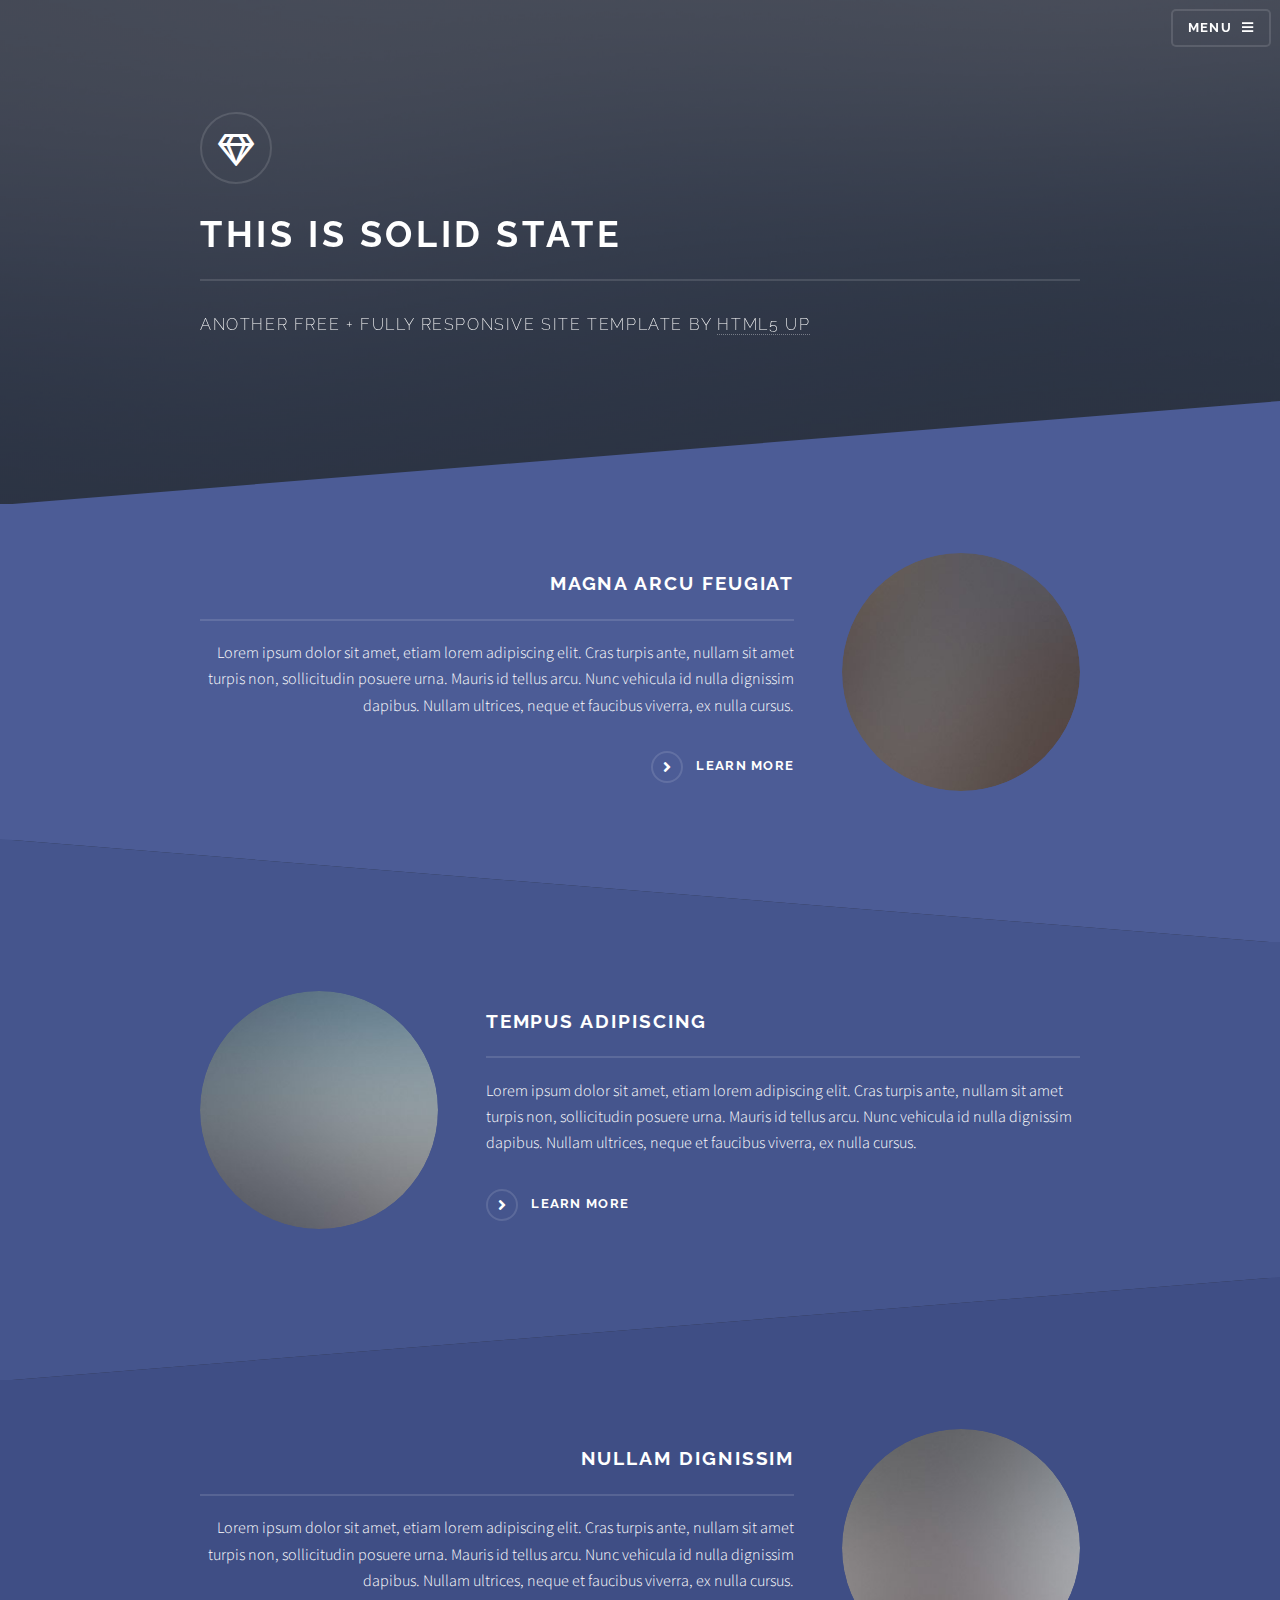
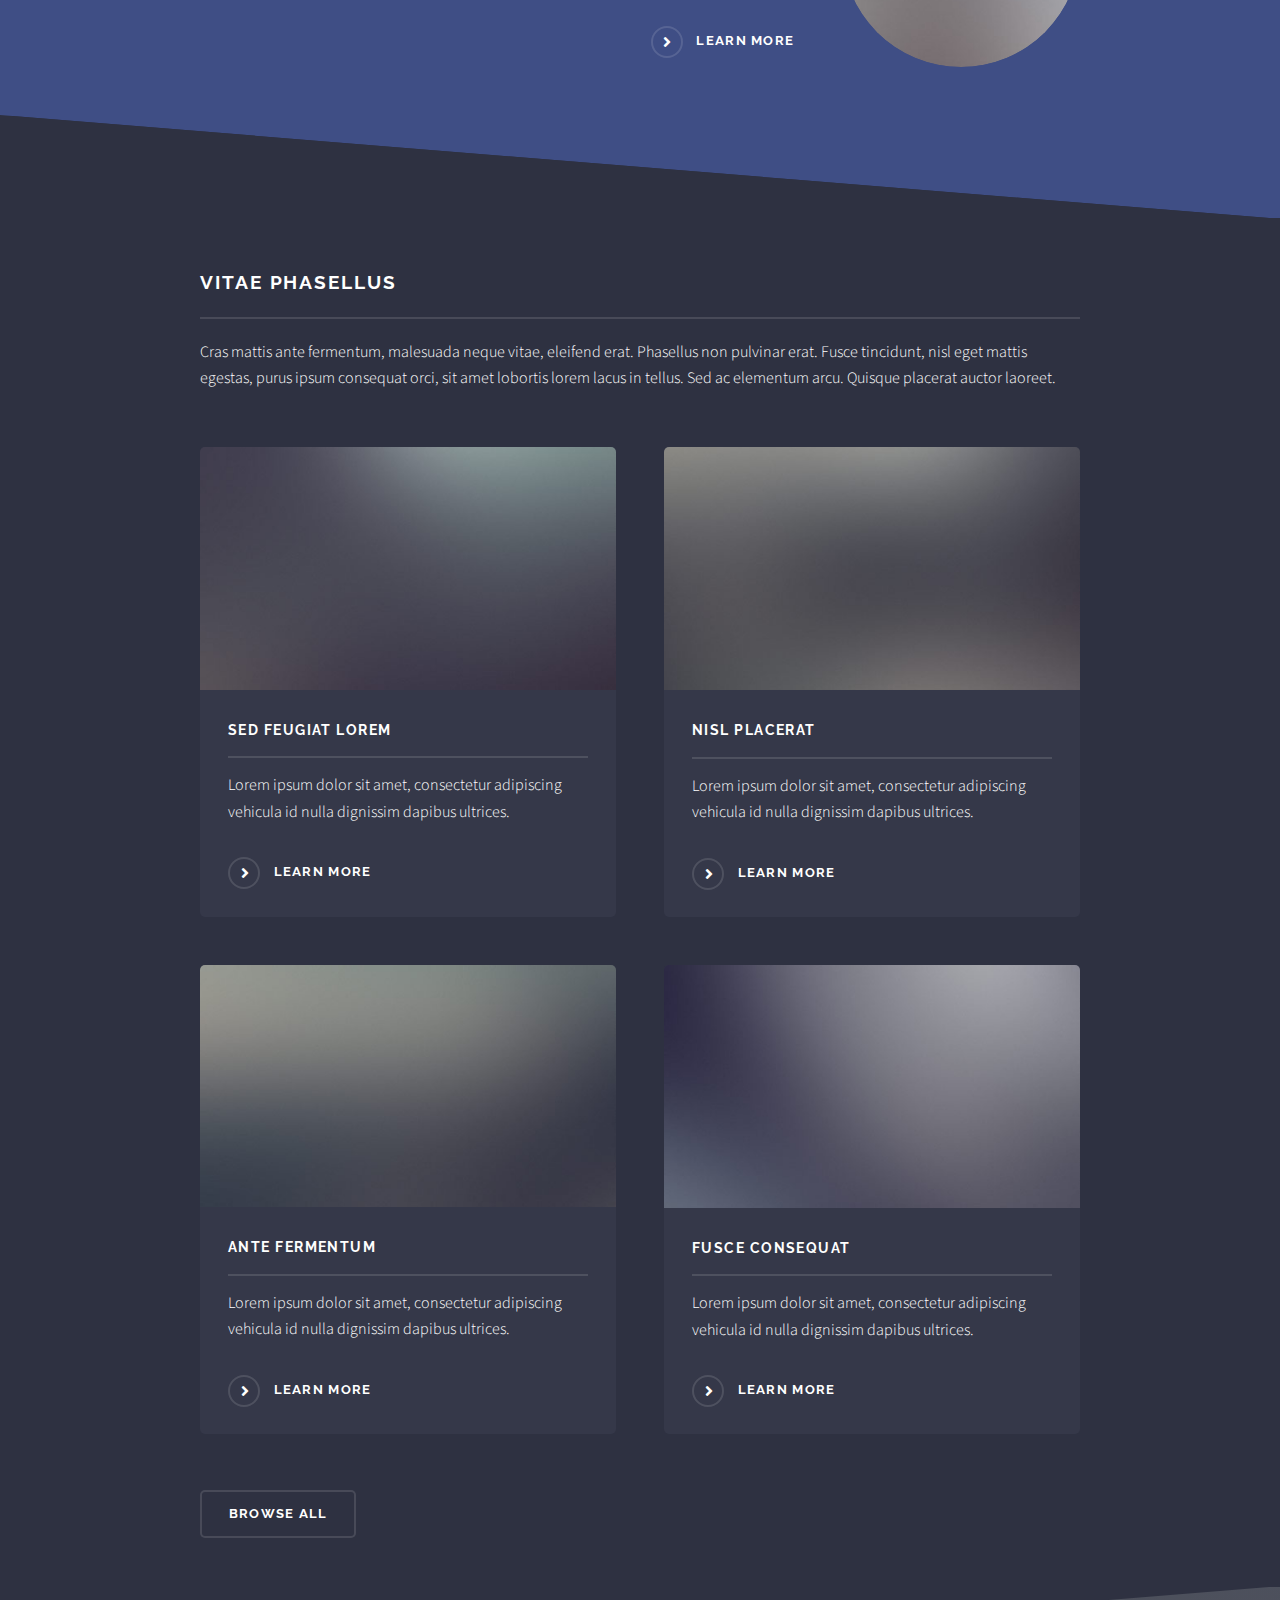
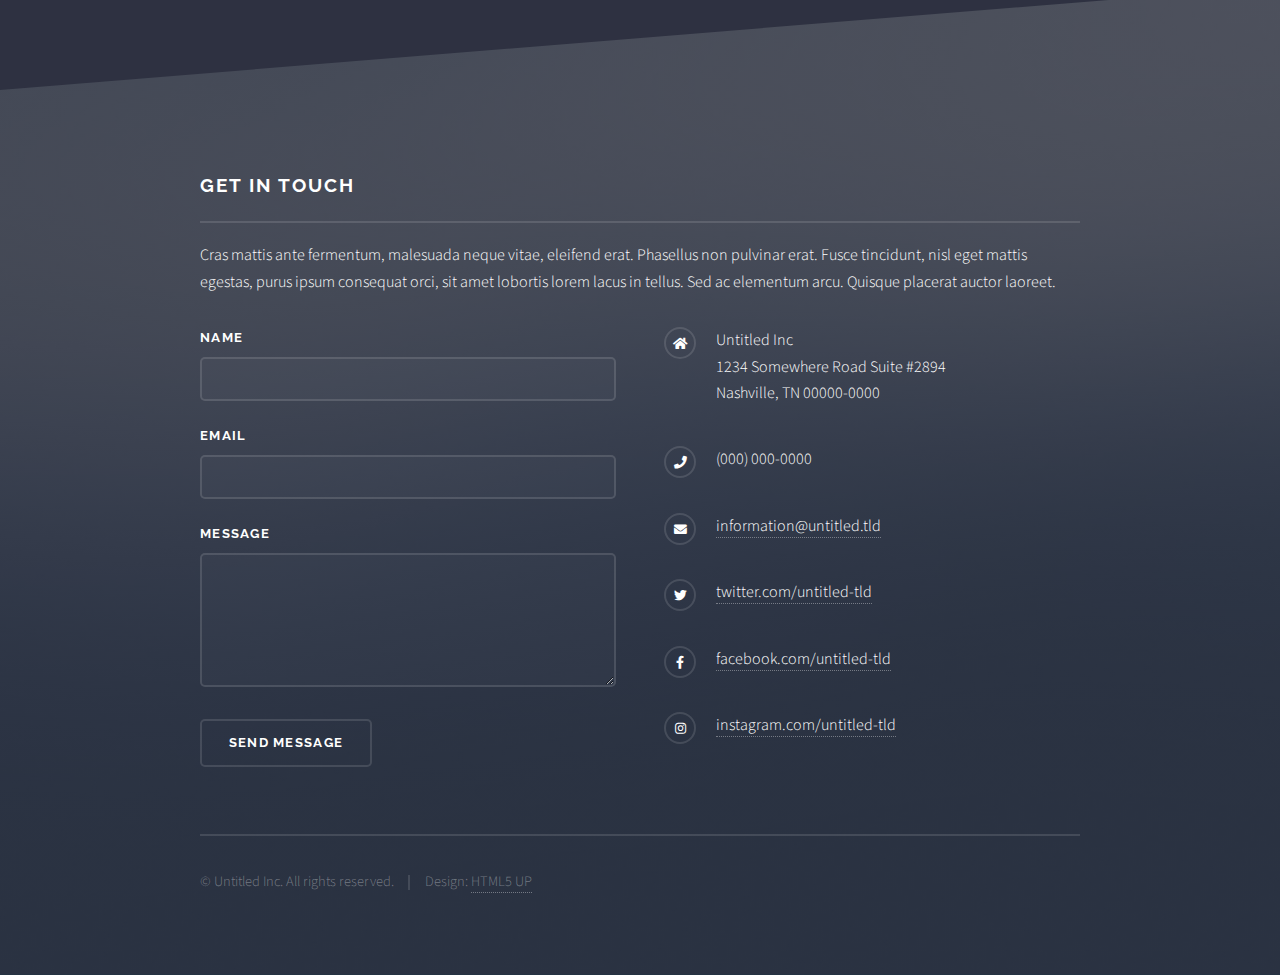
<file: index.html>
<!DOCTYPE HTML>
<!--
	Solid State by HTML5 UP
	html5up.net | @ajlkn
	Free for personal and commercial use under the CCA 3.0 license (html5up.net/license)
-->
<html>
	<head>
		<title>Solid State by HTML5 UP</title>
		<meta charset="utf-8" />
		<meta name="viewport" content="width=device-width, initial-scale=1, user-scalable=no" />
		<link rel="stylesheet" href="assets/css/main.css" />
		<noscript><link rel="stylesheet" href="assets/css/noscript.css" /></noscript>
	</head>
	<body class="is-preload">

		<!-- Page Wrapper -->
			<div id="page-wrapper">

				<!-- Header -->
					<header id="header" class="alt">
						<h1><a href="index.html">Solid State</a></h1>
						<nav>
							<a href="#menu">Menu</a>
						</nav>
					</header>

				<!-- Menu -->
					<nav id="menu">
						<div class="inner">
							<h2>Menu</h2>
							<ul class="links">
								<li><a href="index.html">Home</a></li>
								<li><a href="generic.html">Generic</a></li>
								<li><a href="elements.html">Elements</a></li>
								<li><a href="#">Log In</a></li>
								<li><a href="#">Sign Up</a></li>
							</ul>
							<a href="#" class="close">Close</a>
						</div>
					</nav>

				<!-- Banner -->
					<section id="banner">
						<div class="inner">
							<div class="logo"><span class="icon fa-gem"></span></div>
							<h2>This is Solid State</h2>
							<p>Another free + fully responsive site template by <a href="http://html5up.net">HTML5 UP</a></p>
						</div>
					</section>

				<!-- Wrapper -->
					<section id="wrapper">

						<!-- One -->
							<section id="one" class="wrapper spotlight style1">
								<div class="inner">
									<a href="#" class="image"><img src="images/pic01.jpg" alt="" /></a>
									<div class="content">
										<h2 class="major">Magna arcu feugiat</h2>
										<p>Lorem ipsum dolor sit amet, etiam lorem adipiscing elit. Cras turpis ante, nullam sit amet turpis non, sollicitudin posuere urna. Mauris id tellus arcu. Nunc vehicula id nulla dignissim dapibus. Nullam ultrices, neque et faucibus viverra, ex nulla cursus.</p>
										<a href="#" class="special">Learn more</a>
									</div>
								</div>
							</section>

						<!-- Two -->
							<section id="two" class="wrapper alt spotlight style2">
								<div class="inner">
									<a href="#" class="image"><img src="images/pic02.jpg" alt="" /></a>
									<div class="content">
										<h2 class="major">Tempus adipiscing</h2>
										<p>Lorem ipsum dolor sit amet, etiam lorem adipiscing elit. Cras turpis ante, nullam sit amet turpis non, sollicitudin posuere urna. Mauris id tellus arcu. Nunc vehicula id nulla dignissim dapibus. Nullam ultrices, neque et faucibus viverra, ex nulla cursus.</p>
										<a href="#" class="special">Learn more</a>
									</div>
								</div>
							</section>

						<!-- Three -->
							<section id="three" class="wrapper spotlight style3">
								<div class="inner">
									<a href="#" class="image"><img src="images/pic03.jpg" alt="" /></a>
									<div class="content">
										<h2 class="major">Nullam dignissim</h2>
										<p>Lorem ipsum dolor sit amet, etiam lorem adipiscing elit. Cras turpis ante, nullam sit amet turpis non, sollicitudin posuere urna. Mauris id tellus arcu. Nunc vehicula id nulla dignissim dapibus. Nullam ultrices, neque et faucibus viverra, ex nulla cursus.</p>
										<a href="#" class="special">Learn more</a>
									</div>
								</div>
							</section>

						<!-- Four -->
							<section id="four" class="wrapper alt style1">
								<div class="inner">
									<h2 class="major">Vitae phasellus</h2>
									<p>Cras mattis ante fermentum, malesuada neque vitae, eleifend erat. Phasellus non pulvinar erat. Fusce tincidunt, nisl eget mattis egestas, purus ipsum consequat orci, sit amet lobortis lorem lacus in tellus. Sed ac elementum arcu. Quisque placerat auctor laoreet.</p>
									<section class="features">
										<article>
											<a href="#" class="image"><img src="images/pic04.jpg" alt="" /></a>
											<h3 class="major">Sed feugiat lorem</h3>
											<p>Lorem ipsum dolor sit amet, consectetur adipiscing vehicula id nulla dignissim dapibus ultrices.</p>
											<a href="#" class="special">Learn more</a>
										</article>
										<article>
											<a href="#" class="image"><img src="images/pic05.jpg" alt="" /></a>
											<h3 class="major">Nisl placerat</h3>
											<p>Lorem ipsum dolor sit amet, consectetur adipiscing vehicula id nulla dignissim dapibus ultrices.</p>
											<a href="#" class="special">Learn more</a>
										</article>
										<article>
											<a href="#" class="image"><img src="images/pic06.jpg" alt="" /></a>
											<h3 class="major">Ante fermentum</h3>
											<p>Lorem ipsum dolor sit amet, consectetur adipiscing vehicula id nulla dignissim dapibus ultrices.</p>
											<a href="#" class="special">Learn more</a>
										</article>
										<article>
											<a href="#" class="image"><img src="images/pic07.jpg" alt="" /></a>
											<h3 class="major">Fusce consequat</h3>
											<p>Lorem ipsum dolor sit amet, consectetur adipiscing vehicula id nulla dignissim dapibus ultrices.</p>
											<a href="#" class="special">Learn more</a>
										</article>
									</section>
									<ul class="actions">
										<li><a href="#" class="button">Browse All</a></li>
									</ul>
								</div>
							</section>

					</section>

				<!-- Footer -->
					<section id="footer">
						<div class="inner">
							<h2 class="major">Get in touch</h2>
							<p>Cras mattis ante fermentum, malesuada neque vitae, eleifend erat. Phasellus non pulvinar erat. Fusce tincidunt, nisl eget mattis egestas, purus ipsum consequat orci, sit amet lobortis lorem lacus in tellus. Sed ac elementum arcu. Quisque placerat auctor laoreet.</p>
							<form method="post" action="#">
								<div class="fields">
									<div class="field">
										<label for="name">Name</label>
										<input type="text" name="name" id="name" />
									</div>
									<div class="field">
										<label for="email">Email</label>
										<input type="email" name="email" id="email" />
									</div>
									<div class="field">
										<label for="message">Message</label>
										<textarea name="message" id="message" rows="4"></textarea>
									</div>
								</div>
								<ul class="actions">
									<li><input type="submit" value="Send Message" /></li>
								</ul>
							</form>
							<ul class="contact">
								<li class="icon solid fa-home">
									Untitled Inc<br />
									1234 Somewhere Road Suite #2894<br />
									Nashville, TN 00000-0000
								</li>
								<li class="icon solid fa-phone">(000) 000-0000</li>
								<li class="icon solid fa-envelope"><a href="#">information@untitled.tld</a></li>
								<li class="icon brands fa-twitter"><a href="#">twitter.com/untitled-tld</a></li>
								<li class="icon brands fa-facebook-f"><a href="#">facebook.com/untitled-tld</a></li>
								<li class="icon brands fa-instagram"><a href="#">instagram.com/untitled-tld</a></li>
							</ul>
							<ul class="copyright">
								<li>&copy; Untitled Inc. All rights reserved.</li><li>Design: <a href="http://html5up.net">HTML5 UP</a></li>
							</ul>
						</div>
					</section>

			</div>

		<!-- Scripts -->
			<script src="assets/js/jquery.min.js"></script>
			<script src="assets/js/jquery.scrollex.min.js"></script>
			<script src="assets/js/browser.min.js"></script>
			<script src="assets/js/breakpoints.min.js"></script>
			<script src="assets/js/util.js"></script>
			<script src="assets/js/main.js"></script>

	</body>
</html>
</file>
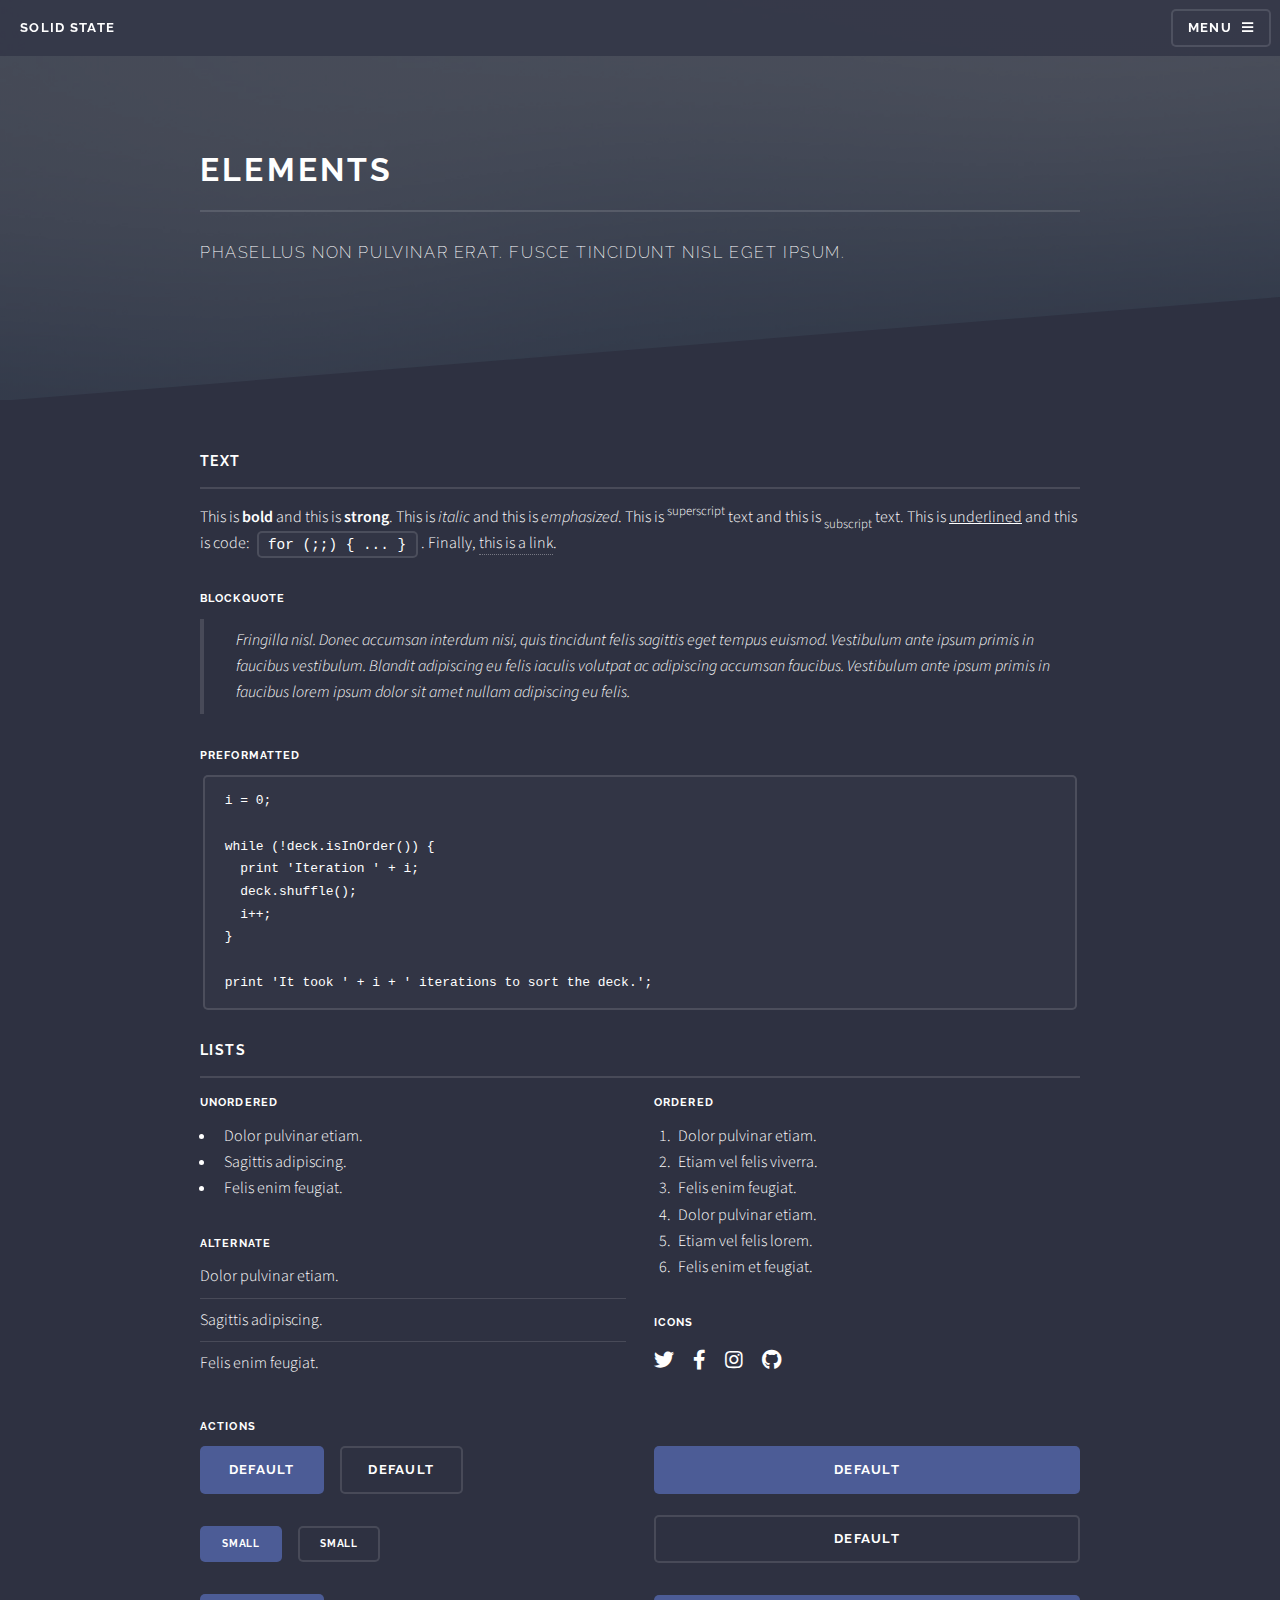
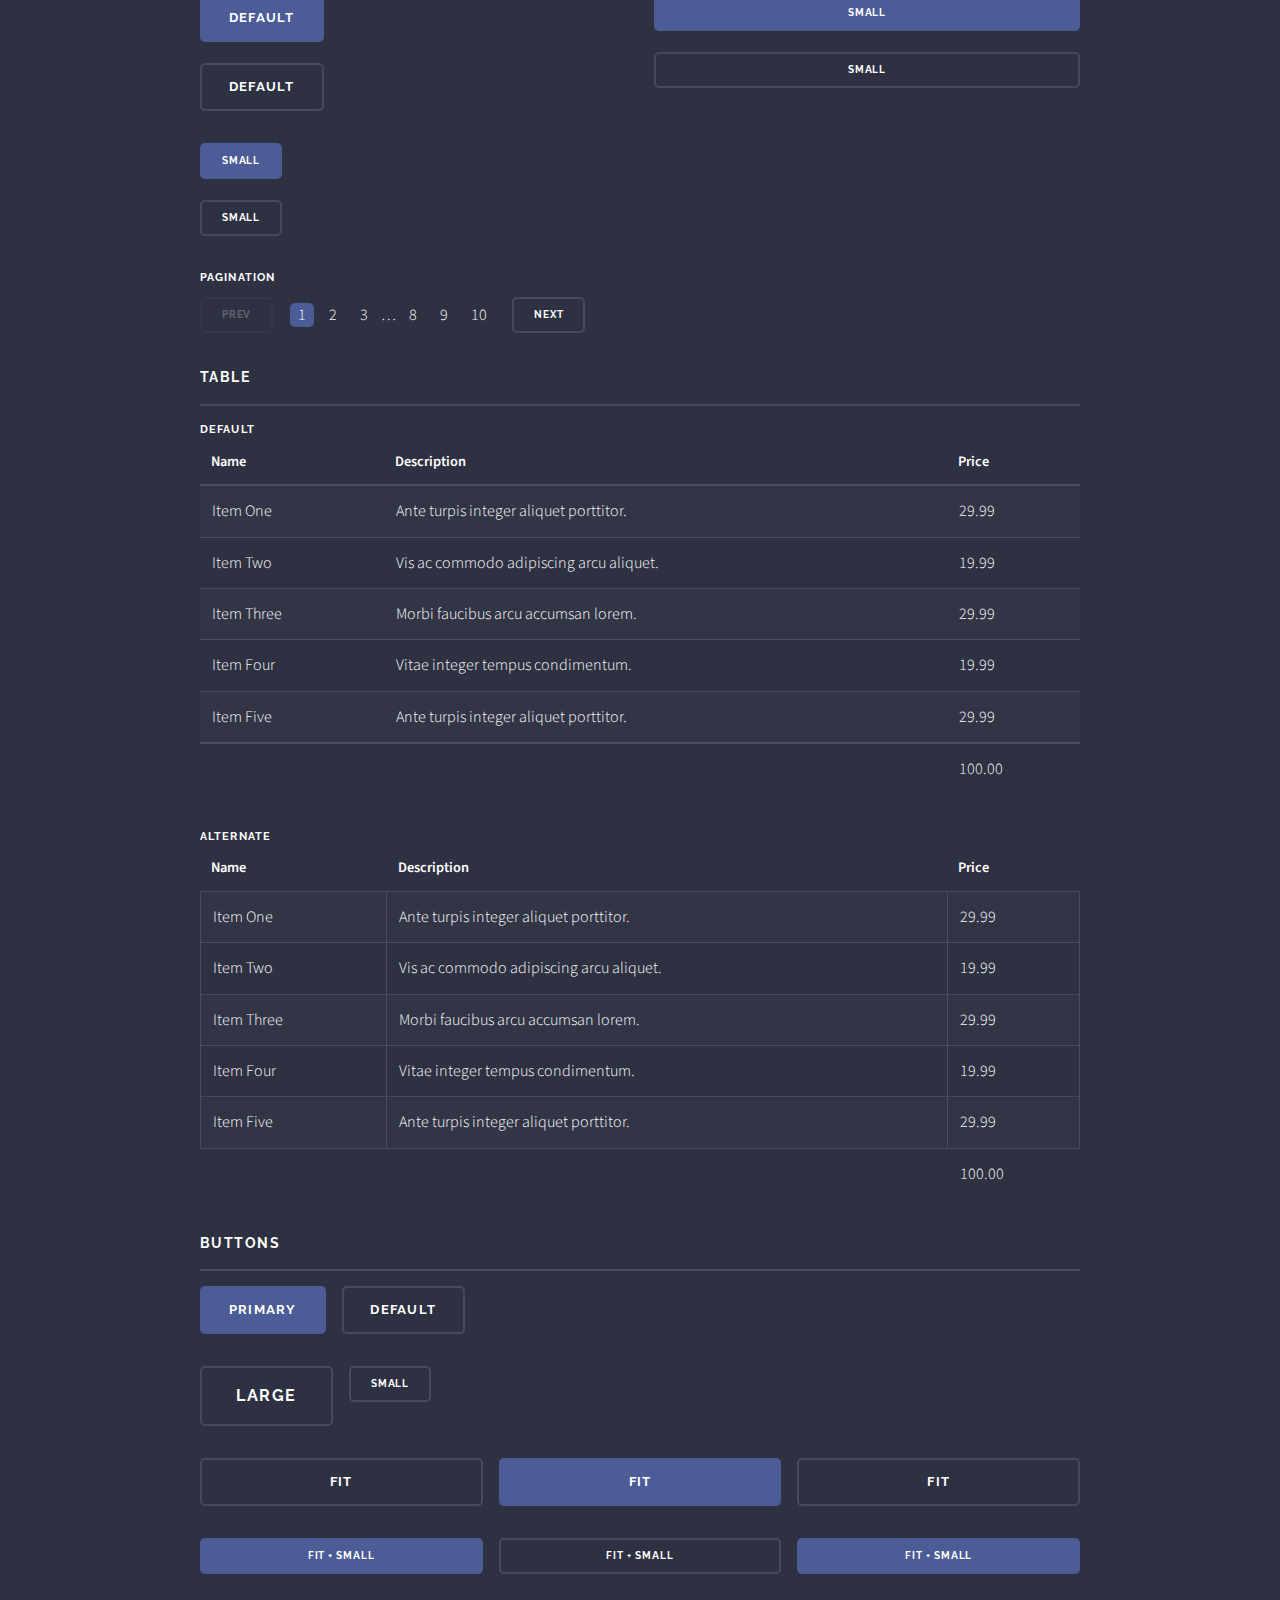
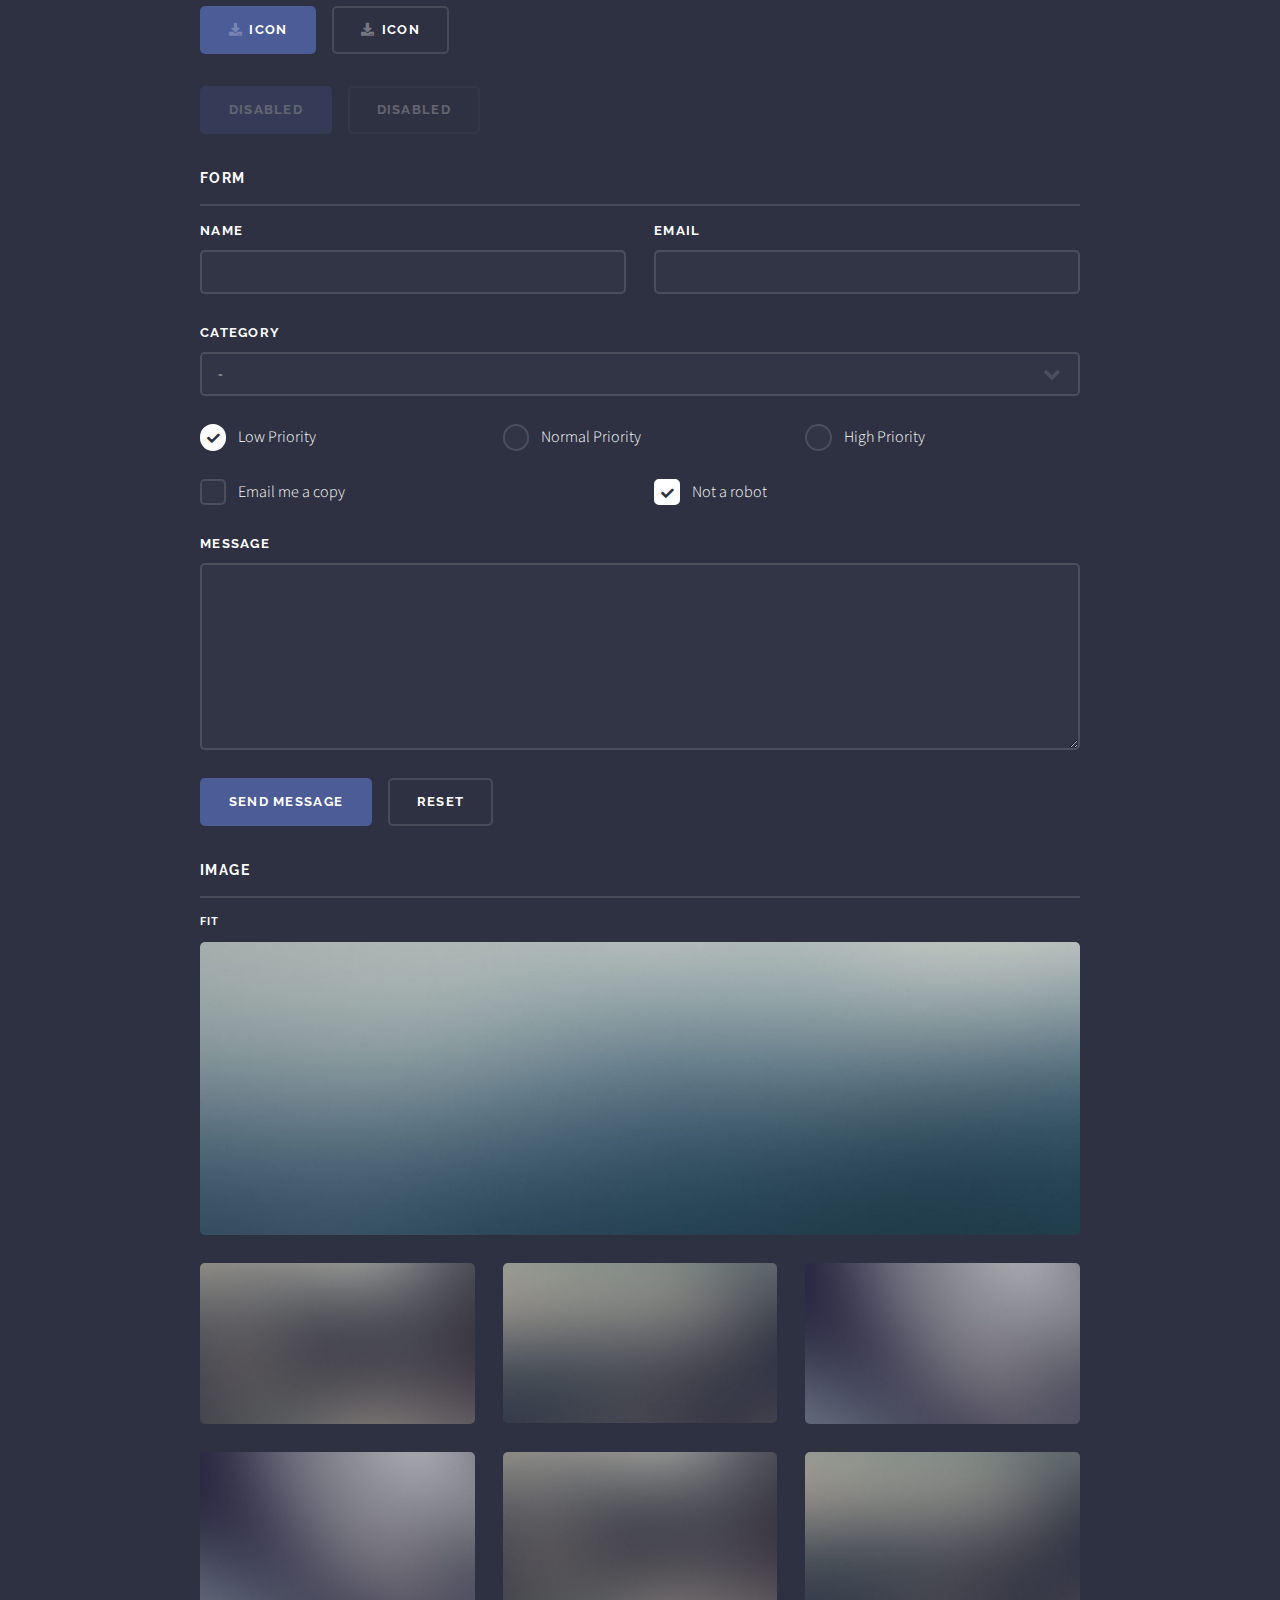
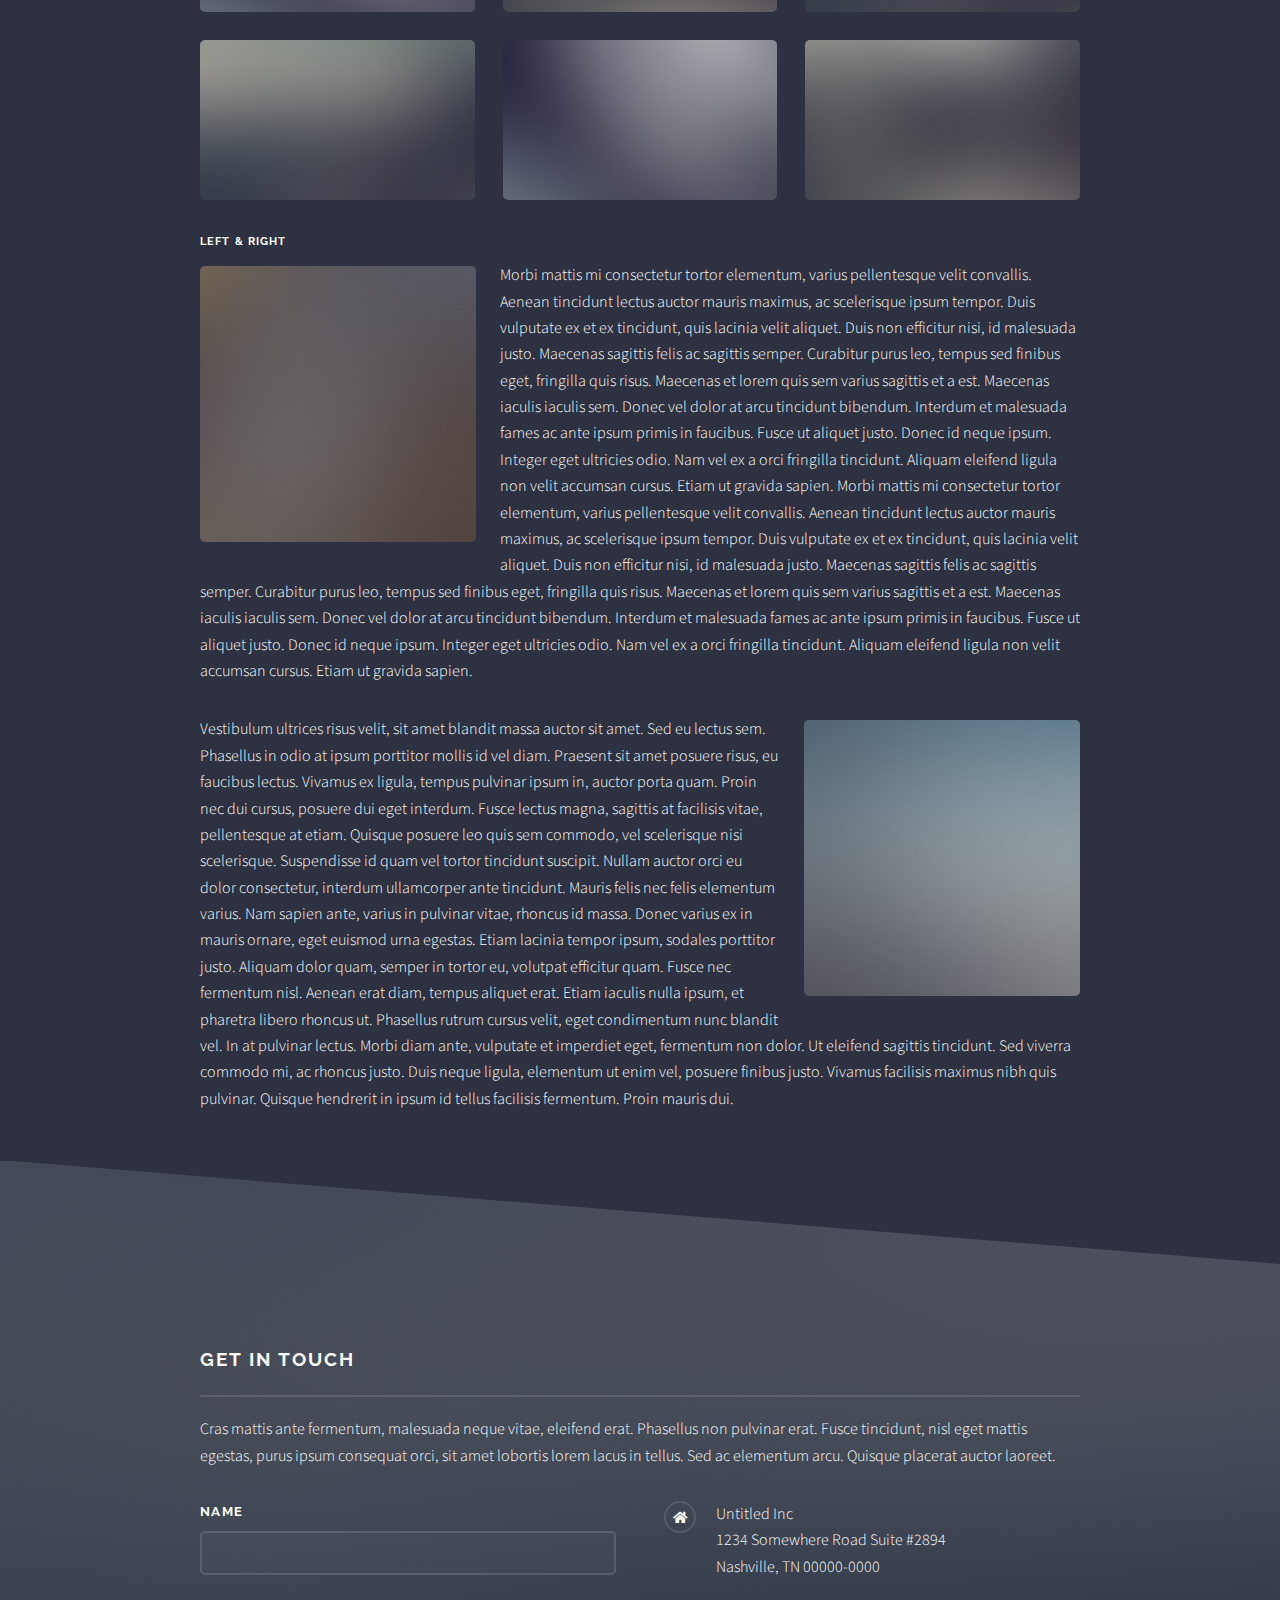
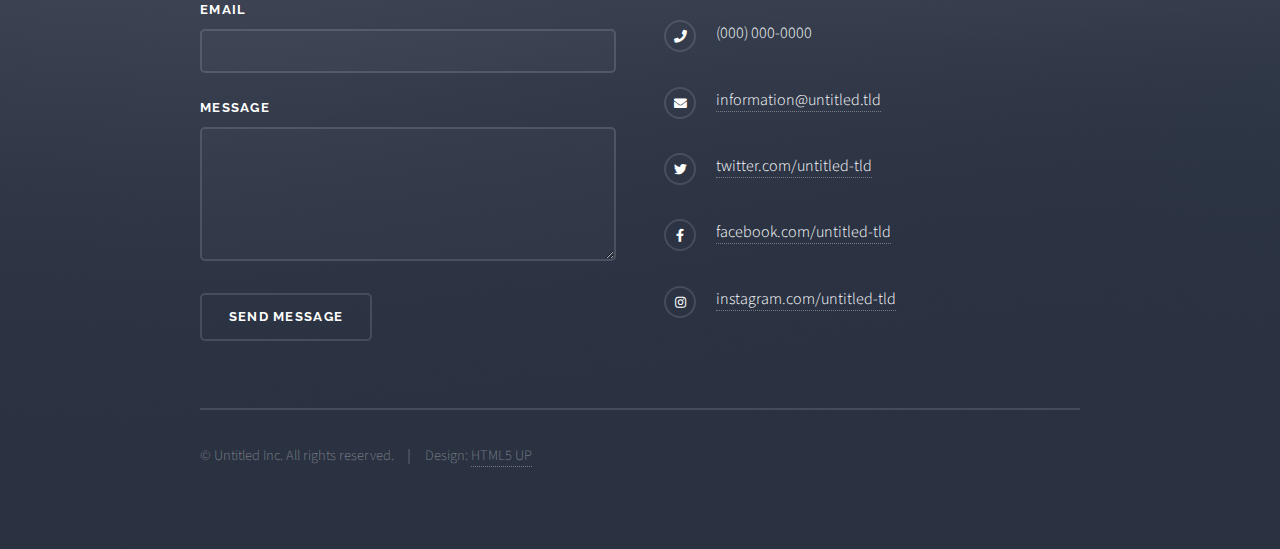
<file: elements.html>
<!DOCTYPE HTML>
<!--
	Solid State by HTML5 UP
	html5up.net | @ajlkn
	Free for personal and commercial use under the CCA 3.0 license (html5up.net/license)
-->
<html>
	<head>
		<title>Elements - Solid State by HTML5 UP</title>
		<meta charset="utf-8" />
		<meta name="viewport" content="width=device-width, initial-scale=1, user-scalable=no" />
		<link rel="stylesheet" href="assets/css/main.css" />
		<noscript><link rel="stylesheet" href="assets/css/noscript.css" /></noscript>
	</head>
	<body class="is-preload">

		<!-- Page Wrapper -->
			<div id="page-wrapper">

				<!-- Header -->
					<header id="header">
						<h1><a href="index.html">Solid State</a></h1>
						<nav>
							<a href="#menu">Menu</a>
						</nav>
					</header>

				<!-- Menu -->
					<nav id="menu">
						<div class="inner">
							<h2>Menu</h2>
							<ul class="links">
								<li><a href="index.html">Home</a></li>
								<li><a href="generic.html">Generic</a></li>
								<li><a href="elements.html">Elements</a></li>
								<li><a href="#">Log In</a></li>
								<li><a href="#">Sign Up</a></li>
							</ul>
							<a href="#" class="close">Close</a>
						</div>
					</nav>

				<!-- Wrapper -->
					<section id="wrapper">
						<header>
							<div class="inner">
								<h2>Elements</h2>
								<p>Phasellus non pulvinar erat. Fusce tincidunt nisl eget ipsum.</p>
							</div>
						</header>

						<!-- Content -->
							<div class="wrapper">
								<div class="inner">

									<section>
										<h3 class="major">Text</h3>
										<p>This is <b>bold</b> and this is <strong>strong</strong>. This is <i>italic</i> and this is <em>emphasized</em>.
										This is <sup>superscript</sup> text and this is <sub>subscript</sub> text.
										This is <u>underlined</u> and this is code: <code>for (;;) { ... }</code>. Finally, <a href="#">this is a link</a>.</p>
										<h4>Blockquote</h4>
										<blockquote>Fringilla nisl. Donec accumsan interdum nisi, quis tincidunt felis sagittis eget tempus euismod. Vestibulum ante ipsum primis in faucibus vestibulum. Blandit adipiscing eu felis iaculis volutpat ac adipiscing accumsan faucibus. Vestibulum ante ipsum primis in faucibus lorem ipsum dolor sit amet nullam adipiscing eu felis.</blockquote>
										<h4>Preformatted</h4>
										<pre><code>i = 0;

while (!deck.isInOrder()) {
  print 'Iteration ' + i;
  deck.shuffle();
  i++;
}

print 'It took ' + i + ' iterations to sort the deck.';</code></pre>
									</section>

									<section>
										<h3 class="major">Lists</h3>
										<div class="row">
											<div class="col-6 col-12-medium">
												<h4>Unordered</h4>
												<ul>
													<li>Dolor pulvinar etiam.</li>
													<li>Sagittis adipiscing.</li>
													<li>Felis enim feugiat.</li>
												</ul>
												<h4>Alternate</h4>
												<ul class="alt">
													<li>Dolor pulvinar etiam.</li>
													<li>Sagittis adipiscing.</li>
													<li>Felis enim feugiat.</li>
												</ul>
											</div>
											<div class="col-6 col-12-medium">
												<h4>Ordered</h4>
												<ol>
													<li>Dolor pulvinar etiam.</li>
													<li>Etiam vel felis viverra.</li>
													<li>Felis enim feugiat.</li>
													<li>Dolor pulvinar etiam.</li>
													<li>Etiam vel felis lorem.</li>
													<li>Felis enim et feugiat.</li>
												</ol>
												<h4>Icons</h4>
												<ul class="icons">
													<li><a href="#" class="icon brands fa-twitter"><span class="label">Twitter</span></a></li>
													<li><a href="#" class="icon brands fa-facebook-f"><span class="label">Facebook</span></a></li>
													<li><a href="#" class="icon brands fa-instagram"><span class="label">Instagram</span></a></li>
													<li><a href="#" class="icon brands fa-github"><span class="label">Github</span></a></li>
												</ul>
											</div>
										</div>
										<h4>Actions</h4>
										<div class="row">
											<div class="col-6 col-12-medium">
												<ul class="actions">
													<li><a href="#" class="button primary">Default</a></li>
													<li><a href="#" class="button">Default</a></li>
												</ul>
												<ul class="actions small">
													<li><a href="#" class="button primary small">Small</a></li>
													<li><a href="#" class="button small">Small</a></li>
												</ul>
												<ul class="actions stacked">
													<li><a href="#" class="button primary">Default</a></li>
													<li><a href="#" class="button">Default</a></li>
												</ul>
												<ul class="actions stacked small">
													<li><a href="#" class="button primary small">Small</a></li>
													<li><a href="#" class="button small">Small</a></li>
												</ul>
											</div>
											<div class="col-6 col-12-medium">
												<ul class="actions stacked">
													<li><a href="#" class="button primary fit">Default</a></li>
													<li><a href="#" class="button fit">Default</a></li>
												</ul>
												<ul class="actions stacked small">
													<li><a href="#" class="button primary small fit">Small</a></li>
													<li><a href="#" class="button small fit">Small</a></li>
												</ul>
											</div>
										</div>
										<h4>Pagination</h4>
										<ul class="pagination">
											<li><span class="button small disabled">Prev</span></li>
											<li><a href="#" class="page active">1</a></li>
											<li><a href="#" class="page">2</a></li>
											<li><a href="#" class="page">3</a></li>
											<li><span>&hellip;</span></li>
											<li><a href="#" class="page">8</a></li>
											<li><a href="#" class="page">9</a></li>
											<li><a href="#" class="page">10</a></li>
											<li><a href="#" class="button small">Next</a></li>
										</ul>
									</section>

									<section>
										<h3 class="major">Table</h3>
										<h4>Default</h4>
										<div class="table-wrapper">
											<table>
												<thead>
													<tr>
														<th>Name</th>
														<th>Description</th>
														<th>Price</th>
													</tr>
												</thead>
												<tbody>
													<tr>
														<td>Item One</td>
														<td>Ante turpis integer aliquet porttitor.</td>
														<td>29.99</td>
													</tr>
													<tr>
														<td>Item Two</td>
														<td>Vis ac commodo adipiscing arcu aliquet.</td>
														<td>19.99</td>
													</tr>
													<tr>
														<td>Item Three</td>
														<td> Morbi faucibus arcu accumsan lorem.</td>
														<td>29.99</td>
													</tr>
													<tr>
														<td>Item Four</td>
														<td>Vitae integer tempus condimentum.</td>
														<td>19.99</td>
													</tr>
													<tr>
														<td>Item Five</td>
														<td>Ante turpis integer aliquet porttitor.</td>
														<td>29.99</td>
													</tr>
												</tbody>
												<tfoot>
													<tr>
														<td colspan="2"></td>
														<td>100.00</td>
													</tr>
												</tfoot>
											</table>
										</div>

										<h4>Alternate</h4>
										<div class="table-wrapper">
											<table class="alt">
												<thead>
													<tr>
														<th>Name</th>
														<th>Description</th>
														<th>Price</th>
													</tr>
												</thead>
												<tbody>
													<tr>
														<td>Item One</td>
														<td>Ante turpis integer aliquet porttitor.</td>
														<td>29.99</td>
													</tr>
													<tr>
														<td>Item Two</td>
														<td>Vis ac commodo adipiscing arcu aliquet.</td>
														<td>19.99</td>
													</tr>
													<tr>
														<td>Item Three</td>
														<td> Morbi faucibus arcu accumsan lorem.</td>
														<td>29.99</td>
													</tr>
													<tr>
														<td>Item Four</td>
														<td>Vitae integer tempus condimentum.</td>
														<td>19.99</td>
													</tr>
													<tr>
														<td>Item Five</td>
														<td>Ante turpis integer aliquet porttitor.</td>
														<td>29.99</td>
													</tr>
												</tbody>
												<tfoot>
													<tr>
														<td colspan="2"></td>
														<td>100.00</td>
													</tr>
												</tfoot>
											</table>
										</div>
									</section>

									<section>
										<h3 class="major">Buttons</h3>
										<ul class="actions">
											<li><a href="#" class="button primary">Primary</a></li>
											<li><a href="#" class="button">Default</a></li>
										</ul>
										<ul class="actions">
											<li><a href="#" class="button large">Large</a></li>
											<li><a href="#" class="button small">Small</a></li>
										</ul>
										<ul class="actions fit">
											<li><a href="#" class="button fit">Fit</a></li>
											<li><a href="#" class="button primary fit">Fit</a></li>
											<li><a href="#" class="button fit">Fit</a></li>
										</ul>
										<ul class="actions fit small">
											<li><a href="#" class="button primary fit small">Fit + Small</a></li>
											<li><a href="#" class="button fit small">Fit + Small</a></li>
											<li><a href="#" class="button primary fit small">Fit + Small</a></li>
										</ul>
										<ul class="actions">
											<li><a href="#" class="button primary icon solid fa-download">Icon</a></li>
											<li><a href="#" class="button icon solid fa-download">Icon</a></li>
										</ul>
										<ul class="actions">
											<li><span class="button primary disabled">Disabled</span></li>
											<li><span class="button disabled">Disabled</span></li>
										</ul>
									</section>

									<section>
										<h3 class="major">Form</h3>
										<form method="post" action="#">
											<div class="row gtr-uniform">
												<div class="col-6 col-12-xsmall">
													<label for="demo-name">Name</label>
													<input type="text" name="demo-name" id="demo-name" value="" />
												</div>
												<div class="col-6 col-12-xsmall">
													<label for="demo-email">Email</label>
													<input type="email" name="demo-email" id="demo-email" value="" />
												</div>
												<div class="col-12">
													<label for="demo-category">Category</label>
													<select name="demo-category" id="demo-category">
														<option value="">-</option>
														<option value="1">Manufacturing</option>
														<option value="1">Shipping</option>
														<option value="1">Administration</option>
														<option value="1">Human Resources</option>
													</select>
												</div>
												<div class="col-4 col-12-small">
													<input type="radio" id="demo-priority-low" name="demo-priority" checked>
													<label for="demo-priority-low">Low Priority</label>
												</div>
												<div class="col-4 col-12-small">
													<input type="radio" id="demo-priority-normal" name="demo-priority">
													<label for="demo-priority-normal">Normal Priority</label>
												</div>
												<div class="col-4 col-12-small">
													<input type="radio" id="demo-priority-high" name="demo-priority">
													<label for="demo-priority-high">High Priority</label>
												</div>
												<div class="col-6 col-12-small">
													<input type="checkbox" id="demo-copy" name="demo-copy">
													<label for="demo-copy">Email me a copy</label>
												</div>
												<div class="col-6 col-12-small">
													<input type="checkbox" id="demo-human" name="demo-human" checked>
													<label for="demo-human">Not a robot</label>
												</div>
												<div class="col-12">
													<label for="demo-message">Message</label>
													<textarea name="demo-message" id="demo-message" rows="6"></textarea>
												</div>
												<div class="col-12">
													<ul class="actions">
														<li><input type="submit" value="Send Message" class="primary" /></li>
														<li><input type="reset" value="Reset" /></li>
													</ul>
												</div>
											</div>
										</form>
									</section>

									<section>
										<h3 class="major">Image</h3>
										<h4>Fit</h4>
										<div class="box alt">
											<div class="row gtr-uniform">
												<div class="col-12"><span class="image fit"><img src="images/pic08.jpg" alt="" /></span></div>
												<div class="col-4"><span class="image fit"><img src="images/pic05.jpg" alt="" /></span></div>
												<div class="col-4"><span class="image fit"><img src="images/pic06.jpg" alt="" /></span></div>
												<div class="col-4"><span class="image fit"><img src="images/pic07.jpg" alt="" /></span></div>
												<div class="col-4"><span class="image fit"><img src="images/pic07.jpg" alt="" /></span></div>
												<div class="col-4"><span class="image fit"><img src="images/pic05.jpg" alt="" /></span></div>
												<div class="col-4"><span class="image fit"><img src="images/pic06.jpg" alt="" /></span></div>
												<div class="col-4"><span class="image fit"><img src="images/pic06.jpg" alt="" /></span></div>
												<div class="col-4"><span class="image fit"><img src="images/pic07.jpg" alt="" /></span></div>
												<div class="col-4"><span class="image fit"><img src="images/pic05.jpg" alt="" /></span></div>
											</div>
										</div>
										<h4>Left &amp; Right</h4>
										<p><span class="image left"><img src="images/pic01.jpg" alt="" /></span>Morbi mattis mi consectetur tortor elementum, varius pellentesque velit convallis. Aenean tincidunt lectus auctor mauris maximus, ac scelerisque ipsum tempor. Duis vulputate ex et ex tincidunt, quis lacinia velit aliquet. Duis non efficitur nisi, id malesuada justo. Maecenas sagittis felis ac sagittis semper. Curabitur purus leo, tempus sed finibus eget, fringilla quis risus. Maecenas et lorem quis sem varius sagittis et a est. Maecenas iaculis iaculis sem. Donec vel dolor at arcu tincidunt bibendum. Interdum et malesuada fames ac ante ipsum primis in faucibus. Fusce ut aliquet justo. Donec id neque ipsum. Integer eget ultricies odio. Nam vel ex a orci fringilla tincidunt. Aliquam eleifend ligula non velit accumsan cursus. Etiam ut gravida sapien. Morbi mattis mi consectetur tortor elementum, varius pellentesque velit convallis. Aenean tincidunt lectus auctor mauris maximus, ac scelerisque ipsum tempor. Duis vulputate ex et ex tincidunt, quis lacinia velit aliquet. Duis non efficitur nisi, id malesuada justo. Maecenas sagittis felis ac sagittis semper. Curabitur purus leo, tempus sed finibus eget, fringilla quis risus. Maecenas et lorem quis sem varius sagittis et a est. Maecenas iaculis iaculis sem. Donec vel dolor at arcu tincidunt bibendum. Interdum et malesuada fames ac ante ipsum primis in faucibus. Fusce ut aliquet justo. Donec id neque ipsum. Integer eget ultricies odio. Nam vel ex a orci fringilla tincidunt. Aliquam eleifend ligula non velit accumsan cursus. Etiam ut gravida sapien.</p>
										<p><span class="image right"><img src="images/pic02.jpg" alt="" /></span>Vestibulum ultrices risus velit, sit amet blandit massa auctor sit amet. Sed eu lectus sem. Phasellus in odio at ipsum porttitor mollis id vel diam. Praesent sit amet posuere risus, eu faucibus lectus. Vivamus ex ligula, tempus pulvinar ipsum in, auctor porta quam. Proin nec dui cursus, posuere dui eget interdum. Fusce lectus magna, sagittis at facilisis vitae, pellentesque at etiam. Quisque posuere leo quis sem commodo, vel scelerisque nisi scelerisque. Suspendisse id quam vel tortor tincidunt suscipit. Nullam auctor orci eu dolor consectetur, interdum ullamcorper ante tincidunt. Mauris felis nec felis elementum varius. Nam sapien ante, varius in pulvinar vitae, rhoncus id massa. Donec varius ex in mauris ornare, eget euismod urna egestas. Etiam lacinia tempor ipsum, sodales porttitor justo. Aliquam dolor quam, semper in tortor eu, volutpat efficitur quam. Fusce nec fermentum nisl. Aenean erat diam, tempus aliquet erat. Etiam iaculis nulla ipsum, et pharetra libero rhoncus ut. Phasellus rutrum cursus velit, eget condimentum nunc blandit vel. In at pulvinar lectus. Morbi diam ante, vulputate et imperdiet eget, fermentum non dolor. Ut eleifend sagittis tincidunt. Sed viverra commodo mi, ac rhoncus justo. Duis neque ligula, elementum ut enim vel, posuere finibus justo. Vivamus facilisis maximus nibh quis pulvinar. Quisque hendrerit in ipsum id tellus facilisis fermentum. Proin mauris dui.</p>
									</section>

								</div>
							</div>

					</section>

				<!-- Footer -->
					<section id="footer">
						<div class="inner">
							<h2 class="major">Get in touch</h2>
							<p>Cras mattis ante fermentum, malesuada neque vitae, eleifend erat. Phasellus non pulvinar erat. Fusce tincidunt, nisl eget mattis egestas, purus ipsum consequat orci, sit amet lobortis lorem lacus in tellus. Sed ac elementum arcu. Quisque placerat auctor laoreet.</p>
							<form method="post" action="#">
								<div class="fields">
									<div class="field">
										<label for="name">Name</label>
										<input type="text" name="name" id="name" />
									</div>
									<div class="field">
										<label for="email">Email</label>
										<input type="email" name="email" id="email" />
									</div>
									<div class="field">
										<label for="message">Message</label>
										<textarea name="message" id="message" rows="4"></textarea>
									</div>
								</div>
								<ul class="actions">
									<li><input type="submit" value="Send Message" /></li>
								</ul>
							</form>
							<ul class="contact">
								<li class="icon solid fa-home">
									Untitled Inc<br />
									1234 Somewhere Road Suite #2894<br />
									Nashville, TN 00000-0000
								</li>
								<li class="icon solid fa-phone">(000) 000-0000</li>
								<li class="icon solid fa-envelope"><a href="#">information@untitled.tld</a></li>
								<li class="icon brands fa-twitter"><a href="#">twitter.com/untitled-tld</a></li>
								<li class="icon brands fa-facebook-f"><a href="#">facebook.com/untitled-tld</a></li>
								<li class="icon brands fa-instagram"><a href="#">instagram.com/untitled-tld</a></li>
							</ul>
							<ul class="copyright">
								<li>&copy; Untitled Inc. All rights reserved.</li><li>Design: <a href="http://html5up.net">HTML5 UP</a></li>
							</ul>
						</div>
					</section>

			</div>

		<!-- Scripts -->
			<script src="assets/js/jquery.min.js"></script>
			<script src="assets/js/jquery.scrollex.min.js"></script>
			<script src="assets/js/browser.min.js"></script>
			<script src="assets/js/breakpoints.min.js"></script>
			<script src="assets/js/util.js"></script>
			<script src="assets/js/main.js"></script>

	</body>
</html>
</file>
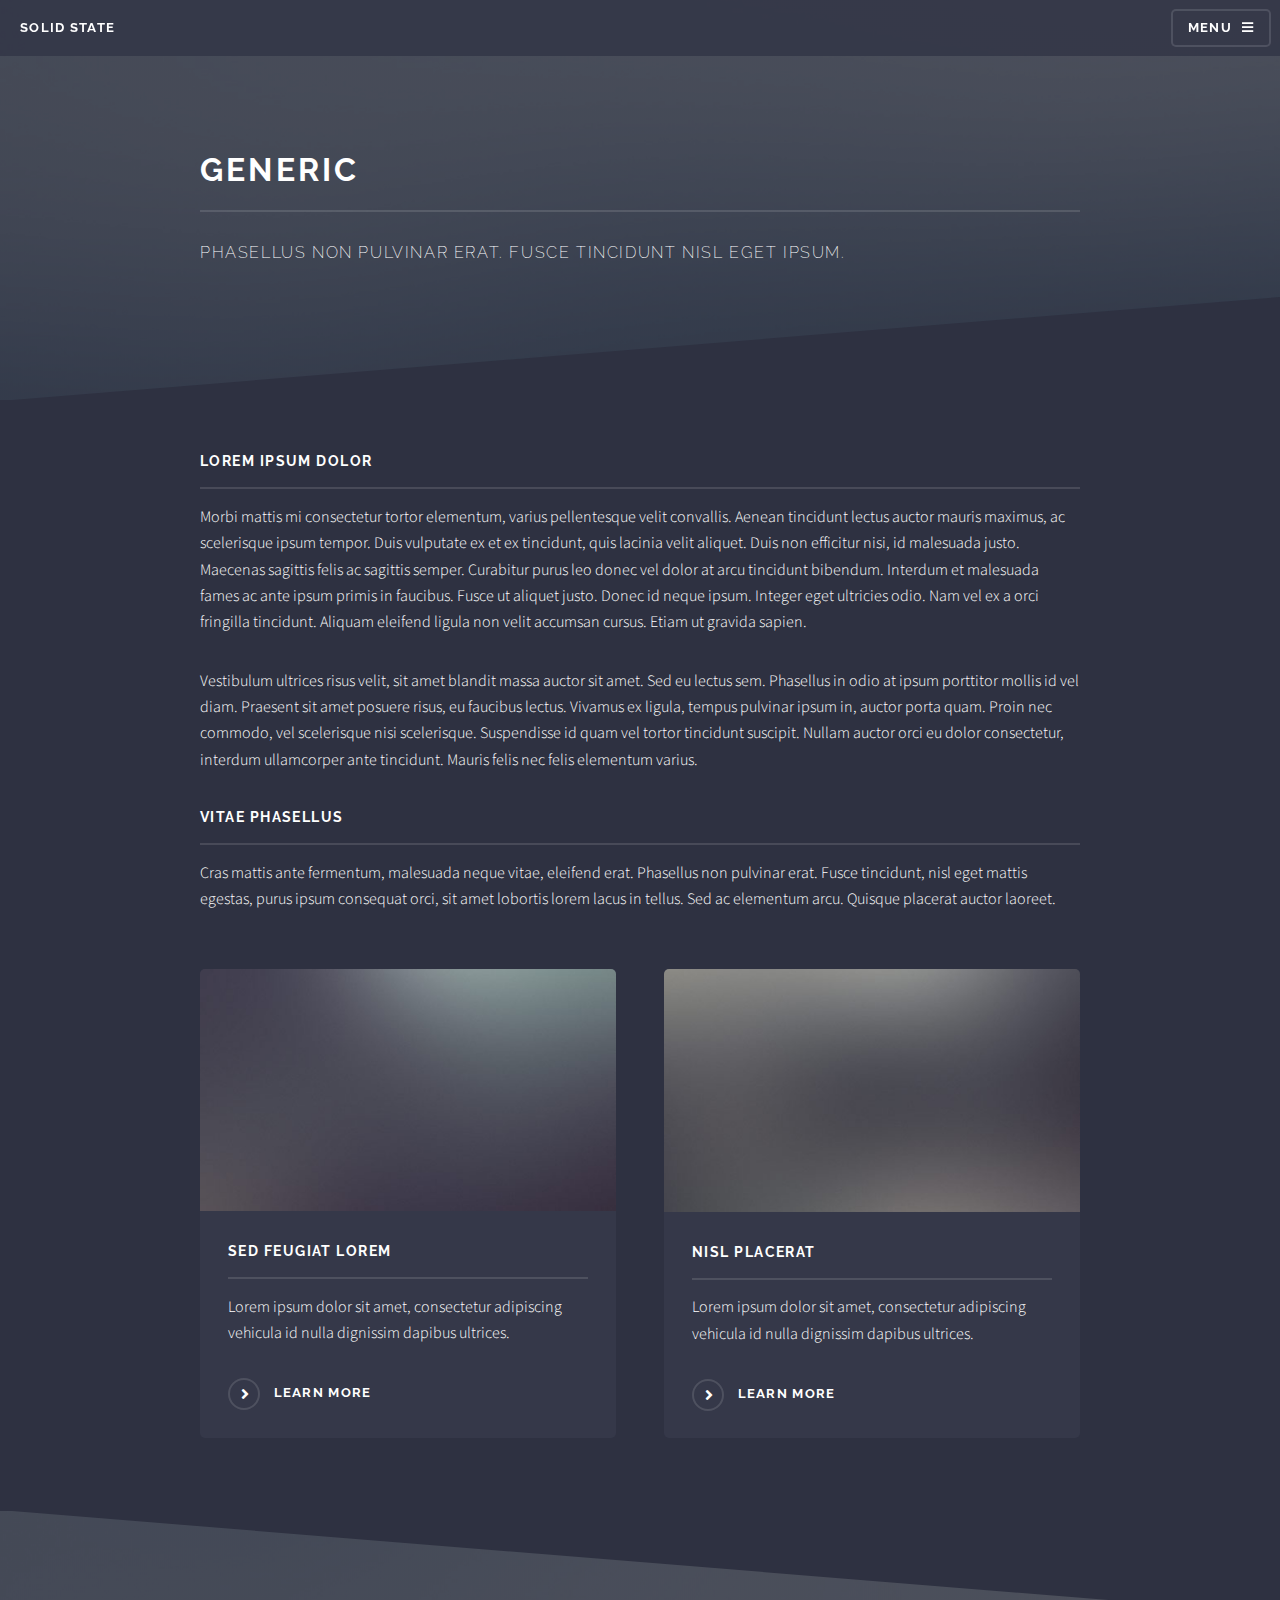
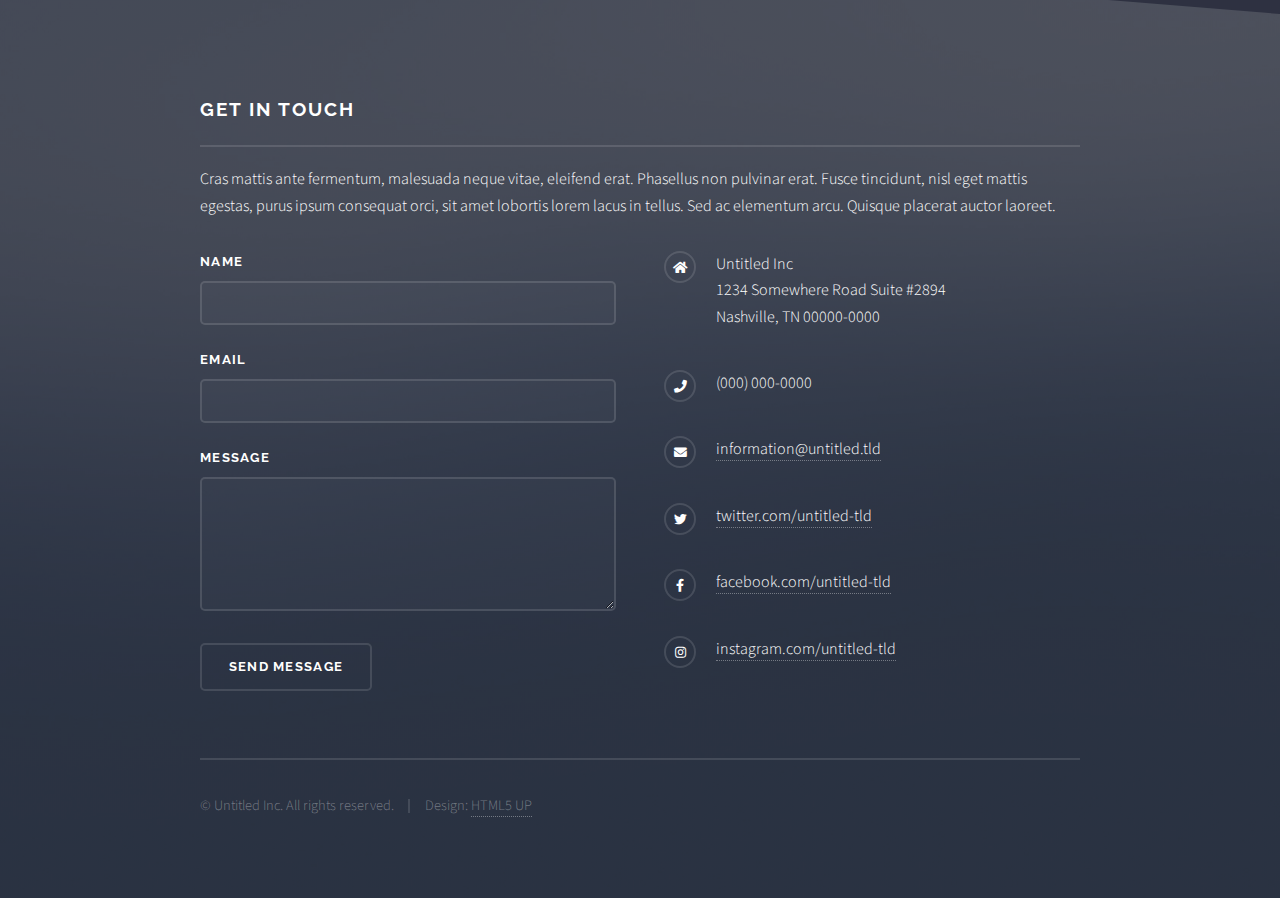
<file: generic.html>
<!DOCTYPE HTML>
<!--
	Solid State by HTML5 UP
	html5up.net | @ajlkn
	Free for personal and commercial use under the CCA 3.0 license (html5up.net/license)
-->
<html>
	<head>
		<title>Generic - Solid State by HTML5 UP</title>
		<meta charset="utf-8" />
		<meta name="viewport" content="width=device-width, initial-scale=1, user-scalable=no" />
		<link rel="stylesheet" href="assets/css/main.css" />
		<noscript><link rel="stylesheet" href="assets/css/noscript.css" /></noscript>
	</head>
	<body class="is-preload">

		<!-- Page Wrapper -->
			<div id="page-wrapper">

				<!-- Header -->
					<header id="header">
						<h1><a href="index.html">Solid State</a></h1>
						<nav>
							<a href="#menu">Menu</a>
						</nav>
					</header>

				<!-- Menu -->
					<nav id="menu">
						<div class="inner">
							<h2>Menu</h2>
							<ul class="links">
								<li><a href="index.html">Home</a></li>
								<li><a href="generic.html">Generic</a></li>
								<li><a href="elements.html">Elements</a></li>
								<li><a href="#">Log In</a></li>
								<li><a href="#">Sign Up</a></li>
							</ul>
							<a href="#" class="close">Close</a>
						</div>
					</nav>

				<!-- Wrapper -->
					<section id="wrapper">
						<header>
							<div class="inner">
								<h2>Generic</h2>
								<p>Phasellus non pulvinar erat. Fusce tincidunt nisl eget ipsum.</p>
							</div>
						</header>

						<!-- Content -->
							<div class="wrapper">
								<div class="inner">

									<h3 class="major">Lorem ipsum dolor</h3>
									<p>Morbi mattis mi consectetur tortor elementum, varius pellentesque velit convallis. Aenean tincidunt lectus auctor mauris maximus, ac scelerisque ipsum tempor. Duis vulputate ex et ex tincidunt, quis lacinia velit aliquet. Duis non efficitur nisi, id malesuada justo. Maecenas sagittis felis ac sagittis semper. Curabitur purus leo donec vel dolor at arcu tincidunt bibendum. Interdum et malesuada fames ac ante ipsum primis in faucibus. Fusce ut aliquet justo. Donec id neque ipsum. Integer eget ultricies odio. Nam vel ex a orci fringilla tincidunt. Aliquam eleifend ligula non velit accumsan cursus. Etiam ut gravida sapien.</p>

									<p>Vestibulum ultrices risus velit, sit amet blandit massa auctor sit amet. Sed eu lectus sem. Phasellus in odio at ipsum porttitor mollis id vel diam. Praesent sit amet posuere risus, eu faucibus lectus. Vivamus ex ligula, tempus pulvinar ipsum in, auctor porta quam. Proin nec commodo, vel scelerisque nisi scelerisque. Suspendisse id quam vel tortor tincidunt suscipit. Nullam auctor orci eu dolor consectetur, interdum ullamcorper ante tincidunt. Mauris felis nec felis elementum varius.</p>

									<h3 class="major">Vitae phasellus</h3>
									<p>Cras mattis ante fermentum, malesuada neque vitae, eleifend erat. Phasellus non pulvinar erat. Fusce tincidunt, nisl eget mattis egestas, purus ipsum consequat orci, sit amet lobortis lorem lacus in tellus. Sed ac elementum arcu. Quisque placerat auctor laoreet.</p>

									<section class="features">
										<article>
											<a href="#" class="image"><img src="images/pic04.jpg" alt="" /></a>
											<h3 class="major">Sed feugiat lorem</h3>
											<p>Lorem ipsum dolor sit amet, consectetur adipiscing vehicula id nulla dignissim dapibus ultrices.</p>
											<a href="#" class="special">Learn more</a>
										</article>
										<article>
											<a href="#" class="image"><img src="images/pic05.jpg" alt="" /></a>
											<h3 class="major">Nisl placerat</h3>
											<p>Lorem ipsum dolor sit amet, consectetur adipiscing vehicula id nulla dignissim dapibus ultrices.</p>
											<a href="#" class="special">Learn more</a>
										</article>
									</section>

								</div>
							</div>

					</section>

				<!-- Footer -->
					<section id="footer">
						<div class="inner">
							<h2 class="major">Get in touch</h2>
							<p>Cras mattis ante fermentum, malesuada neque vitae, eleifend erat. Phasellus non pulvinar erat. Fusce tincidunt, nisl eget mattis egestas, purus ipsum consequat orci, sit amet lobortis lorem lacus in tellus. Sed ac elementum arcu. Quisque placerat auctor laoreet.</p>
							<form method="post" action="#">
								<div class="fields">
									<div class="field">
										<label for="name">Name</label>
										<input type="text" name="name" id="name" />
									</div>
									<div class="field">
										<label for="email">Email</label>
										<input type="email" name="email" id="email" />
									</div>
									<div class="field">
										<label for="message">Message</label>
										<textarea name="message" id="message" rows="4"></textarea>
									</div>
								</div>
								<ul class="actions">
									<li><input type="submit" value="Send Message" /></li>
								</ul>
							</form>
							<ul class="contact">
								<li class="icon solid fa-home">
									Untitled Inc<br />
									1234 Somewhere Road Suite #2894<br />
									Nashville, TN 00000-0000
								</li>
								<li class="icon solid fa-phone">(000) 000-0000</li>
								<li class="icon solid fa-envelope"><a href="#">information@untitled.tld</a></li>
								<li class="icon brands fa-twitter"><a href="#">twitter.com/untitled-tld</a></li>
								<li class="icon brands fa-facebook-f"><a href="#">facebook.com/untitled-tld</a></li>
								<li class="icon brands fa-instagram"><a href="#">instagram.com/untitled-tld</a></li>
							</ul>
							<ul class="copyright">
								<li>&copy; Untitled Inc. All rights reserved.</li><li>Design: <a href="http://html5up.net">HTML5 UP</a></li>
							</ul>
						</div>
					</section>

			</div>

		<!-- Scripts -->
			<script src="assets/js/jquery.min.js"></script>
			<script src="assets/js/jquery.scrollex.min.js"></script>
			<script src="assets/js/browser.min.js"></script>
			<script src="assets/js/breakpoints.min.js"></script>
			<script src="assets/js/util.js"></script>
			<script src="assets/js/main.js"></script>

	</body>
</html>
</file>
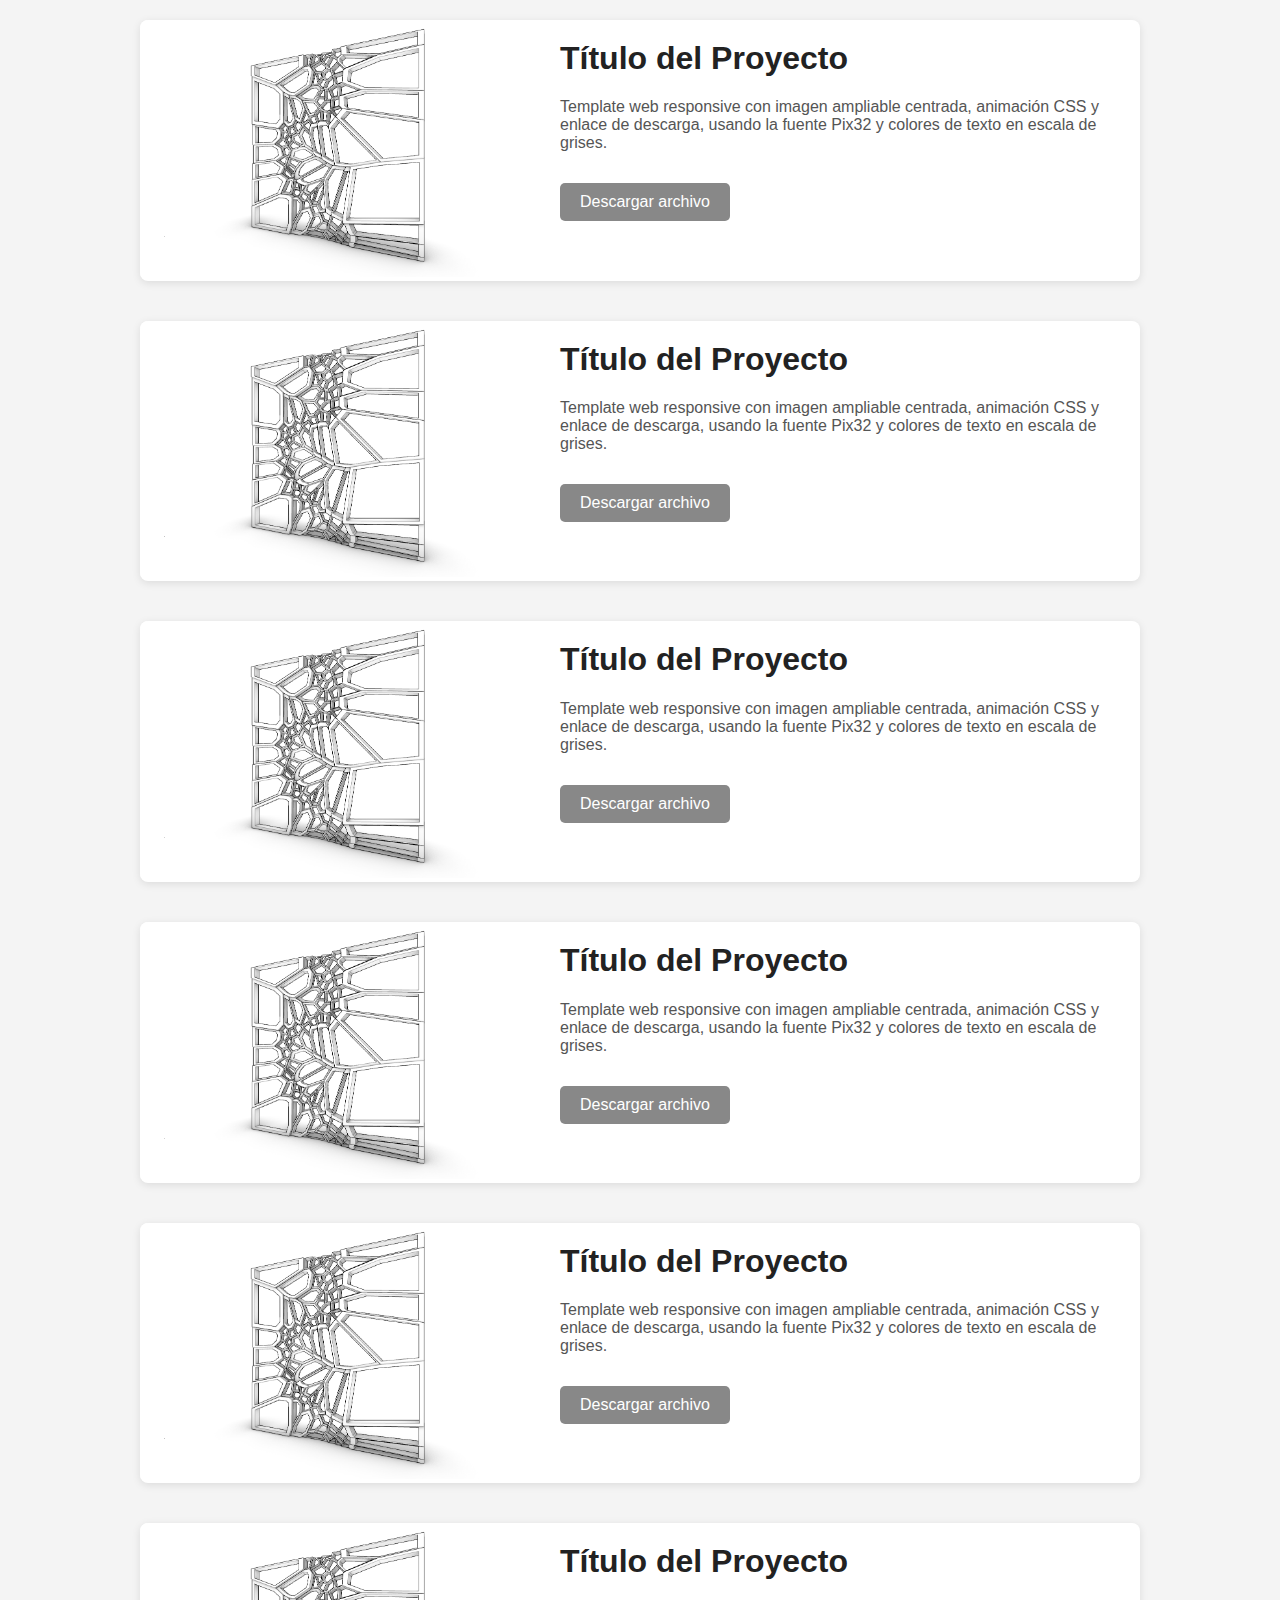
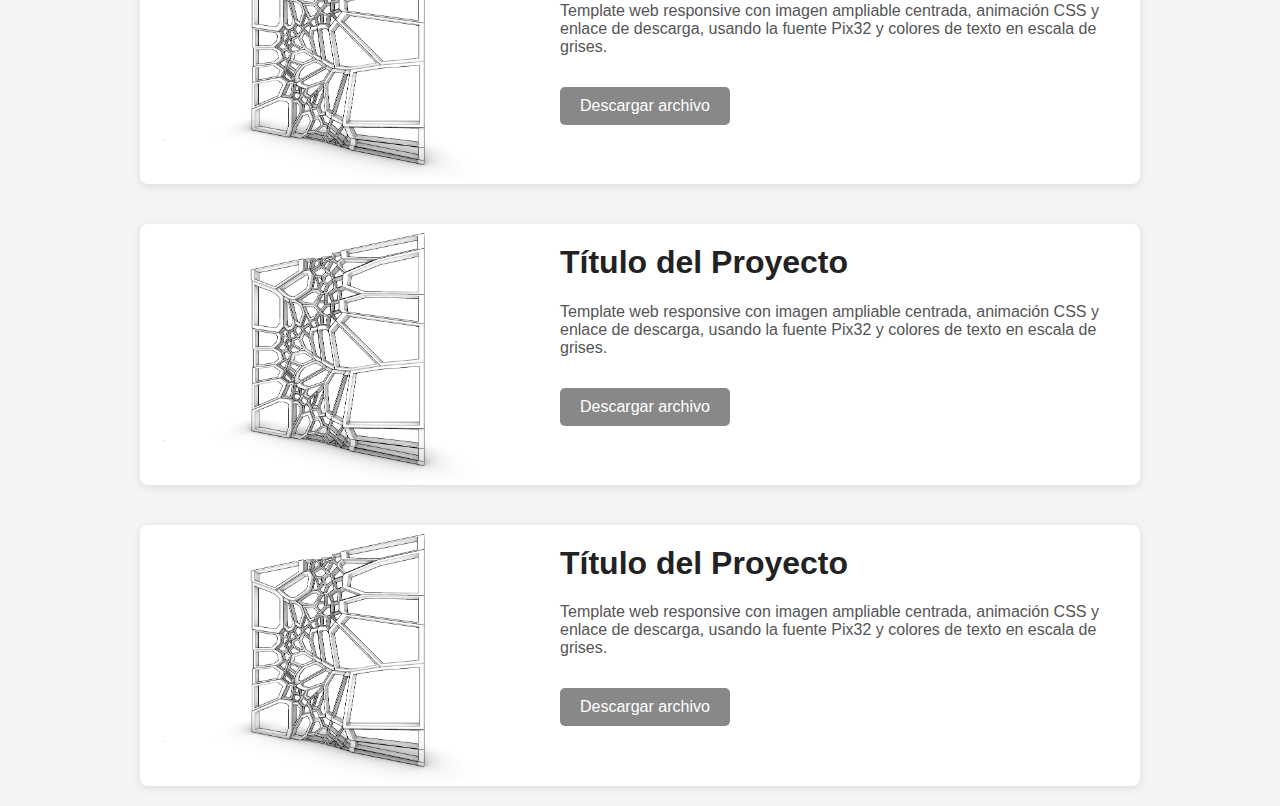
<file: index ANT.html>
<!DOCTYPE html>
<html lang="es">
<head>
<meta charset="UTF-8">
<meta name="viewport" content="width=device-width, initial-scale=1.0">
<title>Web Básica Responsive</title>

<style>
/* ======================
   FUENTE PERSONALIZADA
====================== */
@font-face {
    font-family: 'Pix32';
    src: url('fonts/Pix32.woff2') format('woff2');
    font-weight: normal;
    font-style: normal;
    font-display: swap;
}

body {
    margin: 0;
    font-family: 'Pix32', sans-serif;
    background: #f4f4f4;
    color: #333; /* texto principal en gris oscuro */
}

/* ======================
   CONTENEDOR
====================== */
.container {
    max-width: 1000px;
    margin: auto;
    padding: 20px;
}

/* ======================
   CARD
====================== */
.card {
    background: #fff;
    border-radius: 8px;
    overflow: hidden;
    display: flex;
    flex-wrap: wrap;
    box-shadow: 0 2px 8px rgba(0,0,0,0.1);
}

.card img {
    width: 100%;
    max-width: 400px;
    cursor: pointer;
    transition: transform 0.3s;
}

.card img:hover {
    transform: scale(1.05);
}

.content {
    padding: 20px;
    flex: 1;
}

.content h1 {
    margin-top: 0;
    color: #222; /* gris más oscuro para títulos */
}

.content p {
    color: #555; /* gris medio para párrafos */
}

.download {
    display: inline-block;
    margin-top: 15px;
    padding: 10px 20px;
    background: #888; /* gris para botón */
    color: #fff;
    text-decoration: none;
    border-radius: 5px;
    transition: background 0.3s;
}

.download:hover {
    background: #555; /* gris más oscuro al hover */
}

/* ======================
   LIGHTBOX CENTRADO CON ANIMACIÓN
====================== */
.lightbox {
    position: fixed;
    inset: 0;
    background: rgba(0,0,0,0.8);
    display: none;
    justify-content: center;
    align-items: center;
    animation: fadeIn 0.3s ease-in-out;
}

.lightbox:target {
    display: flex;
}

.lightbox a {
    position: relative;
    display: flex;
    justify-content: center;
    align-items: center;
}

.lightbox img {
    max-width: 90%;
    max-height: 90%;
    box-shadow: 0 0 20px rgba(0,0,0,0.5);
    border-radius: 8px;
    animation: zoomIn 0.3s ease-in-out;
}

/* Botón de cerrar */
.lightbox a::after {
    content: "✕";
    position: absolute;
    top: -30px;
    right: 0;
    font-size: 30px;
    color: #fff;
    text-decoration: none;
}

/* ======================
   ANIMACIONES
====================== */
@keyframes fadeIn {
    from {opacity: 0;}
    to {opacity: 1;}
}

@keyframes zoomIn {
    from {transform: scale(0.7);}
    to {transform: scale(1);}
}

/* ======================
   RESPONSIVE
====================== */
@media (max-width: 768px) {
    .card {
        flex-direction: column;
    }

    .card img {
        max-width: 100%;
    }
}
</style>
</head>

<body>

<div class="container">
    <div class="card">

        <!-- Imagen pequeña -->
        <a href="#img1">
            <img src="attractor-voronoi.png" alt="Imagen ejemplo">
        </a>

        <div class="content">
            <h1>Título del Proyecto</h1>
            <p>
                Template web responsive con imagen ampliable centrada,
                animación CSS y enlace de descarga, usando la fuente Pix32
                y colores de texto en escala de grises.
            </p>

            <!-- Link de descarga -->
            <a class="download" href="archivo.pdf" download>
                Descargar archivo
            </a>
        </div>
    </div>
</div>

<div class="container">
    <div class="card">

        <!-- Imagen pequeña -->
        <a href="#img1">
            <img src="attractor-voronoi.png" alt="Imagen ejemplo">
        </a>

        <div class="content">
            <h1>Título del Proyecto</h1>
            <p>
                Template web responsive con imagen ampliable centrada,
                animación CSS y enlace de descarga, usando la fuente Pix32
                y colores de texto en escala de grises.
            </p>

            <!-- Link de descarga -->
            <a class="download" href="archivo.pdf" download>
                Descargar archivo
            </a>
        </div>
    </div>
</div>

<div class="container">
    <div class="card">

        <!-- Imagen pequeña -->
        <a href="#img1">
            <img src="attractor-voronoi.png" alt="Imagen ejemplo">
        </a>

        <div class="content">
            <h1>Título del Proyecto</h1>
            <p>
                Template web responsive con imagen ampliable centrada,
                animación CSS y enlace de descarga, usando la fuente Pix32
                y colores de texto en escala de grises.
            </p>

            <!-- Link de descarga -->
            <a class="download" href="archivo.pdf" download>
                Descargar archivo
            </a>
        </div>
    </div>
</div>

<div class="container">
    <div class="card">

        <!-- Imagen pequeña -->
        <a href="#img1">
            <img src="attractor-voronoi.png" alt="Imagen ejemplo">
        </a>

        <div class="content">
            <h1>Título del Proyecto</h1>
            <p>
                Template web responsive con imagen ampliable centrada,
                animación CSS y enlace de descarga, usando la fuente Pix32
                y colores de texto en escala de grises.
            </p>

            <!-- Link de descarga -->
            <a class="download" href="archivo.pdf" download>
                Descargar archivo
            </a>
        </div>
    </div>
</div>

<div class="container">
    <div class="card">

        <!-- Imagen pequeña -->
        <a href="#img1">
            <img src="attractor-voronoi.png" alt="Imagen ejemplo">
        </a>

        <div class="content">
            <h1>Título del Proyecto</h1>
            <p>
                Template web responsive con imagen ampliable centrada,
                animación CSS y enlace de descarga, usando la fuente Pix32
                y colores de texto en escala de grises.
            </p>

            <!-- Link de descarga -->
            <a class="download" href="archivo.pdf" download>
                Descargar archivo
            </a>
        </div>
    </div>
</div>

<div class="container">
    <div class="card">

        <!-- Imagen pequeña -->
        <a href="#img1">
            <img src="attractor-voronoi.png" alt="Imagen ejemplo">
        </a>

        <div class="content">
            <h1>Título del Proyecto</h1>
            <p>
                Template web responsive con imagen ampliable centrada,
                animación CSS y enlace de descarga, usando la fuente Pix32
                y colores de texto en escala de grises.
            </p>

            <!-- Link de descarga -->
            <a class="download" href="archivo.pdf" download>
                Descargar archivo
            </a>
        </div>
    </div>
</div>

<div class="container">
    <div class="card">

        <!-- Imagen pequeña -->
        <a href="#img1">
            <img src="attractor-voronoi.png" alt="Imagen ejemplo">
        </a>

        <div class="content">
            <h1>Título del Proyecto</h1>
            <p>
                Template web responsive con imagen ampliable centrada,
                animación CSS y enlace de descarga, usando la fuente Pix32
                y colores de texto en escala de grises.
            </p>

            <!-- Link de descarga -->
            <a class="download" href="archivo.pdf" download>
                Descargar archivo
            </a>
        </div>
    </div>
</div>

<div class="container">
    <div class="card">

        <!-- Imagen pequeña -->
        <a href="#img1">
            <img src="attractor-voronoi.png" alt="Imagen ejemplo">
        </a>

        <div class="content">
            <h1>Título del Proyecto</h1>
            <p>
                Template web responsive con imagen ampliable centrada,
                animación CSS y enlace de descarga, usando la fuente Pix32
                y colores de texto en escala de grises.
            </p>

            <!-- Link de descarga -->
            <a class="download" href="archivo.pdf" download>
                Descargar archivo
            </a>
        </div>
    </div>
</div>

<!-- Imagen ampliada -->
<div id="img1" class="lightbox">
    <a href="#">
        <img src="attractor-voronoi.png" alt="Imagen ampliada">
    </a>
</div>

</body>
</html>
</file>
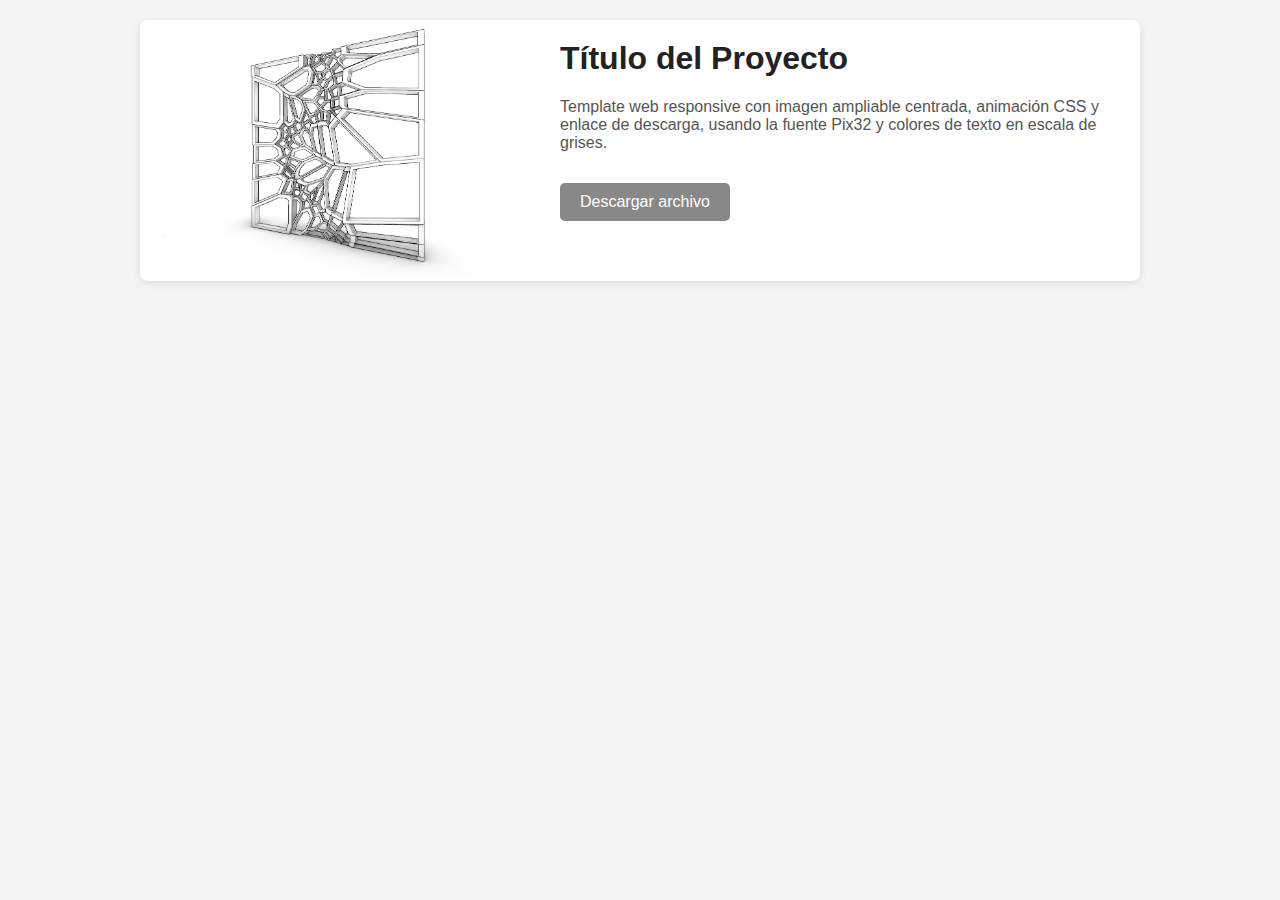
<file: index copy.html>
<!DOCTYPE html>
<html lang="es">
<head>
<meta charset="UTF-8">
<meta name="viewport" content="width=device-width, initial-scale=1.0">
<title>Web Básica Responsive</title>

<style>
/* ======================
   FUENTE PERSONALIZADA
====================== */
@font-face {
    font-family: 'Pix32';
    src: url('fonts/Pix32.woff2') format('woff2');
    font-weight: normal;
    font-style: normal;
    font-display: swap;
}

body {
    margin: 0;
    font-family: 'Pix32', sans-serif;
    background: #f4f4f4;
    color: #333; /* texto principal en gris oscuro */
}

/* ======================
   CONTENEDOR
====================== */
.container {
    max-width: 1000px;
    margin: auto;
    padding: 20px;
}

/* ======================
   CARD
====================== */
.card {
    background: #fff;
    border-radius: 8px;
    overflow: hidden;
    display: flex;
    flex-wrap: wrap;
    box-shadow: 0 2px 8px rgba(0,0,0,0.1);
}

.card img {
    width: 100%;
    max-width: 400px;
    cursor: pointer;
    transition: transform 0.3s;
}

.card img:hover {
    transform: scale(1.05);
}

.content {
    padding: 20px;
    flex: 1;
}

.content h1 {
    margin-top: 0;
    color: #222; /* gris más oscuro para títulos */
}

.content p {
    color: #555; /* gris medio para párrafos */
}

.download {
    display: inline-block;
    margin-top: 15px;
    padding: 10px 20px;
    background: #888; /* gris para botón */
    color: #fff;
    text-decoration: none;
    border-radius: 5px;
    transition: background 0.3s;
}

.download:hover {
    background: #555; /* gris más oscuro al hover */
}

/* ======================
   LIGHTBOX CENTRADO CON ANIMACIÓN
====================== */
.lightbox {
    position: fixed;
    inset: 0;
    background: rgba(0,0,0,0.8);
    display: none;
    justify-content: center;
    align-items: center;
    animation: fadeIn 0.3s ease-in-out;
}

.lightbox:target {
    display: flex;
}

.lightbox a {
    position: relative;
    display: flex;
    justify-content: center;
    align-items: center;
}

.lightbox img {
    max-width: 90%;
    max-height: 90%;
    box-shadow: 0 0 20px rgba(0,0,0,0.5);
    border-radius: 8px;
    animation: zoomIn 0.3s ease-in-out;
}

/* Botón de cerrar */
.lightbox a::after {
    content: "✕";
    position: absolute;
    top: -30px;
    right: 0;
    font-size: 30px;
    color: #fff;
    text-decoration: none;
}

/* ======================
   ANIMACIONES
====================== */
@keyframes fadeIn {
    from {opacity: 0;}
    to {opacity: 1;}
}

@keyframes zoomIn {
    from {transform: scale(0.7);}
    to {transform: scale(1);}
}

/* ======================
   RESPONSIVE
====================== */
@media (max-width: 768px) {
    .card {
        flex-direction: column;
    }

    .card img {
        max-width: 100%;
    }
}
</style>
</head>

<body>

<div class="container">
    <div class="card">

        <!-- Imagen pequeña -->
        <a href="#img1">
            <img src="attractor-voronoi.png" alt="Imagen ejemplo">
        </a>

        <div class="content">
            <h1>Título del Proyecto</h1>
            <p>
                Template web responsive con imagen ampliable centrada,
                animación CSS y enlace de descarga, usando la fuente Pix32
                y colores de texto en escala de grises.
            </p>

            <!-- Link de descarga -->
            <a class="download" href="archivo.pdf" download>
                Descargar archivo
            </a>
        </div>
    </div>
</div>

<!-- Imagen ampliada -->
<div id="img1" class="lightbox">
    <a href="#">
        <img src="attractor-voronoi.png" alt="Imagen ampliada">
    </a>
</div>

</body>
</html>
</file>
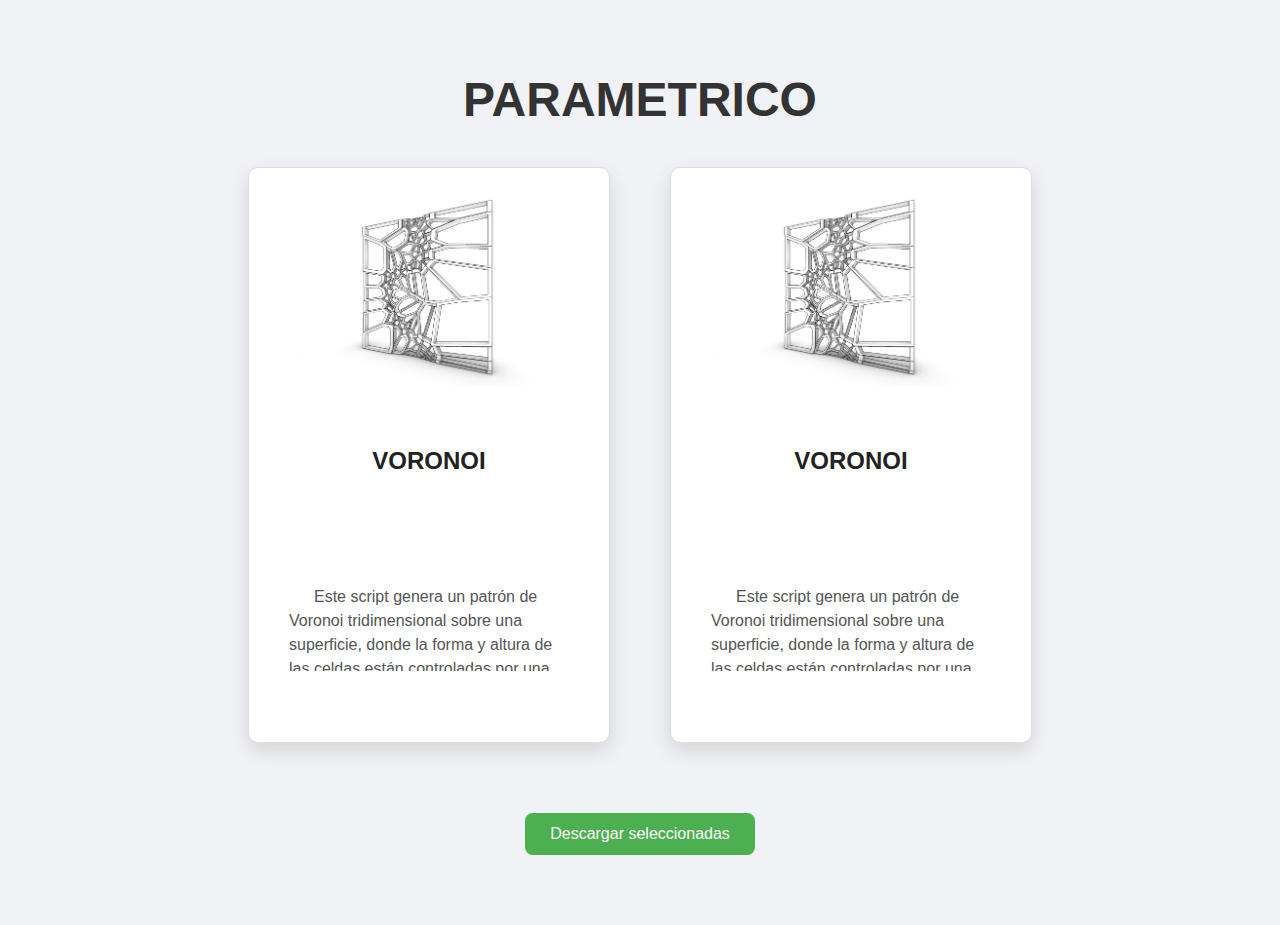
<file: index KK.html>
<!DOCTYPE html>
<html lang="es">
<head>
  <meta charset="UTF-8">
  <title>PARAMETRICO</title>
  <link rel="stylesheet" href="styles.css">
  <style>
    body {
      font-family: Arial, sans-serif;
      padding: 20px;
    }

    h1 {
      text-align: center;
      margin-bottom: 40px;
    }

    .articles {
      display: flex;
      flex-wrap: wrap;
      gap: 20px;
      justify-content: center;
    }

    figure {
      width: 300px;
      border: 1px solid #ddd;
      border-radius: 10px;
      overflow: hidden;
      cursor: pointer;
      transition: transform 0.2s, box-shadow 0.2s;
      position: relative;
    }

    figure.selected {
      border: 3px solid #4CAF50;
      box-shadow: 0 0 10px rgba(0, 128, 0, 0.5);
    }

    figure img {
      width: 100%;
      display: block;
    }

    figcaption {
      padding: 10px;
    }

    .name {
      font-weight: bold;
      display: block;
      margin-bottom: 10px;
    }

    .description {
      font-size: 14px;
      max-height: 150px;
      overflow-y: auto;
    }

    .download-selected {
      display: block;
      margin: 30px auto;
      padding: 12px 25px;
      background-color: #4CAF50;
      color: white;
      border: none;
      border-radius: 8px;
      cursor: pointer;
      font-size: 16px;
    }
  </style>
</head>
<body>

  <h1>PARAMETRICO</h1>

  <div class="articles">
    <!-- Artículo 1 -->
    <figure data-file="ATTRACTOR VORONOI.rar">
      <img src="attractor-voronoi.png" alt="VORONOI">
      <figcaption>
        <span class="name">VORONOI</span>
        <div class="description">
          <p>Este script genera un patrón de Voronoi tridimensional sobre una superficie, donde la forma y altura de las celdas están controladas por una curva de atracción. Aquí está el proceso paso a paso:</p>
          <ul>
            <li><strong>Generación de Puntos:</strong> Se crean 100 puntos aleatorios sobre una superficie de entrada.</li>
            <li><strong>Lógica del Atractor:</strong> Los puntos se mueven según la distancia a la curva de atracción.</li>
            <li><strong>Creación de Voronoi:</strong> Se genera un diagrama de Voronoi con los puntos movidos.</li>
            <li><strong>Creación de Marcos:</strong> Cada celda se escala hacia su centro, creando un efecto de marco.</li>
            <li><strong>Extrusión:</strong> Los marcos se extruyen según la distancia a la curva.</li>
          </ul>
        </div>
      </figcaption>
    </figure>

    <!-- Artículo 2 -->
    <figure data-file="ATTRACTOR VORONOI.rar">
      <img src="attractor-voronoi.png" alt="VORONOI">
      <figcaption>
        <span class="name">VORONOI</span>
        <div class="description">
          <p>Este script genera un patrón de Voronoi tridimensional sobre una superficie, donde la forma y altura de las celdas están controladas por una curva de atracción. Aquí está el proceso paso a paso:</p>
          <ul>
            <li><strong>Generación de Puntos:</strong> Se crean 100 puntos aleatorios sobre una superficie de entrada.</li>
            <li><strong>Lógica del Atractor:</strong> Los puntos se mueven según la distancia a la curva de atracción.</li>
            <li><strong>Creación de Voronoi:</strong> Se genera un diagrama de Voronoi con los puntos movidos.</li>
            <li><strong>Creación de Marcos:</strong> Cada celda se escala hacia su centro, creando un efecto de marco.</li>
            <li><strong>Extrusión:</strong> Los marcos se extruyen según la distancia a la curva.</li>
          </ul>
        </div>
      </figcaption>
    </figure>
  </div>

  <button class="download-selected">Descargar seleccionadas</button>

  <script>
    const figures = document.querySelectorAll('figure');
    const downloadBtn = document.querySelector('.download-selected');

    // Seleccionar/Deseleccionar figura al hacer clic
    figures.forEach(figure => {
      figure.addEventListener('click', () => {
        figure.classList.toggle('selected');
      });
    });

    // Descargar archivos de figuras seleccionadas
    downloadBtn.addEventListener('click', () => {
      figures.forEach(figure => {
        if (figure.classList.contains('selected')) {
          const file = figure.dataset.file;
          const a = document.createElement('a');
          a.href = file;
          a.download = file;
          a.click();
        }
      });
    });
  </script>

</body>
</html>
</file>
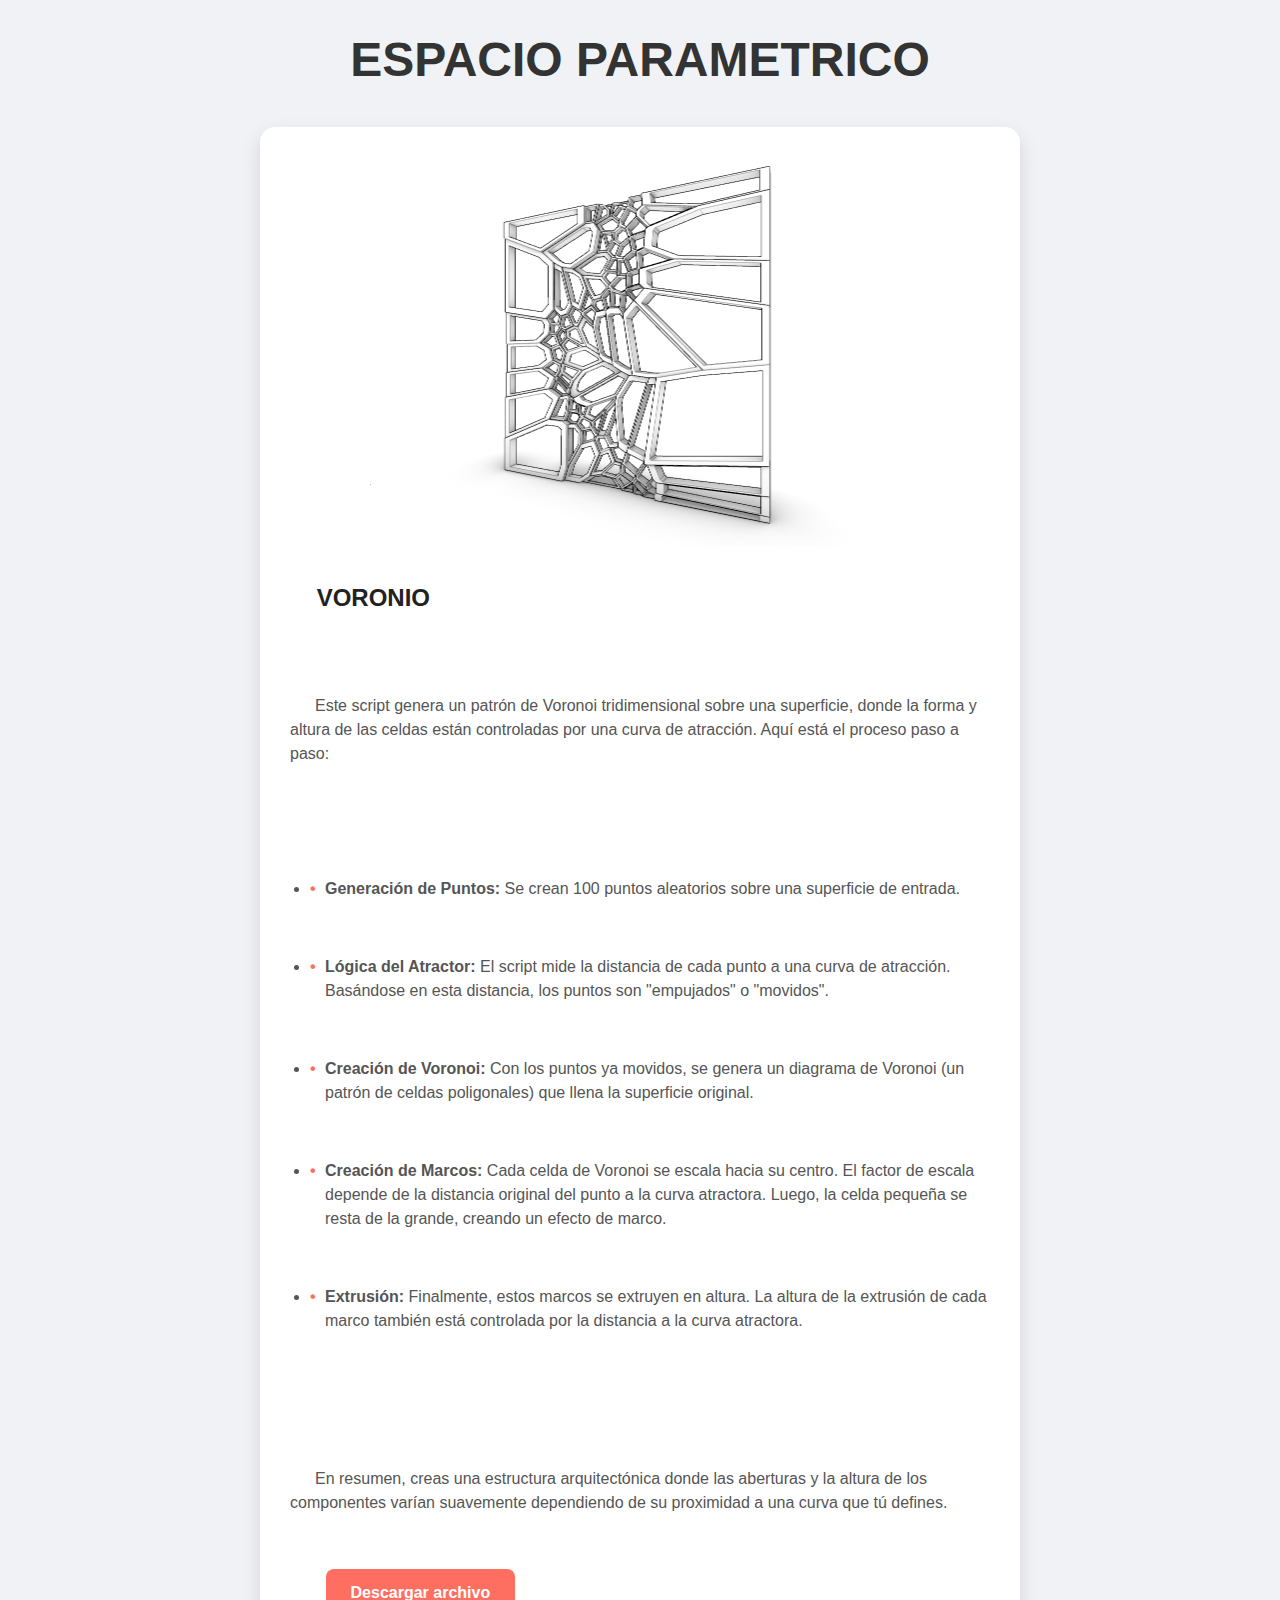
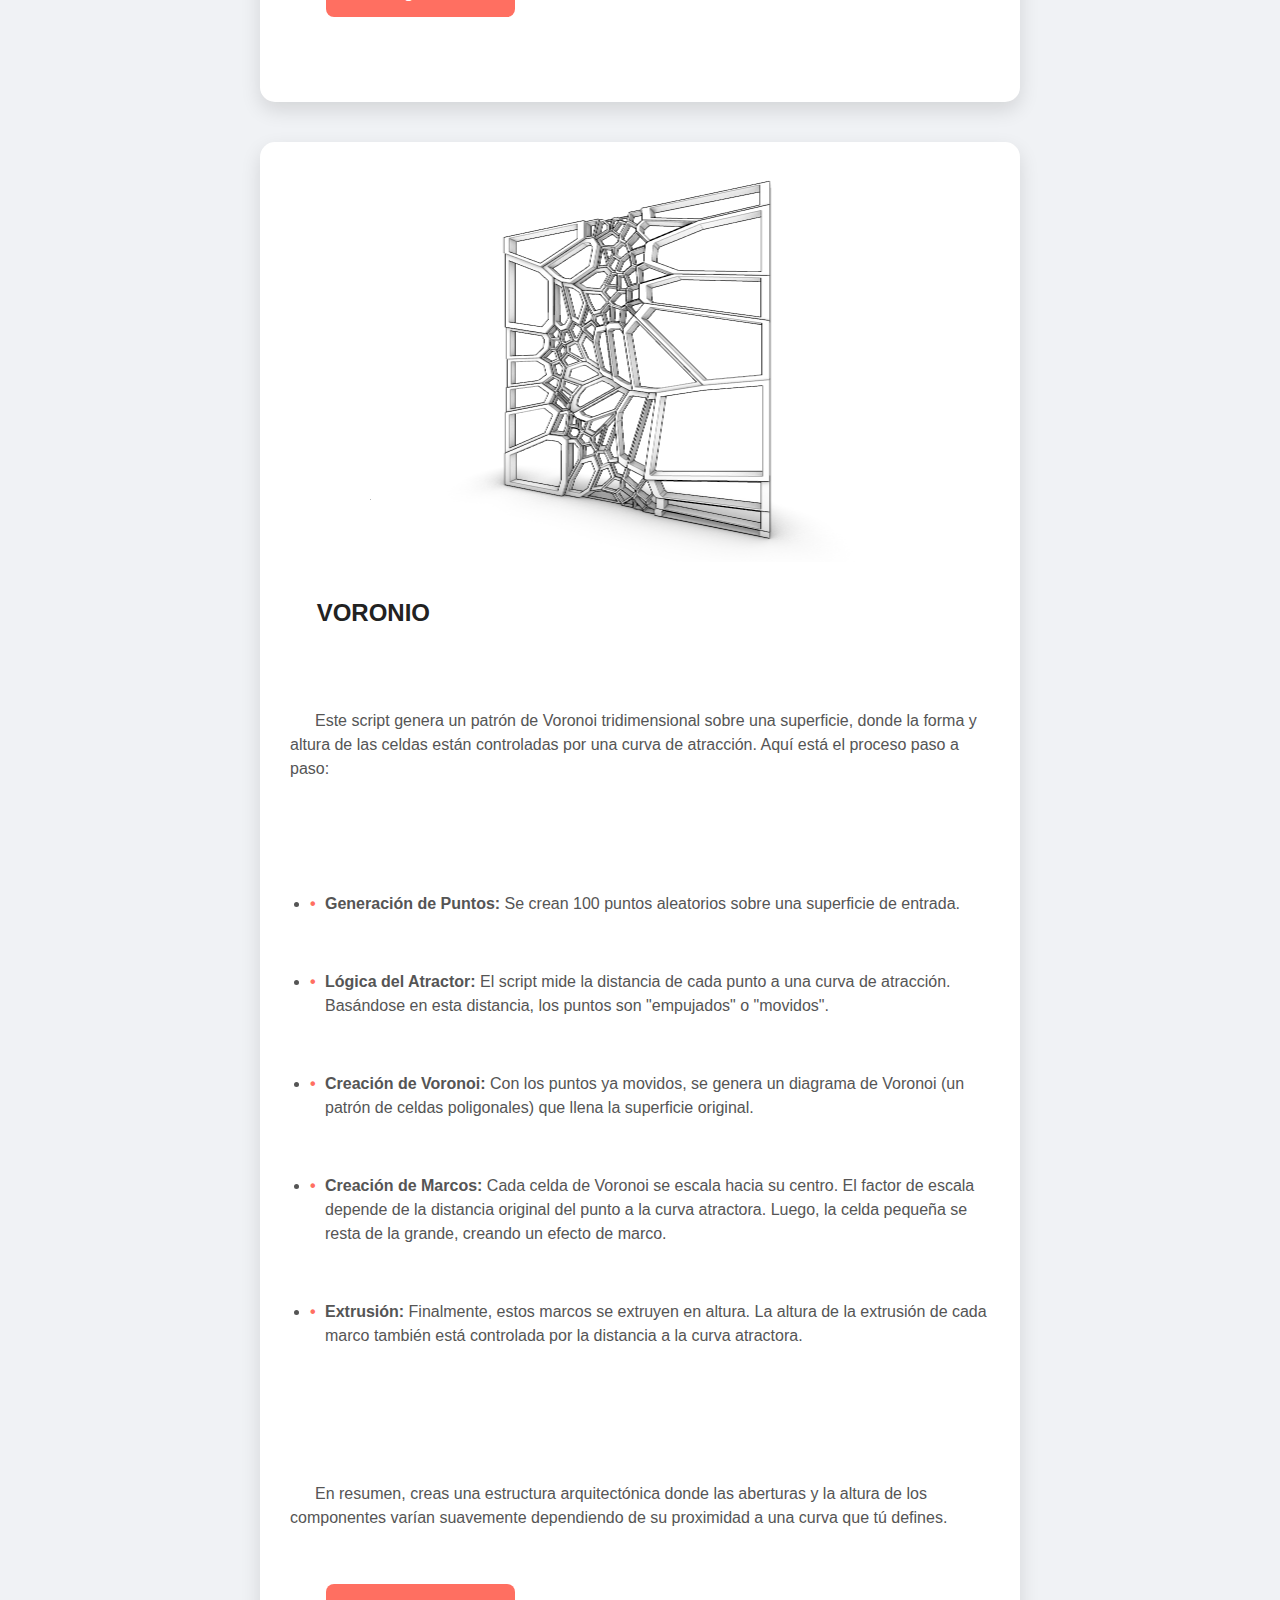
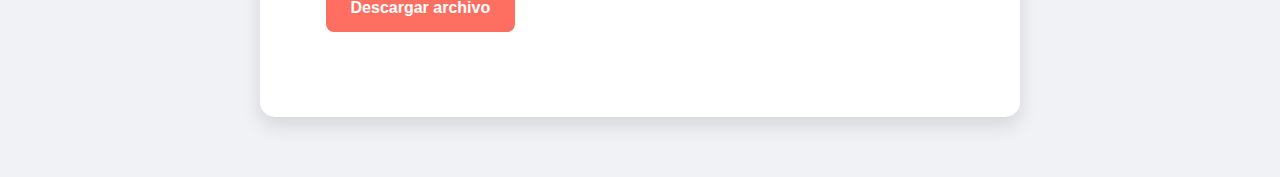
<file: indexCOPY.html>
<!DOCTYPE html>
<html lang="es">
<head>
  <meta charset="UTF-8">
  <title>ESPACIO PARAMETRICO</title>
  <!-- Enlazamos el CSS externo -->
  <link rel="stylesheet" href="styles.css">
</head>
<body>

  <h1>ESPACIO PARAMETRICO</h1>

  <figure>
    <img src="attractor-voronoi.png" alt="VORONIO" width="615" height="395">
    <figcaption>
      <span class="name">VORONIO</span>
      <div class="description">
        <p>Este script genera un patrón de Voronoi tridimensional sobre una superficie, donde la forma y altura de las celdas están controladas por una curva de atracción. Aquí está el proceso paso a paso:</p>
        <ul>
          <li><strong>Generación de Puntos:</strong> Se crean 100 puntos aleatorios sobre una superficie de entrada.</li>
          <li><strong>Lógica del Atractor:</strong> El script mide la distancia de cada punto a una curva de atracción. Basándose en esta distancia, los puntos son "empujados" o "movidos".</li>
          <li><strong>Creación de Voronoi:</strong> Con los puntos ya movidos, se genera un diagrama de Voronoi (un patrón de celdas poligonales) que llena la superficie original.</li>
          <li><strong>Creación de Marcos:</strong> Cada celda de Voronoi se escala hacia su centro. El factor de escala depende de la distancia original del punto a la curva atractora. Luego, la celda pequeña se resta de la grande, creando un efecto de marco.</li>
          <li><strong>Extrusión:</strong> Finalmente, estos marcos se extruyen en altura. La altura de la extrusión de cada marco también está controlada por la distancia a la curva atractora.</li>
        </ul>
        <p>En resumen, creas una estructura arquitectónica donde las aberturas y la altura de los componentes varían suavemente dependiendo de su proximidad a una curva que tú defines.</p>
        <a href="ATTRACTOR VORONOI.rar" download class="download-button">Descargar archivo</a>
      </div>
    </figcaption>
  </figure>

    <figure>
    <img src="attractor-voronoi.png" alt="VORONIO" width="615" height="395">
    <figcaption>
      <span class="name">VORONIO</span>
      <div class="description">
        <p>Este script genera un patrón de Voronoi tridimensional sobre una superficie, donde la forma y altura de las celdas están controladas por una curva de atracción. Aquí está el proceso paso a paso:</p>
        <ul>
          <li><strong>Generación de Puntos:</strong> Se crean 100 puntos aleatorios sobre una superficie de entrada.</li>
          <li><strong>Lógica del Atractor:</strong> El script mide la distancia de cada punto a una curva de atracción. Basándose en esta distancia, los puntos son "empujados" o "movidos".</li>
          <li><strong>Creación de Voronoi:</strong> Con los puntos ya movidos, se genera un diagrama de Voronoi (un patrón de celdas poligonales) que llena la superficie original.</li>
          <li><strong>Creación de Marcos:</strong> Cada celda de Voronoi se escala hacia su centro. El factor de escala depende de la distancia original del punto a la curva atractora. Luego, la celda pequeña se resta de la grande, creando un efecto de marco.</li>
          <li><strong>Extrusión:</strong> Finalmente, estos marcos se extruyen en altura. La altura de la extrusión de cada marco también está controlada por la distancia a la curva atractora.</li>
        </ul>
        <p>En resumen, creas una estructura arquitectónica donde las aberturas y la altura de los componentes varían suavemente dependiendo de su proximidad a una curva que tú defines.</p>
        <a href="ATTRACTOR VORONOI.rar" download class="download-button">Descargar archivo</a>
      </div>
    </figcaption>
  </figure>

</body>
</html>
</file>
<file: assets/css/noscript.css>
/*
	Solid State by HTML5 UP
	html5up.net | @ajlkn
	Free for personal and commercial use under the CCA 3.0 license (html5up.net/license)
*/

/* Banner */

	body.is-preload #banner .logo {
		-moz-transform: none;
		-webkit-transform: none;
		-ms-transform: none;
		transform: none;
		opacity: 1;
	}

	body.is-preload #banner h2 {
		opacity: 1;
		-moz-transform: none;
		-webkit-transform: none;
		-ms-transform: none;
		transform: none;
		-moz-filter: none;
		-webkit-filter: none;
		-ms-filter: none;
		filter: none;
	}

	body.is-preload #banner p {
		opacity: 01;
		-moz-transform: none;
		-webkit-transform: none;
		-ms-transform: none;
		transform: none;
		-moz-filter: none;
		-webkit-filter: none;
		-ms-filter: none;
		filter: none;
	}
</file>
<file: styles.css>
/* Estilos generales */
body {
  text-align: center;
  font-family: 'Segoe UI', Tahoma, Geneva, Verdana, sans-serif;
  margin: 20px;
  background-color: #f0f2f5;
  color: #333;
}

h1 {
  font-size: 48px;
  margin-bottom: 40px;
}

/* Tarjetas de artículos */
figure {
  display: inline-block;
  margin: 0 20px 40px 20px; /* margen entre tarjetas */
  text-align: center;
  background-color: #fff;
  padding: 25px 30px;
  border-radius: 15px;
  box-shadow: 0 8px 20px rgba(0,0,0,0.12);
  max-width: 700px;
}

img {
  border-radius: 10px;
  max-width: 100%;
  height: auto;
  margin-bottom: 15px;
}

figcaption {
  text-align: left;
  white-space: pre-wrap;
}

figcaption .name {
  font-size: 24px;
  font-weight: bold;
  text-align: center;
  margin-bottom: 10px;
  color: #222;
}

figcaption .description {
  font-size: 16px;
  color: #555;
  line-height: 1.5;
}

figcaption .description p {
  margin-bottom: 10px;
  text-indent: 25px;
}

figcaption .description ul {
  padding-left: 20px;
  margin-top: 5px;
}

figcaption .description ul li {
  margin-bottom: 6px;
  position: relative;
  padding-left: 15px;
}

figcaption .description ul li::before {
  content: "•";
  position: absolute;
  left: 0;
  color: #ff6f61;
  font-weight: bold;
}

/* Botón de descarga */
.download-button {
  display: inline-block;
  margin-top: 20px;
  padding: 12px 25px;
  background-color: #ff6f61;
  color: #fff;
  font-weight: bold;
  font-size: 16px;
  text-decoration: none;
  border-radius: 8px;
  transition: background-color 0.3s, transform 0.2s;
}

.download-button:hover {
  background-color: #e65b50;
  transform: translateY(-2px);
}
</file>
<file: assets/css/main.css>
@import url(fontawesome-all.min.css);
@import url("https://fonts.googleapis.com/css?family=Raleway:200,700|Source+Sans+Pro:300,600,300italic,600italic");

/*
	Solid State by HTML5 UP
	html5up.net | @ajlkn
	Free for personal and commercial use under the CCA 3.0 license (html5up.net/license)
*/

html, body, div, span, applet, object,
iframe, h1, h2, h3, h4, h5, h6, p, blockquote,
pre, a, abbr, acronym, address, big, cite,
code, del, dfn, em, img, ins, kbd, q, s, samp,
small, strike, strong, sub, sup, tt, var, b,
u, i, center, dl, dt, dd, ol, ul, li, fieldset,
form, label, legend, table, caption, tbody,
tfoot, thead, tr, th, td, article, aside,
canvas, details, embed, figure, figcaption,
footer, header, hgroup, menu, nav, output, ruby,
section, summary, time, mark, audio, video {
	margin: 0;
	padding: 0;
	border: 0;
	font-size: 100%;
	font: inherit;
	vertical-align: baseline;}

article, aside, details, figcaption, figure,
footer, header, hgroup, menu, nav, section {
	display: block;}

body {
	line-height: 1;
}

ol, ul {
	list-style: none;
}

blockquote, q {
	quotes: none;
}

	blockquote:before, blockquote:after, q:before, q:after {
		content: '';
		content: none;
	}

table {
	border-collapse: collapse;
	border-spacing: 0;
}

body {
	-webkit-text-size-adjust: none;
}

mark {
	background-color: transparent;
	color: inherit;
}

input::-moz-focus-inner {
	border: 0;
	padding: 0;
}

input, select, textarea {
	-moz-appearance: none;
	-webkit-appearance: none;
	-ms-appearance: none;
	appearance: none;
}

/* Basic */

	@-ms-viewport {
		width: device-width;
	}

	body {
		-ms-overflow-style: scrollbar;
	}

	@media screen and (max-width: 480px) {

		html, body {
			min-width: 320px;
		}

	}

	html {
		box-sizing: border-box;
	}

	*, *:before, *:after {
		box-sizing: inherit;
	}

	body {
		background-color: #2e3141;
		background-image: linear-gradient(to top, rgba(46, 49, 65, 0.8), rgba(46, 49, 65, 0.8)), url("../../images/bg.jpg");
		background-size: auto, cover;
		background-attachment: fixed, fixed;
		background-position: center, center;
	}

		body.is-preload *, body.is-preload *:before, body.is-preload *:after {
			-moz-animation: none !important;
			-webkit-animation: none !important;
			-ms-animation: none !important;
			animation: none !important;
			-moz-transition: none !important;
			-webkit-transition: none !important;
			-ms-transition: none !important;
			transition: none !important;
		}

/* Type */

	body, input, select, textarea {
		color: #ffffff;
		font-family: "Source Sans Pro", Helvetica, sans-serif;
		font-size: 16.5pt;
		font-weight: 300;
		line-height: 1.65;
	}

		@media screen and (max-width: 1680px) {

			body, input, select, textarea {
				font-size: 13pt;
			}

		}

		@media screen and (max-width: 1280px) {

			body, input, select, textarea {
				font-size: 12pt;
			}

		}

		@media screen and (max-width: 980px) {

			body, input, select, textarea {
				font-size: 12pt;
			}

		}

		@media screen and (max-width: 736px) {

			body, input, select, textarea {
				font-size: 12pt;
			}

		}

		@media screen and (max-width: 480px) {

			body, input, select, textarea {
				font-size: 12pt;
			}

		}

	a {
		-moz-transition: color 0.2s ease-in-out, border-bottom-color 0.2s ease-in-out;
		-webkit-transition: color 0.2s ease-in-out, border-bottom-color 0.2s ease-in-out;
		-ms-transition: color 0.2s ease-in-out, border-bottom-color 0.2s ease-in-out;
		transition: color 0.2s ease-in-out, border-bottom-color 0.2s ease-in-out;
		border-bottom: dotted 1px rgba(255, 255, 255, 0.35);
		color: #ffffff;
		text-decoration: none;
	}

		a:hover {
			border-bottom-color: transparent;
			color: #ffffff !important;
		}

		a.special:not(.button) {
			text-decoration: none;
			border-bottom: 0;
			display: block;
			font-family: Raleway, Helvetica, sans-serif;
			font-size: 0.8em;
			font-weight: 700;
			letter-spacing: 0.1em;
			margin: 0 0 2em 0;
			text-transform: uppercase;
		}

			a.special:not(.button):before {
				-moz-osx-font-smoothing: grayscale;
				-webkit-font-smoothing: antialiased;
				display: inline-block;
				font-style: normal;
				font-variant: normal;
				text-rendering: auto;
				line-height: 1;
				text-transform: none !important;
				font-family: 'Font Awesome 5 Free';
				font-weight: 900;
			}

			a.special:not(.button):before {
				-moz-transition: background-color 0.2s ease-in-out;
				-webkit-transition: background-color 0.2s ease-in-out;
				-ms-transition: background-color 0.2s ease-in-out;
				transition: background-color 0.2s ease-in-out;
				border-radius: 100%;
				border: solid 2px rgba(255, 255, 255, 0.125);
				content: '\f105';
				display: inline-block;
				font-size: 1.25em;
				height: 2em;
				line-height: 1.75em;
				margin-right: 0.85em;
				text-align: center;
				text-indent: 0.15em;
				vertical-align: middle;
				width: 2em;
			}

			a.special:not(.button):hover:before {
				background-color: rgba(255, 255, 255, 0.025);
			}

			a.special:not(.button):active:before {
				background-color: rgba(255, 255, 255, 0.075);
			}

	strong, b {
		color: #ffffff;
		font-weight: 600;
	}

	em, i {
		font-style: italic;
	}

	p {
		margin: 0 0 2em 0;
	}

	h1, h2, h3, h4, h5, h6 {
		color: #ffffff;
		font-family: Raleway, Helvetica, sans-serif;
		font-weight: 700;
		letter-spacing: 0.1em;
		margin: 0 0 1em 0;
		text-transform: uppercase;
	}

		h1 a, h2 a, h3 a, h4 a, h5 a, h6 a {
			color: inherit;
			text-decoration: none;
			border-bottom: 0;
		}

		h1 span, h2 span, h3 span, h4 span, h5 span, h6 span {
			font-weight: 200;
		}

		h1.major, h2.major, h3.major, h4.major, h5.major, h6.major {
			padding-bottom: 1em;
			border-bottom: solid 2px rgba(255, 255, 255, 0.125);
		}

	h2 {
		font-size: 1.2em;
	}

	h3 {
		font-size: 0.9em;
	}

	h4 {
		font-size: 0.7em;
	}

	h5 {
		font-size: 0.7em;
	}

	h6 {
		font-size: 0.7em;
	}

	@media screen and (max-width: 736px) {

		h2 {
			font-size: 1em;
		}

		h3 {
			font-size: 0.8em;
		}

	}

	sub {
		font-size: 0.8em;
		position: relative;
		top: 0.5em;
	}

	sup {
		font-size: 0.8em;
		position: relative;
		top: -0.5em;
	}

	blockquote {
		border-left: solid 4px rgba(255, 255, 255, 0.125);
		font-style: italic;
		margin: 0 0 2em 0;
		padding: 0.5em 0 0.5em 2em;
	}

	code {
		background: rgba(255, 255, 255, 0.025);
		border-radius: 5px;
		border: solid 2px rgba(255, 255, 255, 0.125);
		font-family: "Courier New", monospace;
		font-size: 0.9em;
		margin: 0 0.25em;
		padding: 0.25em 0.65em;
	}

	pre {
		-webkit-overflow-scrolling: touch;
		font-family: "Courier New", monospace;
		font-size: 0.9em;
		margin: 0 0 2em 0;
	}

		pre code {
			display: block;
			line-height: 1.75em;
			padding: 1em 1.5em;
			overflow-x: auto;
		}

	hr {
		border: 0;
		border-bottom: solid 2px rgba(255, 255, 255, 0.125);
		margin: 2.5em 0;
	}

		hr.major {
			margin: 4em 0;
		}

	.align-left {
		text-align: left;
	}

	.align-center {
		text-align: center;
	}

	.align-right {
		text-align: right;
	}

/* Row */

	.row {
		display: flex;
		flex-wrap: wrap;
		box-sizing: border-box;
		align-items: stretch;
	}

		.row > * {
			box-sizing: border-box;
		}

		.row.gtr-uniform > * > :last-child {
			margin-bottom: 0;
		}

		.row.aln-left {
			justify-content: flex-start;
		}

		.row.aln-center {
			justify-content: center;
		}

		.row.aln-right {
			justify-content: flex-end;
		}

		.row.aln-top {
			align-items: flex-start;
		}

		.row.aln-middle {
			align-items: center;
		}

		.row.aln-bottom {
			align-items: flex-end;
		}

		.row > .imp {
			order: -1;
		}

		.row > .col-1 {
			width: 8.33333%;
		}

		.row > .off-1 {
			margin-left: 8.33333%;
		}

		.row > .col-2 {
			width: 16.66667%;
		}

		.row > .off-2 {
			margin-left: 16.66667%;
		}

		.row > .col-3 {
			width: 25%;
		}

		.row > .off-3 {
			margin-left: 25%;
		}

		.row > .col-4 {
			width: 33.33333%;
		}

		.row > .off-4 {
			margin-left: 33.33333%;
		}

		.row > .col-5 {
			width: 41.66667%;
		}

		.row > .off-5 {
			margin-left: 41.66667%;
		}

		.row > .col-6 {
			width: 50%;
		}

		.row > .off-6 {
			margin-left: 50%;
		}

		.row > .col-7 {
			width: 58.33333%;
		}

		.row > .off-7 {
			margin-left: 58.33333%;
		}

		.row > .col-8 {
			width: 66.66667%;
		}

		.row > .off-8 {
			margin-left: 66.66667%;
		}

		.row > .col-9 {
			width: 75%;
		}

		.row > .off-9 {
			margin-left: 75%;
		}

		.row > .col-10 {
			width: 83.33333%;
		}

		.row > .off-10 {
			margin-left: 83.33333%;
		}

		.row > .col-11 {
			width: 91.66667%;
		}

		.row > .off-11 {
			margin-left: 91.66667%;
		}

		.row > .col-12 {
			width: 100%;
		}

		.row > .off-12 {
			margin-left: 100%;
		}

		.row.gtr-0 {
			margin-top: 0;
			margin-left: 0em;
		}

			.row.gtr-0 > * {
				padding: 0 0 0 0em;
			}

			.row.gtr-0.gtr-uniform {
				margin-top: 0em;
			}

				.row.gtr-0.gtr-uniform > * {
					padding-top: 0em;
				}

		.row.gtr-25 {
			margin-top: 0;
			margin-left: -0.4375em;
		}

			.row.gtr-25 > * {
				padding: 0 0 0 0.4375em;
			}

			.row.gtr-25.gtr-uniform {
				margin-top: -0.4375em;
			}

				.row.gtr-25.gtr-uniform > * {
					padding-top: 0.4375em;
				}

		.row.gtr-50 {
			margin-top: 0;
			margin-left: -0.875em;
		}

			.row.gtr-50 > * {
				padding: 0 0 0 0.875em;
			}

			.row.gtr-50.gtr-uniform {
				margin-top: -0.875em;
			}

				.row.gtr-50.gtr-uniform > * {
					padding-top: 0.875em;
				}

		.row {
			margin-top: 0;
			margin-left: -1.75em;
		}

			.row > * {
				padding: 0 0 0 1.75em;
			}

			.row.gtr-uniform {
				margin-top: -1.75em;
			}

				.row.gtr-uniform > * {
					padding-top: 1.75em;
				}

		.row.gtr-150 {
			margin-top: 0;
			margin-left: -2.625em;
		}

			.row.gtr-150 > * {
				padding: 0 0 0 2.625em;
			}

			.row.gtr-150.gtr-uniform {
				margin-top: -2.625em;
			}

				.row.gtr-150.gtr-uniform > * {
					padding-top: 2.625em;
				}

		.row.gtr-200 {
			margin-top: 0;
			margin-left: -3.5em;
		}

			.row.gtr-200 > * {
				padding: 0 0 0 3.5em;
			}

			.row.gtr-200.gtr-uniform {
				margin-top: -3.5em;
			}

				.row.gtr-200.gtr-uniform > * {
					padding-top: 3.5em;
				}

		@media screen and (max-width: 1680px) {

			.row {
				display: flex;
				flex-wrap: wrap;
				box-sizing: border-box;
				align-items: stretch;
			}

				.row > * {
					box-sizing: border-box;
				}

				.row.gtr-uniform > * > :last-child {
					margin-bottom: 0;
				}

				.row.aln-left {
					justify-content: flex-start;
				}

				.row.aln-center {
					justify-content: center;
				}

				.row.aln-right {
					justify-content: flex-end;
				}

				.row.aln-top {
					align-items: flex-start;
				}

				.row.aln-middle {
					align-items: center;
				}

				.row.aln-bottom {
					align-items: flex-end;
				}

				.row > .imp-xlarge {
					order: -1;
				}

				.row > .col-1-xlarge {
					width: 8.33333%;
				}

				.row > .off-1-xlarge {
					margin-left: 8.33333%;
				}

				.row > .col-2-xlarge {
					width: 16.66667%;
				}

				.row > .off-2-xlarge {
					margin-left: 16.66667%;
				}

				.row > .col-3-xlarge {
					width: 25%;
				}

				.row > .off-3-xlarge {
					margin-left: 25%;
				}

				.row > .col-4-xlarge {
					width: 33.33333%;
				}

				.row > .off-4-xlarge {
					margin-left: 33.33333%;
				}

				.row > .col-5-xlarge {
					width: 41.66667%;
				}

				.row > .off-5-xlarge {
					margin-left: 41.66667%;
				}

				.row > .col-6-xlarge {
					width: 50%;
				}

				.row > .off-6-xlarge {
					margin-left: 50%;
				}

				.row > .col-7-xlarge {
					width: 58.33333%;
				}

				.row > .off-7-xlarge {
					margin-left: 58.33333%;
				}

				.row > .col-8-xlarge {
					width: 66.66667%;
				}

				.row > .off-8-xlarge {
					margin-left: 66.66667%;
				}

				.row > .col-9-xlarge {
					width: 75%;
				}

				.row > .off-9-xlarge {
					margin-left: 75%;
				}

				.row > .col-10-xlarge {
					width: 83.33333%;
				}

				.row > .off-10-xlarge {
					margin-left: 83.33333%;
				}

				.row > .col-11-xlarge {
					width: 91.66667%;
				}

				.row > .off-11-xlarge {
					margin-left: 91.66667%;
				}

				.row > .col-12-xlarge {
					width: 100%;
				}

				.row > .off-12-xlarge {
					margin-left: 100%;
				}

				.row.gtr-0 {
					margin-top: 0;
					margin-left: 0em;
				}

					.row.gtr-0 > * {
						padding: 0 0 0 0em;
					}

					.row.gtr-0.gtr-uniform {
						margin-top: 0em;
					}

						.row.gtr-0.gtr-uniform > * {
							padding-top: 0em;
						}

				.row.gtr-25 {
					margin-top: 0;
					margin-left: -0.4375em;
				}

					.row.gtr-25 > * {
						padding: 0 0 0 0.4375em;
					}

					.row.gtr-25.gtr-uniform {
						margin-top: -0.4375em;
					}

						.row.gtr-25.gtr-uniform > * {
							padding-top: 0.4375em;
						}

				.row.gtr-50 {
					margin-top: 0;
					margin-left: -0.875em;
				}

					.row.gtr-50 > * {
						padding: 0 0 0 0.875em;
					}

					.row.gtr-50.gtr-uniform {
						margin-top: -0.875em;
					}

						.row.gtr-50.gtr-uniform > * {
							padding-top: 0.875em;
						}

				.row {
					margin-top: 0;
					margin-left: -1.75em;
				}

					.row > * {
						padding: 0 0 0 1.75em;
					}

					.row.gtr-uniform {
						margin-top: -1.75em;
					}

						.row.gtr-uniform > * {
							padding-top: 1.75em;
						}

				.row.gtr-150 {
					margin-top: 0;
					margin-left: -2.625em;
				}

					.row.gtr-150 > * {
						padding: 0 0 0 2.625em;
					}

					.row.gtr-150.gtr-uniform {
						margin-top: -2.625em;
					}

						.row.gtr-150.gtr-uniform > * {
							padding-top: 2.625em;
						}

				.row.gtr-200 {
					margin-top: 0;
					margin-left: -3.5em;
				}

					.row.gtr-200 > * {
						padding: 0 0 0 3.5em;
					}

					.row.gtr-200.gtr-uniform {
						margin-top: -3.5em;
					}

						.row.gtr-200.gtr-uniform > * {
							padding-top: 3.5em;
						}

		}

		@media screen and (max-width: 1280px) {

			.row {
				display: flex;
				flex-wrap: wrap;
				box-sizing: border-box;
				align-items: stretch;
			}

				.row > * {
					box-sizing: border-box;
				}

				.row.gtr-uniform > * > :last-child {
					margin-bottom: 0;
				}

				.row.aln-left {
					justify-content: flex-start;
				}

				.row.aln-center {
					justify-content: center;
				}

				.row.aln-right {
					justify-content: flex-end;
				}

				.row.aln-top {
					align-items: flex-start;
				}

				.row.aln-middle {
					align-items: center;
				}

				.row.aln-bottom {
					align-items: flex-end;
				}

				.row > .imp-large {
					order: -1;
				}

				.row > .col-1-large {
					width: 8.33333%;
				}

				.row > .off-1-large {
					margin-left: 8.33333%;
				}

				.row > .col-2-large {
					width: 16.66667%;
				}

				.row > .off-2-large {
					margin-left: 16.66667%;
				}

				.row > .col-3-large {
					width: 25%;
				}

				.row > .off-3-large {
					margin-left: 25%;
				}

				.row > .col-4-large {
					width: 33.33333%;
				}

				.row > .off-4-large {
					margin-left: 33.33333%;
				}

				.row > .col-5-large {
					width: 41.66667%;
				}

				.row > .off-5-large {
					margin-left: 41.66667%;
				}

				.row > .col-6-large {
					width: 50%;
				}

				.row > .off-6-large {
					margin-left: 50%;
				}

				.row > .col-7-large {
					width: 58.33333%;
				}

				.row > .off-7-large {
					margin-left: 58.33333%;
				}

				.row > .col-8-large {
					width: 66.66667%;
				}

				.row > .off-8-large {
					margin-left: 66.66667%;
				}

				.row > .col-9-large {
					width: 75%;
				}

				.row > .off-9-large {
					margin-left: 75%;
				}

				.row > .col-10-large {
					width: 83.33333%;
				}

				.row > .off-10-large {
					margin-left: 83.33333%;
				}

				.row > .col-11-large {
					width: 91.66667%;
				}

				.row > .off-11-large {
					margin-left: 91.66667%;
				}

				.row > .col-12-large {
					width: 100%;
				}

				.row > .off-12-large {
					margin-left: 100%;
				}

				.row.gtr-0 {
					margin-top: 0;
					margin-left: 0em;
				}

					.row.gtr-0 > * {
						padding: 0 0 0 0em;
					}

					.row.gtr-0.gtr-uniform {
						margin-top: 0em;
					}

						.row.gtr-0.gtr-uniform > * {
							padding-top: 0em;
						}

				.row.gtr-25 {
					margin-top: 0;
					margin-left: -0.4375em;
				}

					.row.gtr-25 > * {
						padding: 0 0 0 0.4375em;
					}

					.row.gtr-25.gtr-uniform {
						margin-top: -0.4375em;
					}

						.row.gtr-25.gtr-uniform > * {
							padding-top: 0.4375em;
						}

				.row.gtr-50 {
					margin-top: 0;
					margin-left: -0.875em;
				}

					.row.gtr-50 > * {
						padding: 0 0 0 0.875em;
					}

					.row.gtr-50.gtr-uniform {
						margin-top: -0.875em;
					}

						.row.gtr-50.gtr-uniform > * {
							padding-top: 0.875em;
						}

				.row {
					margin-top: 0;
					margin-left: -1.75em;
				}

					.row > * {
						padding: 0 0 0 1.75em;
					}

					.row.gtr-uniform {
						margin-top: -1.75em;
					}

						.row.gtr-uniform > * {
							padding-top: 1.75em;
						}

				.row.gtr-150 {
					margin-top: 0;
					margin-left: -2.625em;
				}

					.row.gtr-150 > * {
						padding: 0 0 0 2.625em;
					}

					.row.gtr-150.gtr-uniform {
						margin-top: -2.625em;
					}

						.row.gtr-150.gtr-uniform > * {
							padding-top: 2.625em;
						}

				.row.gtr-200 {
					margin-top: 0;
					margin-left: -3.5em;
				}

					.row.gtr-200 > * {
						padding: 0 0 0 3.5em;
					}

					.row.gtr-200.gtr-uniform {
						margin-top: -3.5em;
					}

						.row.gtr-200.gtr-uniform > * {
							padding-top: 3.5em;
						}

		}

		@media screen and (max-width: 980px) {

			.row {
				display: flex;
				flex-wrap: wrap;
				box-sizing: border-box;
				align-items: stretch;
			}

				.row > * {
					box-sizing: border-box;
				}

				.row.gtr-uniform > * > :last-child {
					margin-bottom: 0;
				}

				.row.aln-left {
					justify-content: flex-start;
				}

				.row.aln-center {
					justify-content: center;
				}

				.row.aln-right {
					justify-content: flex-end;
				}

				.row.aln-top {
					align-items: flex-start;
				}

				.row.aln-middle {
					align-items: center;
				}

				.row.aln-bottom {
					align-items: flex-end;
				}

				.row > .imp-medium {
					order: -1;
				}

				.row > .col-1-medium {
					width: 8.33333%;
				}

				.row > .off-1-medium {
					margin-left: 8.33333%;
				}

				.row > .col-2-medium {
					width: 16.66667%;
				}

				.row > .off-2-medium {
					margin-left: 16.66667%;
				}

				.row > .col-3-medium {
					width: 25%;
				}

				.row > .off-3-medium {
					margin-left: 25%;
				}

				.row > .col-4-medium {
					width: 33.33333%;
				}

				.row > .off-4-medium {
					margin-left: 33.33333%;
				}

				.row > .col-5-medium {
					width: 41.66667%;
				}

				.row > .off-5-medium {
					margin-left: 41.66667%;
				}

				.row > .col-6-medium {
					width: 50%;
				}

				.row > .off-6-medium {
					margin-left: 50%;
				}

				.row > .col-7-medium {
					width: 58.33333%;
				}

				.row > .off-7-medium {
					margin-left: 58.33333%;
				}

				.row > .col-8-medium {
					width: 66.66667%;
				}

				.row > .off-8-medium {
					margin-left: 66.66667%;
				}

				.row > .col-9-medium {
					width: 75%;
				}

				.row > .off-9-medium {
					margin-left: 75%;
				}

				.row > .col-10-medium {
					width: 83.33333%;
				}

				.row > .off-10-medium {
					margin-left: 83.33333%;
				}

				.row > .col-11-medium {
					width: 91.66667%;
				}

				.row > .off-11-medium {
					margin-left: 91.66667%;
				}

				.row > .col-12-medium {
					width: 100%;
				}

				.row > .off-12-medium {
					margin-left: 100%;
				}

				.row.gtr-0 {
					margin-top: 0;
					margin-left: 0em;
				}

					.row.gtr-0 > * {
						padding: 0 0 0 0em;
					}

					.row.gtr-0.gtr-uniform {
						margin-top: 0em;
					}

						.row.gtr-0.gtr-uniform > * {
							padding-top: 0em;
						}

				.row.gtr-25 {
					margin-top: 0;
					margin-left: -0.4375em;
				}

					.row.gtr-25 > * {
						padding: 0 0 0 0.4375em;
					}

					.row.gtr-25.gtr-uniform {
						margin-top: -0.4375em;
					}

						.row.gtr-25.gtr-uniform > * {
							padding-top: 0.4375em;
						}

				.row.gtr-50 {
					margin-top: 0;
					margin-left: -0.875em;
				}

					.row.gtr-50 > * {
						padding: 0 0 0 0.875em;
					}

					.row.gtr-50.gtr-uniform {
						margin-top: -0.875em;
					}

						.row.gtr-50.gtr-uniform > * {
							padding-top: 0.875em;
						}

				.row {
					margin-top: 0;
					margin-left: -1.75em;
				}

					.row > * {
						padding: 0 0 0 1.75em;
					}

					.row.gtr-uniform {
						margin-top: -1.75em;
					}

						.row.gtr-uniform > * {
							padding-top: 1.75em;
						}

				.row.gtr-150 {
					margin-top: 0;
					margin-left: -2.625em;
				}

					.row.gtr-150 > * {
						padding: 0 0 0 2.625em;
					}

					.row.gtr-150.gtr-uniform {
						margin-top: -2.625em;
					}

						.row.gtr-150.gtr-uniform > * {
							padding-top: 2.625em;
						}

				.row.gtr-200 {
					margin-top: 0;
					margin-left: -3.5em;
				}

					.row.gtr-200 > * {
						padding: 0 0 0 3.5em;
					}

					.row.gtr-200.gtr-uniform {
						margin-top: -3.5em;
					}

						.row.gtr-200.gtr-uniform > * {
							padding-top: 3.5em;
						}

		}

		@media screen and (max-width: 736px) {

			.row {
				display: flex;
				flex-wrap: wrap;
				box-sizing: border-box;
				align-items: stretch;
			}

				.row > * {
					box-sizing: border-box;
				}

				.row.gtr-uniform > * > :last-child {
					margin-bottom: 0;
				}

				.row.aln-left {
					justify-content: flex-start;
				}

				.row.aln-center {
					justify-content: center;
				}

				.row.aln-right {
					justify-content: flex-end;
				}

				.row.aln-top {
					align-items: flex-start;
				}

				.row.aln-middle {
					align-items: center;
				}

				.row.aln-bottom {
					align-items: flex-end;
				}

				.row > .imp-small {
					order: -1;
				}

				.row > .col-1-small {
					width: 8.33333%;
				}

				.row > .off-1-small {
					margin-left: 8.33333%;
				}

				.row > .col-2-small {
					width: 16.66667%;
				}

				.row > .off-2-small {
					margin-left: 16.66667%;
				}

				.row > .col-3-small {
					width: 25%;
				}

				.row > .off-3-small {
					margin-left: 25%;
				}

				.row > .col-4-small {
					width: 33.33333%;
				}

				.row > .off-4-small {
					margin-left: 33.33333%;
				}

				.row > .col-5-small {
					width: 41.66667%;
				}

				.row > .off-5-small {
					margin-left: 41.66667%;
				}

				.row > .col-6-small {
					width: 50%;
				}

				.row > .off-6-small {
					margin-left: 50%;
				}

				.row > .col-7-small {
					width: 58.33333%;
				}

				.row > .off-7-small {
					margin-left: 58.33333%;
				}

				.row > .col-8-small {
					width: 66.66667%;
				}

				.row > .off-8-small {
					margin-left: 66.66667%;
				}

				.row > .col-9-small {
					width: 75%;
				}

				.row > .off-9-small {
					margin-left: 75%;
				}

				.row > .col-10-small {
					width: 83.33333%;
				}

				.row > .off-10-small {
					margin-left: 83.33333%;
				}

				.row > .col-11-small {
					width: 91.66667%;
				}

				.row > .off-11-small {
					margin-left: 91.66667%;
				}

				.row > .col-12-small {
					width: 100%;
				}

				.row > .off-12-small {
					margin-left: 100%;
				}

				.row.gtr-0 {
					margin-top: 0;
					margin-left: 0em;
				}

					.row.gtr-0 > * {
						padding: 0 0 0 0em;
					}

					.row.gtr-0.gtr-uniform {
						margin-top: 0em;
					}

						.row.gtr-0.gtr-uniform > * {
							padding-top: 0em;
						}

				.row.gtr-25 {
					margin-top: 0;
					margin-left: -0.3125em;
				}

					.row.gtr-25 > * {
						padding: 0 0 0 0.3125em;
					}

					.row.gtr-25.gtr-uniform {
						margin-top: -0.3125em;
					}

						.row.gtr-25.gtr-uniform > * {
							padding-top: 0.3125em;
						}

				.row.gtr-50 {
					margin-top: 0;
					margin-left: -0.625em;
				}

					.row.gtr-50 > * {
						padding: 0 0 0 0.625em;
					}

					.row.gtr-50.gtr-uniform {
						margin-top: -0.625em;
					}

						.row.gtr-50.gtr-uniform > * {
							padding-top: 0.625em;
						}

				.row {
					margin-top: 0;
					margin-left: -1.25em;
				}

					.row > * {
						padding: 0 0 0 1.25em;
					}

					.row.gtr-uniform {
						margin-top: -1.25em;
					}

						.row.gtr-uniform > * {
							padding-top: 1.25em;
						}

				.row.gtr-150 {
					margin-top: 0;
					margin-left: -1.875em;
				}

					.row.gtr-150 > * {
						padding: 0 0 0 1.875em;
					}

					.row.gtr-150.gtr-uniform {
						margin-top: -1.875em;
					}

						.row.gtr-150.gtr-uniform > * {
							padding-top: 1.875em;
						}

				.row.gtr-200 {
					margin-top: 0;
					margin-left: -2.5em;
				}

					.row.gtr-200 > * {
						padding: 0 0 0 2.5em;
					}

					.row.gtr-200.gtr-uniform {
						margin-top: -2.5em;
					}

						.row.gtr-200.gtr-uniform > * {
							padding-top: 2.5em;
						}

		}

		@media screen and (max-width: 480px) {

			.row {
				display: flex;
				flex-wrap: wrap;
				box-sizing: border-box;
				align-items: stretch;
			}

				.row > * {
					box-sizing: border-box;
				}

				.row.gtr-uniform > * > :last-child {
					margin-bottom: 0;
				}

				.row.aln-left {
					justify-content: flex-start;
				}

				.row.aln-center {
					justify-content: center;
				}

				.row.aln-right {
					justify-content: flex-end;
				}

				.row.aln-top {
					align-items: flex-start;
				}

				.row.aln-middle {
					align-items: center;
				}

				.row.aln-bottom {
					align-items: flex-end;
				}

				.row > .imp-xsmall {
					order: -1;
				}

				.row > .col-1-xsmall {
					width: 8.33333%;
				}

				.row > .off-1-xsmall {
					margin-left: 8.33333%;
				}

				.row > .col-2-xsmall {
					width: 16.66667%;
				}

				.row > .off-2-xsmall {
					margin-left: 16.66667%;
				}

				.row > .col-3-xsmall {
					width: 25%;
				}

				.row > .off-3-xsmall {
					margin-left: 25%;
				}

				.row > .col-4-xsmall {
					width: 33.33333%;
				}

				.row > .off-4-xsmall {
					margin-left: 33.33333%;
				}

				.row > .col-5-xsmall {
					width: 41.66667%;
				}

				.row > .off-5-xsmall {
					margin-left: 41.66667%;
				}

				.row > .col-6-xsmall {
					width: 50%;
				}

				.row > .off-6-xsmall {
					margin-left: 50%;
				}

				.row > .col-7-xsmall {
					width: 58.33333%;
				}

				.row > .off-7-xsmall {
					margin-left: 58.33333%;
				}

				.row > .col-8-xsmall {
					width: 66.66667%;
				}

				.row > .off-8-xsmall {
					margin-left: 66.66667%;
				}

				.row > .col-9-xsmall {
					width: 75%;
				}

				.row > .off-9-xsmall {
					margin-left: 75%;
				}

				.row > .col-10-xsmall {
					width: 83.33333%;
				}

				.row > .off-10-xsmall {
					margin-left: 83.33333%;
				}

				.row > .col-11-xsmall {
					width: 91.66667%;
				}

				.row > .off-11-xsmall {
					margin-left: 91.66667%;
				}

				.row > .col-12-xsmall {
					width: 100%;
				}

				.row > .off-12-xsmall {
					margin-left: 100%;
				}

				.row.gtr-0 {
					margin-top: 0;
					margin-left: 0em;
				}

					.row.gtr-0 > * {
						padding: 0 0 0 0em;
					}

					.row.gtr-0.gtr-uniform {
						margin-top: 0em;
					}

						.row.gtr-0.gtr-uniform > * {
							padding-top: 0em;
						}

				.row.gtr-25 {
					margin-top: 0;
					margin-left: -0.3125em;
				}

					.row.gtr-25 > * {
						padding: 0 0 0 0.3125em;
					}

					.row.gtr-25.gtr-uniform {
						margin-top: -0.3125em;
					}

						.row.gtr-25.gtr-uniform > * {
							padding-top: 0.3125em;
						}

				.row.gtr-50 {
					margin-top: 0;
					margin-left: -0.625em;
				}

					.row.gtr-50 > * {
						padding: 0 0 0 0.625em;
					}

					.row.gtr-50.gtr-uniform {
						margin-top: -0.625em;
					}

						.row.gtr-50.gtr-uniform > * {
							padding-top: 0.625em;
						}

				.row {
					margin-top: 0;
					margin-left: -1.25em;
				}

					.row > * {
						padding: 0 0 0 1.25em;
					}

					.row.gtr-uniform {
						margin-top: -1.25em;
					}

						.row.gtr-uniform > * {
							padding-top: 1.25em;
						}

				.row.gtr-150 {
					margin-top: 0;
					margin-left: -1.875em;
				}

					.row.gtr-150 > * {
						padding: 0 0 0 1.875em;
					}

					.row.gtr-150.gtr-uniform {
						margin-top: -1.875em;
					}

						.row.gtr-150.gtr-uniform > * {
							padding-top: 1.875em;
						}

				.row.gtr-200 {
					margin-top: 0;
					margin-left: -2.5em;
				}

					.row.gtr-200 > * {
						padding: 0 0 0 2.5em;
					}

					.row.gtr-200.gtr-uniform {
						margin-top: -2.5em;
					}

						.row.gtr-200.gtr-uniform > * {
							padding-top: 2.5em;
						}

		}

		@media screen and (max-width: 360px) {

			.row {
				display: flex;
				flex-wrap: wrap;
				box-sizing: border-box;
				align-items: stretch;
			}

				.row > * {
					box-sizing: border-box;
				}

				.row.gtr-uniform > * > :last-child {
					margin-bottom: 0;
				}

				.row.aln-left {
					justify-content: flex-start;
				}

				.row.aln-center {
					justify-content: center;
				}

				.row.aln-right {
					justify-content: flex-end;
				}

				.row.aln-top {
					align-items: flex-start;
				}

				.row.aln-middle {
					align-items: center;
				}

				.row.aln-bottom {
					align-items: flex-end;
				}

				.row > .imp-xxsmall {
					order: -1;
				}

				.row > .col-1-xxsmall {
					width: 8.33333%;
				}

				.row > .off-1-xxsmall {
					margin-left: 8.33333%;
				}

				.row > .col-2-xxsmall {
					width: 16.66667%;
				}

				.row > .off-2-xxsmall {
					margin-left: 16.66667%;
				}

				.row > .col-3-xxsmall {
					width: 25%;
				}

				.row > .off-3-xxsmall {
					margin-left: 25%;
				}

				.row > .col-4-xxsmall {
					width: 33.33333%;
				}

				.row > .off-4-xxsmall {
					margin-left: 33.33333%;
				}

				.row > .col-5-xxsmall {
					width: 41.66667%;
				}

				.row > .off-5-xxsmall {
					margin-left: 41.66667%;
				}

				.row > .col-6-xxsmall {
					width: 50%;
				}

				.row > .off-6-xxsmall {
					margin-left: 50%;
				}

				.row > .col-7-xxsmall {
					width: 58.33333%;
				}

				.row > .off-7-xxsmall {
					margin-left: 58.33333%;
				}

				.row > .col-8-xxsmall {
					width: 66.66667%;
				}

				.row > .off-8-xxsmall {
					margin-left: 66.66667%;
				}

				.row > .col-9-xxsmall {
					width: 75%;
				}

				.row > .off-9-xxsmall {
					margin-left: 75%;
				}

				.row > .col-10-xxsmall {
					width: 83.33333%;
				}

				.row > .off-10-xxsmall {
					margin-left: 83.33333%;
				}

				.row > .col-11-xxsmall {
					width: 91.66667%;
				}

				.row > .off-11-xxsmall {
					margin-left: 91.66667%;
				}

				.row > .col-12-xxsmall {
					width: 100%;
				}

				.row > .off-12-xxsmall {
					margin-left: 100%;
				}

				.row.gtr-0 {
					margin-top: 0;
					margin-left: 0em;
				}

					.row.gtr-0 > * {
						padding: 0 0 0 0em;
					}

					.row.gtr-0.gtr-uniform {
						margin-top: 0em;
					}

						.row.gtr-0.gtr-uniform > * {
							padding-top: 0em;
						}

				.row.gtr-25 {
					margin-top: 0;
					margin-left: -0.3125em;
				}

					.row.gtr-25 > * {
						padding: 0 0 0 0.3125em;
					}

					.row.gtr-25.gtr-uniform {
						margin-top: -0.3125em;
					}

						.row.gtr-25.gtr-uniform > * {
							padding-top: 0.3125em;
						}

				.row.gtr-50 {
					margin-top: 0;
					margin-left: -0.625em;
				}

					.row.gtr-50 > * {
						padding: 0 0 0 0.625em;
					}

					.row.gtr-50.gtr-uniform {
						margin-top: -0.625em;
					}

						.row.gtr-50.gtr-uniform > * {
							padding-top: 0.625em;
						}

				.row {
					margin-top: 0;
					margin-left: -1.25em;
				}

					.row > * {
						padding: 0 0 0 1.25em;
					}

					.row.gtr-uniform {
						margin-top: -1.25em;
					}

						.row.gtr-uniform > * {
							padding-top: 1.25em;
						}

				.row.gtr-150 {
					margin-top: 0;
					margin-left: -1.875em;
				}

					.row.gtr-150 > * {
						padding: 0 0 0 1.875em;
					}

					.row.gtr-150.gtr-uniform {
						margin-top: -1.875em;
					}

						.row.gtr-150.gtr-uniform > * {
							padding-top: 1.875em;
						}

				.row.gtr-200 {
					margin-top: 0;
					margin-left: -2.5em;
				}

					.row.gtr-200 > * {
						padding: 0 0 0 2.5em;
					}

					.row.gtr-200.gtr-uniform {
						margin-top: -2.5em;
					}

						.row.gtr-200.gtr-uniform > * {
							padding-top: 2.5em;
						}

		}

/* Section/Article */

	section.special, article.special {
		text-align: center;
	}

/* Form */

	form {
		margin: 0 0 2em 0;
	}

		form > :last-child {
			margin-bottom: 0;
		}

		form > .fields {
			display: -moz-flex;
			display: -webkit-flex;
			display: -ms-flex;
			display: flex;
			-moz-flex-wrap: wrap;
			-webkit-flex-wrap: wrap;
			-ms-flex-wrap: wrap;
			flex-wrap: wrap;
			width: calc(100% + 3em);
			margin: -1.5em 0 2em -1.5em;
		}

			form > .fields > .field {
				-moz-flex-grow: 0;
				-webkit-flex-grow: 0;
				-ms-flex-grow: 0;
				flex-grow: 0;
				-moz-flex-shrink: 0;
				-webkit-flex-shrink: 0;
				-ms-flex-shrink: 0;
				flex-shrink: 0;
				padding: 1.5em 0 0 1.5em;
				width: calc(100% - 1.5em);
			}

				form > .fields > .field.half {
					width: calc(50% - 0.75em);
				}

				form > .fields > .field.third {
					width: calc(100%/3 - 0.5em);
				}

				form > .fields > .field.quarter {
					width: calc(25% - 0.375em);
				}

		@media screen and (max-width: 480px) {

			form > .fields {
				width: calc(100% + 3em);
				margin: -1.5em 0 2em -1.5em;
			}

				form > .fields > .field {
					padding: 1.5em 0 0 1.5em;
					width: calc(100% - 1.5em);
				}

					form > .fields > .field.half {
						width: calc(100% - 1.5em);
					}

					form > .fields > .field.third {
						width: calc(100% - 1.5em);
					}

					form > .fields > .field.quarter {
						width: calc(100% - 1.5em);
					}

		}

	label {
		color: #ffffff;
		display: block;
		font-family: Raleway, Helvetica, sans-serif;
		font-size: 0.8em;
		font-weight: 700;
		letter-spacing: 0.1em;
		margin: 0 0 0.7em 0;
		text-transform: uppercase;
	}

	input[type="text"],
	input[type="password"],
	input[type="email"],
	input[type="tel"],
	select,
	textarea {
		-moz-appearance: none;
		-webkit-appearance: none;
		-ms-appearance: none;
		appearance: none;
		background: rgba(255, 255, 255, 0.025);
		border-radius: 5px;
		border: none;
		border: solid 2px rgba(255, 255, 255, 0.125);
		color: inherit;
		display: block;
		outline: 0;
		padding: 0 1em;
		text-decoration: none;
		width: 100%;
	}

		input[type="text"]:invalid,
		input[type="password"]:invalid,
		input[type="email"]:invalid,
		input[type="tel"]:invalid,
		select:invalid,
		textarea:invalid {
			box-shadow: none;
		}

		input[type="text"]:focus,
		input[type="password"]:focus,
		input[type="email"]:focus,
		input[type="tel"]:focus,
		select:focus,
		textarea:focus {
			border-color: #5b6ba6;
		}

	select {
		background-image: url("data:image/svg+xml;charset=utf8,%3Csvg xmlns='http://www.w3.org/2000/svg' width='40' height='40' preserveAspectRatio='none' viewBox='0 0 40 40'%3E%3Cpath d='M9.4,12.3l10.4,10.4l10.4-10.4c0.2-0.2,0.5-0.4,0.9-0.4c0.3,0,0.6,0.1,0.9,0.4l3.3,3.3c0.2,0.2,0.4,0.5,0.4,0.9 c0,0.4-0.1,0.6-0.4,0.9L20.7,31.9c-0.2,0.2-0.5,0.4-0.9,0.4c-0.3,0-0.6-0.1-0.9-0.4L4.3,17.3c-0.2-0.2-0.4-0.5-0.4-0.9 c0-0.4,0.1-0.6,0.4-0.9l3.3-3.3c0.2-0.2,0.5-0.4,0.9-0.4S9.1,12.1,9.4,12.3z' fill='rgba(255, 255, 255, 0.125)' /%3E%3C/svg%3E");
		background-size: 1.25rem;
		background-repeat: no-repeat;
		background-position: calc(100% - 1rem) center;
		height: 2.75em;
		padding-right: 2.75em;
		text-overflow: ellipsis;
	}

		select option {
			color: #ffffff;
			background: #2e3141;
		}

		select:focus::-ms-value {
			background-color: transparent;
		}

		select::-ms-expand {
			display: none;
		}

	input[type="text"],
	input[type="password"],
	input[type="email"],
	select {
		height: 2.75em;
	}

	textarea {
		padding: 0.75em 1em;
	}

	input[type="checkbox"],
	input[type="radio"] {
		-moz-appearance: none;
		-webkit-appearance: none;
		-ms-appearance: none;
		appearance: none;
		display: block;
		float: left;
		margin-right: -2em;
		opacity: 0;
		width: 1em;
		z-index: -1;
	}

		input[type="checkbox"] + label,
		input[type="radio"] + label {
			text-decoration: none;
			color: #ffffff;
			cursor: pointer;
			display: inline-block;
			font-size: 1em;
			font-family: "Source Sans Pro", Helvetica, sans-serif;
			text-transform: none;
			letter-spacing: 0;
			font-weight: 300;
			padding-left: 2.4em;
			padding-right: 0.75em;
			position: relative;
		}

			input[type="checkbox"] + label:before,
			input[type="radio"] + label:before {
				-moz-osx-font-smoothing: grayscale;
				-webkit-font-smoothing: antialiased;
				display: inline-block;
				font-style: normal;
				font-variant: normal;
				text-rendering: auto;
				line-height: 1;
				text-transform: none !important;
				font-family: 'Font Awesome 5 Free';
				font-weight: 900;
			}

			input[type="checkbox"] + label:before,
			input[type="radio"] + label:before {
				background: rgba(255, 255, 255, 0.025);
				border-radius: 5px;
				border: solid 2px rgba(255, 255, 255, 0.125);
				content: '';
				display: inline-block;
				font-size: 0.8em;
				height: 2.0625em;
				left: 0;
				line-height: 2.0625em;
				position: absolute;
				text-align: center;
				top: 0;
				width: 2.0625em;
			}

		input[type="checkbox"]:checked + label:before,
		input[type="radio"]:checked + label:before {
			background: #ffffff;
			border-color: #ffffff;
			content: '\f00c';
			color: #2e3141;
		}

		input[type="checkbox"]:focus + label:before,
		input[type="radio"]:focus + label:before {
			border-color: #4c5c96;
		}

	input[type="checkbox"] + label:before {
		border-radius: 5px;
	}

	input[type="radio"] + label:before {
		border-radius: 100%;
	}

	::-webkit-input-placeholder {
		color: rgba(255, 255, 255, 0.35) !important;
		opacity: 1.0;
	}

	:-moz-placeholder {
		color: rgba(255, 255, 255, 0.35) !important;
		opacity: 1.0;
	}

	::-moz-placeholder {
		color: rgba(255, 255, 255, 0.35) !important;
		opacity: 1.0;
	}

	:-ms-input-placeholder {
		color: rgba(255, 255, 255, 0.35) !important;
		opacity: 1.0;
	}

/* Box */

	.box {
		border-radius: 5px;
		border: solid 2px rgba(255, 255, 255, 0.125);
		margin-bottom: 2em;
		padding: 1.5em;
	}

		.box > :last-child,
		.box > :last-child > :last-child,
		.box > :last-child > :last-child > :last-child {
			margin-bottom: 0;
		}

		.box.alt {
			border: 0;
			border-radius: 0;
			padding: 0;
		}

/* Icon */

	.icon {
		text-decoration: none;
		border-bottom: none;
		position: relative;
	}

		.icon:before {
			-moz-osx-font-smoothing: grayscale;
			-webkit-font-smoothing: antialiased;
			display: inline-block;
			font-style: normal;
			font-variant: normal;
			text-rendering: auto;
			line-height: 1;
			text-transform: none !important;
			font-family: 'Font Awesome 5 Free';
			font-weight: 400;
		}

		.icon > .label {
			display: none;
		}

		.icon:before {
			line-height: inherit;
		}

		.icon.solid:before {
			font-weight: 900;
		}

		.icon.brands:before {
			font-family: 'Font Awesome 5 Brands';
		}

/* Image */

	.image {
		border-radius: 5px;
		border: 0;
		display: inline-block;
		position: relative;
	}

		.image img {
			border-radius: 5px;
			display: block;
		}

		.image.left, .image.right {
			max-width: 40%;
		}

			.image.left img, .image.right img {
				width: 100%;
			}

		.image.left {
			float: left;
			padding: 0 1.5em 1em 0;
			top: 0.25em;
		}

		.image.right {
			float: right;
			padding: 0 0 1em 1.5em;
			top: 0.25em;
		}

		.image.fit {
			display: block;
			margin: 0 0 2em 0;
			width: 100%;
		}

			.image.fit img {
				width: 100%;
			}

		.image.main {
			display: block;
			margin: 0 0 3em 0;
			width: 100%;
		}

			.image.main img {
				width: 100%;
			}

/* List */

	ol {
		list-style: decimal;
		margin: 0 0 2em 0;
		padding-left: 1.25em;
	}

		ol li {
			padding-left: 0.25em;
		}

	ul {
		list-style: disc;
		margin: 0 0 2em 0;
		padding-left: 1em;
	}

		ul li {
			padding-left: 0.5em;
		}

		ul.alt {
			list-style: none;
			padding-left: 0;
		}

			ul.alt li {
				border-top: solid 1px rgba(255, 255, 255, 0.125);
				padding: 0.5em 0;
			}

				ul.alt li:first-child {
					border-top: 0;
					padding-top: 0;
				}

	dl {
		margin: 0 0 2em 0;
	}

		dl dt {
			display: block;
			font-weight: 600;
			margin: 0 0 1em 0;
		}

		dl dd {
			margin-left: 2em;
		}

/* Actions */

	ul.actions {
		display: -moz-flex;
		display: -webkit-flex;
		display: -ms-flex;
		display: flex;
		cursor: default;
		list-style: none;
		margin-left: -1em;
		padding-left: 0;
	}

		ul.actions li {
			padding: 0 0 0 1em;
			vertical-align: middle;
		}

		ul.actions.special {
			-moz-justify-content: center;
			-webkit-justify-content: center;
			-ms-justify-content: center;
			justify-content: center;
			width: 100%;
			margin-left: 0;
		}

			ul.actions.special li:first-child {
				padding-left: 0;
			}

		ul.actions.stacked {
			-moz-flex-direction: column;
			-webkit-flex-direction: column;
			-ms-flex-direction: column;
			flex-direction: column;
			margin-left: 0;
		}

			ul.actions.stacked li {
				padding: 1.3em 0 0 0;
			}

				ul.actions.stacked li:first-child {
					padding-top: 0;
				}

		ul.actions.fit {
			width: calc(100% + 1em);
		}

			ul.actions.fit li {
				-moz-flex-grow: 1;
				-webkit-flex-grow: 1;
				-ms-flex-grow: 1;
				flex-grow: 1;
				-moz-flex-shrink: 1;
				-webkit-flex-shrink: 1;
				-ms-flex-shrink: 1;
				flex-shrink: 1;
				width: 100%;
			}

				ul.actions.fit li > * {
					width: 100%;
				}

			ul.actions.fit.stacked {
				width: 100%;
			}

		@media screen and (max-width: 480px) {

			ul.actions:not(.fixed) {
				-moz-flex-direction: column;
				-webkit-flex-direction: column;
				-ms-flex-direction: column;
				flex-direction: column;
				margin-left: 0;
				width: 100% !important;
			}

				ul.actions:not(.fixed) li {
					-moz-flex-grow: 1;
					-webkit-flex-grow: 1;
					-ms-flex-grow: 1;
					flex-grow: 1;
					-moz-flex-shrink: 1;
					-webkit-flex-shrink: 1;
					-ms-flex-shrink: 1;
					flex-shrink: 1;
					padding: 1em 0 0 0;
					text-align: center;
					width: 100%;
				}

					ul.actions:not(.fixed) li > * {
						width: 100%;
					}

					ul.actions:not(.fixed) li:first-child {
						padding-top: 0;
					}

					ul.actions:not(.fixed) li input[type="submit"],
					ul.actions:not(.fixed) li input[type="reset"],
					ul.actions:not(.fixed) li input[type="button"],
					ul.actions:not(.fixed) li button,
					ul.actions:not(.fixed) li .button {
						width: 100%;
					}

						ul.actions:not(.fixed) li input[type="submit"].icon:before,
						ul.actions:not(.fixed) li input[type="reset"].icon:before,
						ul.actions:not(.fixed) li input[type="button"].icon:before,
						ul.actions:not(.fixed) li button.icon:before,
						ul.actions:not(.fixed) li .button.icon:before {
							margin-left: -0.5rem;
						}

		}

/* Icons */

	ul.icons {
		cursor: default;
		list-style: none;
		padding-left: 0;
	}

		ul.icons li {
			display: inline-block;
			padding: 0 1em 0 0;
		}

			ul.icons li:last-child {
				padding-right: 0;
			}

			ul.icons li .icon:before {
				font-size: 1.25em;
			}

/* Contact */

	ul.contact {
		list-style: none;
		padding: 0;
	}

		ul.contact li {
			text-decoration: none;
			margin: 2.5em 0 0 0;
			padding: 0 0 0 3.25em;
			position: relative;
		}

			ul.contact li:before {
				-moz-osx-font-smoothing: grayscale;
				-webkit-font-smoothing: antialiased;
				display: inline-block;
				font-style: normal;
				font-variant: normal;
				text-rendering: auto;
				line-height: 1;
				text-transform: none !important;
				font-family: 'Font Awesome 5 Free';
				font-weight: 400;
			}

			ul.contact li:before {
				border-radius: 100%;
				border: solid 2px rgba(255, 255, 255, 0.125);
				display: inline-block;
				font-size: 0.8em;
				height: 2.5em;
				left: 0;
				line-height: 2.35em;
				position: absolute;
				text-align: center;
				top: 0;
				width: 2.5em;
			}

			ul.contact li:first-child {
				margin-top: 0;
			}

		@media screen and (max-width: 736px) {

			ul.contact li {
				margin: 1.5em 0 0 0;
			}

		}

/* Pagination */

	ul.pagination {
		cursor: default;
		list-style: none;
		padding-left: 0;
	}

		ul.pagination li {
			display: inline-block;
			padding-left: 0;
			vertical-align: middle;
		}

			ul.pagination li > .page {
				-moz-transition: background-color 0.2s ease-in-out, color 0.2s ease-in-out;
				-webkit-transition: background-color 0.2s ease-in-out, color 0.2s ease-in-out;
				-ms-transition: background-color 0.2s ease-in-out, color 0.2s ease-in-out;
				transition: background-color 0.2s ease-in-out, color 0.2s ease-in-out;
				border-bottom: 0;
				border-radius: 5px;
				display: inline-block;
				height: 1.5em;
				line-height: 1.5em;
				margin: 0 0.125em;
				min-width: 1.5em;
				padding: 0 0.5em;
				text-align: center;
			}

				ul.pagination li > .page:hover {
					background-color: rgba(255, 255, 255, 0.025);
				}

				ul.pagination li > .page.active {
					background-color: #4c5c96;
				}

			ul.pagination li:first-child {
				padding-right: 0.75em;
			}

			ul.pagination li:last-child {
				padding-left: 0.75em;
			}

		@media screen and (max-width: 480px) {

			ul.pagination li:nth-child(n+2):nth-last-child(n+2) {
				display: none;
			}

			ul.pagination li .button {
				width: 100%;
			}

			ul.pagination li:first-child {
				width: calc(50% - 2px);
				text-align: left;
				padding-right: 0.325em;
			}

			ul.pagination li:last-child {
				width: calc(50% - 2px);
				text-align: right;
				padding-left: 0.325em;
			}

		}

/* Table */

	.table-wrapper {
		-webkit-overflow-scrolling: touch;
		overflow-x: auto;
	}

	table {
		margin: 0 0 2em 0;
		width: 100%;
	}

		table tbody tr {
			border: solid 1px rgba(255, 255, 255, 0.125);
			border-left: 0;
			border-right: 0;
		}

			table tbody tr:nth-child(2n + 1) {
				background-color: rgba(255, 255, 255, 0.025);
			}

		table td {
			padding: 0.75em 0.75em;
		}

		table th {
			color: #ffffff;
			font-size: 0.9em;
			font-weight: 600;
			padding: 0 0.75em 0.75em 0.75em;
			text-align: left;
		}

		table thead {
			border-bottom: solid 2px rgba(255, 255, 255, 0.125);
		}

		table tfoot {
			border-top: solid 2px rgba(255, 255, 255, 0.125);
		}

		table.alt {
			border-collapse: separate;
		}

			table.alt tbody tr td {
				border: solid 1px rgba(255, 255, 255, 0.125);
				border-left-width: 0;
				border-top-width: 0;
			}

				table.alt tbody tr td:first-child {
					border-left-width: 1px;
				}

			table.alt tbody tr:first-child td {
				border-top-width: 1px;
			}

			table.alt thead {
				border-bottom: 0;
			}

			table.alt tfoot {
				border-top: 0;
			}

/* Button */

	input[type="submit"],
	input[type="reset"],
	input[type="button"],
	button,
	.button {
		-moz-appearance: none;
		-webkit-appearance: none;
		-ms-appearance: none;
		appearance: none;
		-moz-transition: background-color 0.2s ease-in-out;
		-webkit-transition: background-color 0.2s ease-in-out;
		-ms-transition: background-color 0.2s ease-in-out;
		transition: background-color 0.2s ease-in-out;
		background-color: transparent;
		border-radius: 5px;
		border: 0;
		box-shadow: inset 0 0 0 2px rgba(255, 255, 255, 0.125);
		color: #ffffff !important;
		cursor: pointer;
		display: inline-block;
		font-family: Raleway, Helvetica, sans-serif;
		font-size: 0.8em;
		font-weight: 700;
		height: 3.75em;
		letter-spacing: 0.1em;
		line-height: 3.75em;
		padding: 0 2.25em;
		text-align: center;
		text-decoration: none;
		text-transform: uppercase;
		white-space: nowrap;
	}

		input[type="submit"]:hover,
		input[type="reset"]:hover,
		input[type="button"]:hover,
		button:hover,
		.button:hover {
			background-color: rgba(255, 255, 255, 0.025);
		}

		input[type="submit"]:active,
		input[type="reset"]:active,
		input[type="button"]:active,
		button:active,
		.button:active {
			background-color: rgba(255, 255, 255, 0.075);
		}

		input[type="submit"].icon:before,
		input[type="reset"].icon:before,
		input[type="button"].icon:before,
		button.icon:before,
		.button.icon:before {
			margin-right: 0.5em;
			color: rgba(255, 255, 255, 0.35);
		}

		input[type="submit"].primary,
		input[type="reset"].primary,
		input[type="button"].primary,
		button.primary,
		.button.primary {
			background-color: #4c5c96;
			box-shadow: none;
		}

			input[type="submit"].primary:hover,
			input[type="reset"].primary:hover,
			input[type="button"].primary:hover,
			button.primary:hover,
			.button.primary:hover {
				background-color: #53639e;
			}

			input[type="submit"].primary:active,
			input[type="reset"].primary:active,
			input[type="button"].primary:active,
			button.primary:active,
			.button.primary:active {
				background-color: #45558d;
			}

			input[type="submit"].primary.icon:before,
			input[type="reset"].primary.icon:before,
			input[type="button"].primary.icon:before,
			button.primary.icon:before,
			.button.primary.icon:before {
				color: #7985b0;
			}

		input[type="submit"].fit,
		input[type="reset"].fit,
		input[type="button"].fit,
		button.fit,
		.button.fit {
			width: 100%;
		}

		input[type="submit"].small,
		input[type="reset"].small,
		input[type="button"].small,
		button.small,
		.button.small {
			font-size: 0.6em;
		}

		input[type="submit"].large,
		input[type="reset"].large,
		input[type="button"].large,
		button.large,
		.button.large {
			font-size: 1em;
		}

		input[type="submit"].disabled, input[type="submit"]:disabled,
		input[type="reset"].disabled,
		input[type="reset"]:disabled,
		input[type="button"].disabled,
		input[type="button"]:disabled,
		button.disabled,
		button:disabled,
		.button.disabled,
		.button:disabled {
			opacity: 0.25;
		}

		@media screen and (max-width: 480px) {

			input[type="submit"],
			input[type="reset"],
			input[type="button"],
			button,
			.button {
				padding: 0;
			}

		}

/* Features */

	.features {
		display: -moz-flex;
		display: -webkit-flex;
		display: -ms-flex;
		display: flex;
		-moz-flex-wrap: wrap;
		-webkit-flex-wrap: wrap;
		-ms-flex-wrap: wrap;
		flex-wrap: wrap;
		margin: 0 0 2em 0;
	}

		.features article {
			padding: 1.75em 1.75em 0.1em 1.75em ;
			background-color: #353849;
			border-radius: 5px;
			margin: 1.5em 3em 1.5em 0;
			width: calc(50% - 1.5em);
		}

			.features article:nth-child(2n) {
				margin-right: 0;
			}

			.features article .image {
				border-radius: 5px 5px 0 0;
				display: block;
				margin-bottom: 1.75em;
				margin-left: -1.75em;
				margin-top: -1.75em;
				position: relative;
				width: calc(100% + 3.5em);
			}

				.features article .image img {
					border-radius: 5px 5px 0 0;
					width: 100%;
				}

		@media screen and (max-width: 980px) {

			.features article {
				margin: 1em 2em 1em 0;
				width: calc(50% - 1em);
			}

		}

		@media screen and (max-width: 736px) {

			.features article {
				padding: 1.5em 1.5em 0.1em 1.5em ;
				margin: 0.875em 1.75em 0.875em 0;
				width: calc(50% - 0.875em - 1px);
			}

				.features article .image {
					margin-bottom: 1.5em;
					margin-left: -1.5em;
					margin-top: -1.5em;
					width: calc(100% + 3em);
				}

		}

		@media screen and (max-width: 480px) {

			.features {
				display: block;
			}

				.features article {
					width: 100%;
					margin: 0 0 2em 0 !important;
				}

		}

/* Header */

	#header {
		-moz-transition: background-color 0.2s ease-in-out;
		-webkit-transition: background-color 0.2s ease-in-out;
		-ms-transition: background-color 0.2s ease-in-out;
		transition: background-color 0.2s ease-in-out;
		background-color: rgba(53, 56, 73, 0.95);
		height: 3.5em;
		left: 0;
		line-height: 3.5em;
		padding: 0 1.25em;
		position: fixed;
		top: 0;
		width: 100%;
		z-index: 10000;
	}

		#header h1 {
			-moz-transition: opacity 0.2s ease-in-out, visibility 0.2s;
			-webkit-transition: opacity 0.2s ease-in-out, visibility 0.2s;
			-ms-transition: opacity 0.2s ease-in-out, visibility 0.2s;
			transition: opacity 0.2s ease-in-out, visibility 0.2s;
			border-bottom: 0;
			font-size: 0.8em;
			margin-bottom: 0;
			opacity: 1;
			visibility: visible;
		}

			#header h1 a {
				border: 0;
			}

		#header nav {
			font-family: Raleway, Helvetica, sans-serif;
			font-size: 0.8em;
			font-weight: 700;
			height: 3em;
			letter-spacing: 0.1em;
			line-height: 3em;
			position: absolute;
			right: 0.7em;
			text-transform: uppercase;
			top: 0.7em;
		}

			#header nav a {
				border: 0;
				display: inline-block;
				padding: 0 1em;
			}

				#header nav a:before {
					float: right;
					margin-left: 0.75em;
				}

				#header nav a[href="#menu"] {
					text-decoration: none;
					-moz-transition: background-color 0.2s ease-in-out;
					-webkit-transition: background-color 0.2s ease-in-out;
					-ms-transition: background-color 0.2s ease-in-out;
					transition: background-color 0.2s ease-in-out;
					border-radius: 5px;
					box-shadow: inset 0 0 0 2px rgba(255, 255, 255, 0.125);
					padding: 0 1.35em;
				}

					#header nav a[href="#menu"]:before {
						-moz-osx-font-smoothing: grayscale;
						-webkit-font-smoothing: antialiased;
						display: inline-block;
						font-style: normal;
						font-variant: normal;
						text-rendering: auto;
						line-height: 1;
						text-transform: none !important;
						font-family: 'Font Awesome 5 Free';
						font-weight: 900;
					}

					#header nav a[href="#menu"]:before {
						content: '\f0c9';
						line-height: inherit;
					}

					#header nav a[href="#menu"]:hover {
						background-color: rgba(255, 255, 255, 0.025);
					}

					#header nav a[href="#menu"]:active {
						background-color: rgba(255, 255, 255, 0.075);
					}

		#header.alt {
			background-color: transparent;
		}

			#header.alt h1 {
				opacity: 0;
				visibility: hidden;
			}

		@media screen and (max-width: 736px) {

			#header {
				height: 2.75em;
				line-height: 2.75em;
			}

				#header nav {
					top: 0;
					right: 0;
					height: inherit;
					line-height: inherit;
				}

					#header nav a {
						height: inherit;
						line-height: inherit;
					}

						#header nav a[href="#menu"] {
							box-shadow: none;
							padding: 0 1em;
							border-radius: 0;
						}

							#header nav a[href="#menu"]:hover, #header nav a[href="#menu"]:active {
								background-color: inherit;
							}

		}

		@media screen and (max-width: 480px) {

			#header nav a[href="#menu"] {
				width: 4em;
				white-space: nowrap;
				text-indent: 4em;
				position: relative;
			}

				#header nav a[href="#menu"]:before {
					width: inherit;
					position: absolute;
					top: 0;
					left: 0;
					text-indent: 0;
					text-align: right;
					margin-left: 0;
					padding-right: 1.25em;
				}

		}

/* Menu */

	#page-wrapper {
		-moz-transition: -moz-filter 0.25s ease;
		-webkit-transition: -webkit-filter 0.25s ease;
		-ms-transition: -ms-filter 0.25s ease;
		transition: filter 0.25s ease;
	}

	#menu {
		-moz-align-items: center;
		-webkit-align-items: center;
		-ms-align-items: center;
		align-items: center;
		display: -moz-flex;
		display: -webkit-flex;
		display: -ms-flex;
		display: flex;
		-moz-justify-content: center;
		-webkit-justify-content: center;
		-ms-justify-content: center;
		justify-content: center;
		pointer-events: none;
		-moz-transition: opacity 0.35s ease, visibility 0.35s;
		-webkit-transition: opacity 0.35s ease, visibility 0.35s;
		-ms-transition: opacity 0.35s ease, visibility 0.35s;
		transition: opacity 0.35s ease, visibility 0.35s;
		-moz-user-select: none;
		-webkit-user-select: none;
		-ms-user-select: none;
		user-select: none;
		-webkit-tap-highlight-color: rgba(0, 0, 0, 0);
		background: rgba(46, 49, 65, 0.8);
		cursor: default;
		height: 100%;
		left: 0;
		opacity: 0;
		position: fixed;
		text-align: center;
		top: 0;
		visibility: hidden;
		width: 100%;
	}

		#menu .inner {
			padding: 2.5em 1.5em 0.5em 1.5em ;
			-moz-transform: translateY(0.5em);
			-webkit-transform: translateY(0.5em);
			-ms-transform: translateY(0.5em);
			transform: translateY(0.5em);
			-moz-transition: opacity 0.35s ease, -moz-transform 0.35s ease;
			-webkit-transition: opacity 0.35s ease, -webkit-transform 0.35s ease;
			-ms-transition: opacity 0.35s ease, -ms-transform 0.35s ease;
			transition: opacity 0.35s ease, transform 0.35s ease;
			-webkit-overflow-scrolling: touch;
			background: #4c5c96;
			border-radius: 5px;
			display: block;
			max-width: 100%;
			opacity: 0;
			position: relative;
			width: 18em;
		}

		#menu h2 {
			border-bottom: solid 2px rgba(255, 255, 255, 0.125);
			padding-bottom: 1em;
		}

		#menu .close {
			background-image: url("images/close.svg");
			background-position: 75% 25%;
			background-repeat: no-repeat;
			background-size: 2em 2em;
			border: 0;
			content: '';
			display: block;
			height: 4em;
			overflow: hidden;
			position: absolute;
			right: 0;
			text-align: center;
			text-indent: 4em;
			top: 0;
			width: 4em;
		}

		#menu .links {
			list-style: none;
			margin-bottom: 1.5em;
			padding: 0;
		}

			#menu .links li {
				padding: 0;
			}

				#menu .links li a {
					border-radius: 5px;
					border: 0;
					display: block;
					font-family: Raleway, Helvetica, sans-serif;
					font-size: 0.8em;
					font-weight: 200;
					letter-spacing: 0.1em;
					line-height: 1.85em;
					padding: 0.75em 0;
					text-transform: uppercase;
				}

					#menu .links li a:hover {
						background: #45558d;
					}

		@media screen and (max-width: 736px) {

			#menu .inner {
				max-height: 100%;
				overflow-y: auto;
				overflow-x: hidden;
			}

				#menu .inner .close {
					background-size: 1.5em 1.5em;
				}

		}

	body.is-menu-visible #page-wrapper {
		-moz-filter: blur(1.5px);
		-webkit-filter: blur(1.5px);
		-ms-filter: blur(1.5px);
		filter: blur(1.5px);
	}

	body.is-menu-visible #menu {
		pointer-events: auto;
		opacity: 1;
		visibility: visible;
	}

		body.is-menu-visible #menu .inner {
			-moz-transform: translateY(0);
			-webkit-transform: translateY(0);
			-ms-transform: translateY(0);
			transform: translateY(0);
			opacity: 1;
		}

/* Banner */

	#banner {
		padding: 10em 0 4.75em 0 ;
	}

		#banner .inner {
			margin: 0 auto;
			width: 55em;
		}

		#banner .logo {
			-moz-transition: opacity 2s ease, -moz-transform 1s ease;
			-webkit-transition: opacity 2s ease, -webkit-transform 1s ease;
			-ms-transition: opacity 2s ease, -ms-transform 1s ease;
			transition: opacity 2s ease, transform 1s ease;
			-moz-transform: translateY(0);
			-webkit-transform: translateY(0);
			-ms-transform: translateY(0);
			transform: translateY(0);
			opacity: 1;
			margin: 0 0 1.3em 0;
		}

			#banner .logo .icon {
				border-radius: 100%;
				border: solid 2px rgba(255, 255, 255, 0.125);
				cursor: default;
				display: inline-block;
				font-size: 2em;
				height: 2.25em;
				line-height: 2.25em;
				text-align: center;
				width: 2.25em;
			}

		#banner h2 {
			-moz-transition: opacity 0.5s ease, -moz-transform 0.5s ease, -moz-filter 0.25s ease;
			-webkit-transition: opacity 0.5s ease, -webkit-transform 0.5s ease, -webkit-filter 0.25s ease;
			-ms-transition: opacity 0.5s ease, -ms-transform 0.5s ease, -ms-filter 0.25s ease;
			transition: opacity 0.5s ease, transform 0.5s ease, filter 0.25s ease;
			-moz-transform: translateX(0);
			-webkit-transform: translateX(0);
			-ms-transform: translateX(0);
			transform: translateX(0);
			-moz-transition-delay: 0.65s;
			-webkit-transition-delay: 0.65s;
			-ms-transition-delay: 0.65s;
			transition-delay: 0.65s;
			-moz-filter: blur(0);
			-webkit-filter: blur(0);
			-ms-filter: blur(0);
			filter: blur(0);
			opacity: 1;
			border-bottom: solid 2px rgba(255, 255, 255, 0.125);
			font-size: 2.25em;
			margin-bottom: 0.8em;
			padding-bottom: 0.4em;
		}

		#banner p {
			-moz-transition: opacity 0.5s ease, -moz-transform 0.5s ease, -moz-filter 0.25s ease;
			-webkit-transition: opacity 0.5s ease, -webkit-transform 0.5s ease, -webkit-filter 0.25s ease;
			-ms-transition: opacity 0.5s ease, -ms-transform 0.5s ease, -ms-filter 0.25s ease;
			transition: opacity 0.5s ease, transform 0.5s ease, filter 0.25s ease;
			-moz-transform: translateX(0);
			-webkit-transform: translateX(0);
			-ms-transform: translateX(0);
			transform: translateX(0);
			-moz-transition-delay: 0.8s;
			-webkit-transition-delay: 0.8s;
			-ms-transition-delay: 0.8s;
			transition-delay: 0.8s;
			-moz-filter: blur(0);
			-webkit-filter: blur(0);
			-ms-filter: blur(0);
			filter: blur(0);
			opacity: 1;
			font-family: Raleway, Helvetica, sans-serif;
			font-size: 1em;
			font-weight: 200;
			letter-spacing: 0.1em;
			line-height: 2;
			text-transform: uppercase;
		}

		@media screen and (max-width: 1280px) {

			#banner {
				padding: 7em 0 8.25em 0 ;
				background-color: #2e3141;
				background-image: linear-gradient(to top, rgba(46, 49, 65, 0.8), rgba(46, 49, 65, 0.8)), url("../../images/bg.jpg");
				background-size: auto, cover;
				background-position: center, center;
				margin-bottom: -6.5em;
			}

		}

		@media screen and (max-width: 980px) {

			#banner {
				padding: 12em 3em 12.375em 3em ;
				margin-bottom: -4.75em;
			}

				#banner .inner {
					width: 100%;
				}

		}

		@media screen and (max-width: 736px) {

			#banner {
				padding: 5em 2em 4.25em 2em ;
				margin-bottom: -2.5em;
			}

				#banner .logo {
					margin: 0 0 1em 0;
				}

					#banner .logo .icon {
						font-size: 1.5em;
					}

				#banner h2 {
					font-size: 1.5em;
				}

				#banner p {
					font-size: 0.8em;
				}

		}

		body.is-preload #banner .logo {
			-moz-transform: translateY(0.5em);
			-webkit-transform: translateY(0.5em);
			-ms-transform: translateY(0.5em);
			transform: translateY(0.5em);
			opacity: 0;
		}

		body.is-preload #banner h2 {
			opacity: 0;
			-moz-transform: translateX(0.25em);
			-webkit-transform: translateX(0.25em);
			-ms-transform: translateX(0.25em);
			transform: translateX(0.25em);
			-moz-filter: blur(2px);
			-webkit-filter: blur(2px);
			-ms-filter: blur(2px);
			filter: blur(2px);
		}

		body.is-preload #banner p {
			opacity: 0;
			-moz-transform: translateX(0.5em);
			-webkit-transform: translateX(0.5em);
			-ms-transform: translateX(0.5em);
			transform: translateX(0.5em);
			-moz-filter: blur(2px);
			-webkit-filter: blur(2px);
			-ms-filter: blur(2px);
			filter: blur(2px);
		}

/* Wrapper */

	#wrapper > header {
		padding: 11em 0 2.25em 0 ;
	}

		#wrapper > header .inner {
			margin: 0 auto;
			width: 55em;
		}

		#wrapper > header h2 {
			border-bottom: solid 2px rgba(255, 255, 255, 0.125);
			font-size: 2em;
			margin-bottom: 0.8em;
			padding-bottom: 0.4em;
		}

		#wrapper > header p {
			font-family: Raleway, Helvetica, sans-serif;
			font-size: 1em;
			font-weight: 200;
			letter-spacing: 0.1em;
			line-height: 2;
			text-transform: uppercase;
		}

	@media screen and (max-width: 1280px) {

		#wrapper > header {
			padding: 9em 0 6.25em 0 ;
			background-color: #2e3141;
			background-image: linear-gradient(to top, rgba(46, 49, 65, 0.8), rgba(46, 49, 65, 0.8)), url("../../images/bg.jpg");
			background-size: auto, cover;
			background-position: center, 0% 30%;
			margin-bottom: -6.5em;
		}

	}

	@media screen and (max-width: 980px) {

		#wrapper > header {
			padding: 11em 3em 7.375em 3em ;
			background-size: auto, cover;
			background-position: center, 0% 0%;
			margin-bottom: -4.75em;
		}

			#wrapper > header .inner {
				width: 100%;
			}

	}

	@media screen and (max-width: 736px) {

		#wrapper > header {
			padding: 6.5em 2em 3em 2em ;
			background-size: auto, 125%;
			margin-bottom: -2.5em;
		}

			#wrapper > header h2 {
				font-size: 1.25em;
			}

			#wrapper > header p {
				font-size: 0.8em;
			}

	}

	.wrapper {
		background-color: #2e3141;
		margin: 6.5em 0;
		position: relative;
	}

		.wrapper:before, .wrapper:after {
			background-image: url("data:image/svg+xml;charset=utf8,%3Csvg xmlns='http://www.w3.org/2000/svg' width='100' height='100' viewBox='0 0 100 100' preserveAspectRatio='none'%3E%3Cpolygon points='0,100 100,0 100,100' style='fill:%232e3141%3B' /%3E%3C/svg%3E");
		}

		.wrapper:before {
			box-shadow: inset 0 -1px 0 0 #2e3141, 0 1px 0 0 #2e3141;
		}

		.wrapper:after {
			box-shadow: inset 0 -1px 0 0 #2e3141, 0 1px 0 0 #2e3141;
		}

		.wrapper:before, .wrapper:after {
			background-repeat: no-repeat;
			background-size: 100% 100%;
			content: '';
			display: block;
			height: 6.5em;
			position: absolute;
			width: 100%;
		}

		.wrapper:before {
			left: 0;
			top: -6.5em;
		}

		.wrapper:after {
			-moz-transform: scaleY(-1);
			-webkit-transform: scaleY(-1);
			-ms-transform: scaleY(-1);
			transform: scaleY(-1);
			bottom: -6.5em;
			left: 0;
		}

		.wrapper.alt:before {
			-moz-transform: scaleX(-1);
			-webkit-transform: scaleX(-1);
			-ms-transform: scaleX(-1);
			transform: scaleX(-1);
		}

		.wrapper.alt:after {
			-moz-transform: scaleY(-1) scaleX(-1);
			-webkit-transform: scaleY(-1) scaleX(-1);
			-ms-transform: scaleY(-1) scaleX(-1);
			transform: scaleY(-1) scaleX(-1);
		}

		.wrapper .inner {
			padding: 3em 0 1em 0 ;
			margin: 0 auto;
			width: 55em;
		}

		.wrapper.style2 {
			background-color: #353849;
		}

			.wrapper.style2:before, .wrapper.style2:after {
				background-image: url("data:image/svg+xml;charset=utf8,%3Csvg xmlns='http://www.w3.org/2000/svg' width='100' height='100' viewBox='0 0 100 100' preserveAspectRatio='none'%3E%3Cpolygon points='0,100 100,0 100,100' style='fill:%23353849%3B' /%3E%3C/svg%3E");
			}

			.wrapper.style2:before {
				box-shadow: inset 0 -1px 0 0 #353849, 0 1px 0 0 #353849;
			}

			.wrapper.style2:after {
				box-shadow: inset 0 -1px 0 0 #353849, 0 1px 0 0 #353849;
			}

		.wrapper.style3 {
			background-color: #3d4051;
		}

			.wrapper.style3:before, .wrapper.style3:after {
				background-image: url("data:image/svg+xml;charset=utf8,%3Csvg xmlns='http://www.w3.org/2000/svg' width='100' height='100' viewBox='0 0 100 100' preserveAspectRatio='none'%3E%3Cpolygon points='0,100 100,0 100,100' style='fill:%233d4051%3B' /%3E%3C/svg%3E");
			}

			.wrapper.style3:before {
				box-shadow: inset 0 -1px 0 0 #3d4051, 0 1px 0 0 #3d4051;
			}

			.wrapper.style3:after {
				box-shadow: inset 0 -1px 0 0 #3d4051, 0 1px 0 0 #3d4051;
			}

		.wrapper.style4 {
			background-color: #454858;
		}

			.wrapper.style4:before, .wrapper.style4:after {
				background-image: url("data:image/svg+xml;charset=utf8,%3Csvg xmlns='http://www.w3.org/2000/svg' width='100' height='100' viewBox='0 0 100 100' preserveAspectRatio='none'%3E%3Cpolygon points='0,100 100,0 100,100' style='fill:%23454858%3B' /%3E%3C/svg%3E");
			}

			.wrapper.style4:before {
				box-shadow: inset 0 -1px 0 0 #454858, 0 1px 0 0 #454858;
			}

			.wrapper.style4:after {
				box-shadow: inset 0 -1px 0 0 #454858, 0 1px 0 0 #454858;
			}

		.wrapper.style5 {
			background-color: #4d5060;
		}

			.wrapper.style5:before, .wrapper.style5:after {
				background-image: url("data:image/svg+xml;charset=utf8,%3Csvg xmlns='http://www.w3.org/2000/svg' width='100' height='100' viewBox='0 0 100 100' preserveAspectRatio='none'%3E%3Cpolygon points='0,100 100,0 100,100' style='fill:%234d5060%3B' /%3E%3C/svg%3E");
			}

			.wrapper.style5:before {
				box-shadow: inset 0 -1px 0 0 #4d5060, 0 1px 0 0 #4d5060;
			}

			.wrapper.style5:after {
				box-shadow: inset 0 -1px 0 0 #4d5060, 0 1px 0 0 #4d5060;
			}

		.wrapper.style6 {
			background-color: #555867;
		}

			.wrapper.style6:before, .wrapper.style6:after {
				background-image: url("data:image/svg+xml;charset=utf8,%3Csvg xmlns='http://www.w3.org/2000/svg' width='100' height='100' viewBox='0 0 100 100' preserveAspectRatio='none'%3E%3Cpolygon points='0,100 100,0 100,100' style='fill:%23555867%3B' /%3E%3C/svg%3E");
			}

			.wrapper.style6:before {
				box-shadow: inset 0 -1px 0 0 #555867, 0 1px 0 0 #555867;
			}

			.wrapper.style6:after {
				box-shadow: inset 0 -1px 0 0 #555867, 0 1px 0 0 #555867;
			}

		.wrapper.spotlight {
			background-color: #4c5c96;
		}

			.wrapper.spotlight:before, .wrapper.spotlight:after {
				background-image: url("data:image/svg+xml;charset=utf8,%3Csvg xmlns='http://www.w3.org/2000/svg' width='100' height='100' viewBox='0 0 100 100' preserveAspectRatio='none'%3E%3Cpolygon points='0,100 100,0 100,100' style='fill:%234c5c96%3B' /%3E%3C/svg%3E");
			}

			.wrapper.spotlight:before {
				box-shadow: inset 0 -1px 0 0 #4c5c96, 0 1px 0 0 #4c5c96;
			}

			.wrapper.spotlight:after {
				box-shadow: inset 0 -1px 0 0 #4c5c96, 0 1px 0 0 #4c5c96;
			}

			.wrapper.spotlight .inner {
				display: -moz-flex;
				display: -webkit-flex;
				display: -ms-flex;
				display: flex;
				-moz-align-items: center;
				-webkit-align-items: center;
				-ms-align-items: center;
				align-items: center;
				-moz-flex-direction: row;
				-webkit-flex-direction: row;
				-ms-flex-direction: row;
				flex-direction: row;
			}

			.wrapper.spotlight .image {
				border-radius: 100%;
				margin: 0 3em 2em 0;
				width: 22em;
				overflow: hidden;
				-ms-flex: 1;
			}

				.wrapper.spotlight .image img {
					border-radius: 100%;
					width: 100%;
				}

			.wrapper.spotlight .content {
				width: 100%;
				-ms-flex: 2;
			}

			.wrapper.spotlight:nth-child(2n - 1) .inner {
				-moz-flex-direction: row-reverse;
				-webkit-flex-direction: row-reverse;
				-ms-flex-direction: row-reverse;
				flex-direction: row-reverse;
				text-align: right;
			}

			.wrapper.spotlight:nth-child(2n - 1) .image {
				margin: 0 0 2em 3em;
			}

			.wrapper.spotlight.style2 {
				background-color: #45558d;
			}

				.wrapper.spotlight.style2:before, .wrapper.spotlight.style2:after {
					background-image: url("data:image/svg+xml;charset=utf8,%3Csvg xmlns='http://www.w3.org/2000/svg' width='100' height='100' viewBox='0 0 100 100' preserveAspectRatio='none'%3E%3Cpolygon points='0,100 100,0 100,100' style='fill:%2345558d%3B' /%3E%3C/svg%3E");
				}

				.wrapper.spotlight.style2:before {
					box-shadow: inset 0 -1px 0 0 #45558d, 0 1px 0 0 #45558d;
				}

				.wrapper.spotlight.style2:after {
					box-shadow: inset 0 -1px 0 0 #45558d, 0 1px 0 0 #45558d;
				}

			.wrapper.spotlight.style3 {
				background-color: #3f4e85;
			}

				.wrapper.spotlight.style3:before, .wrapper.spotlight.style3:after {
					background-image: url("data:image/svg+xml;charset=utf8,%3Csvg xmlns='http://www.w3.org/2000/svg' width='100' height='100' viewBox='0 0 100 100' preserveAspectRatio='none'%3E%3Cpolygon points='0,100 100,0 100,100' style='fill:%233f4e85%3B' /%3E%3C/svg%3E");
				}

				.wrapper.spotlight.style3:before {
					box-shadow: inset 0 -1px 0 0 #3f4e85, 0 1px 0 0 #3f4e85;
				}

				.wrapper.spotlight.style3:after {
					box-shadow: inset 0 -1px 0 0 #3f4e85, 0 1px 0 0 #3f4e85;
				}

			.wrapper.spotlight.style4 {
				background-color: #39477c;
			}

				.wrapper.spotlight.style4:before, .wrapper.spotlight.style4:after {
					background-image: url("data:image/svg+xml;charset=utf8,%3Csvg xmlns='http://www.w3.org/2000/svg' width='100' height='100' viewBox='0 0 100 100' preserveAspectRatio='none'%3E%3Cpolygon points='0,100 100,0 100,100' style='fill:%2339477c%3B' /%3E%3C/svg%3E");
				}

				.wrapper.spotlight.style4:before {
					box-shadow: inset 0 -1px 0 0 #39477c, 0 1px 0 0 #39477c;
				}

				.wrapper.spotlight.style4:after {
					box-shadow: inset 0 -1px 0 0 #39477c, 0 1px 0 0 #39477c;
				}

			.wrapper.spotlight.style5 {
				background-color: #324072;
			}

				.wrapper.spotlight.style5:before, .wrapper.spotlight.style5:after {
					background-image: url("data:image/svg+xml;charset=utf8,%3Csvg xmlns='http://www.w3.org/2000/svg' width='100' height='100' viewBox='0 0 100 100' preserveAspectRatio='none'%3E%3Cpolygon points='0,100 100,0 100,100' style='fill:%23324072%3B' /%3E%3C/svg%3E");
				}

				.wrapper.spotlight.style5:before {
					box-shadow: inset 0 -1px 0 0 #324072, 0 1px 0 0 #324072;
				}

				.wrapper.spotlight.style5:after {
					box-shadow: inset 0 -1px 0 0 #324072, 0 1px 0 0 #324072;
				}

			.wrapper.spotlight.style6 {
				background-color: #2d3a69;
			}

				.wrapper.spotlight.style6:before, .wrapper.spotlight.style6:after {
					background-image: url("data:image/svg+xml;charset=utf8,%3Csvg xmlns='http://www.w3.org/2000/svg' width='100' height='100' viewBox='0 0 100 100' preserveAspectRatio='none'%3E%3Cpolygon points='0,100 100,0 100,100' style='fill:%232d3a69%3B' /%3E%3C/svg%3E");
				}

				.wrapper.spotlight.style6:before {
					box-shadow: inset 0 -1px 0 0 #2d3a69, 0 1px 0 0 #2d3a69;
				}

				.wrapper.spotlight.style6:after {
					box-shadow: inset 0 -1px 0 0 #2d3a69, 0 1px 0 0 #2d3a69;
				}

		@media screen and (max-width: 980px) {

			.wrapper {
				margin: 4.75em 0;
			}

				.wrapper:before, .wrapper:after {
					height: 4.75em;
				}

				.wrapper:before {
					top: -4.75em;
				}

				.wrapper:after {
					bottom: -4.75em;
					left: 0;
				}

				.wrapper .inner {
					padding: 3em 3em 1em 3em ;
					width: 100%;
				}

				.wrapper.spotlight .image {
					margin: 0 2em 2em 0;
					width: 32em;
				}

				.wrapper.spotlight:nth-child(2n - 1) .image {
					margin: 0 0 2em 2em;
				}

		}

		@media screen and (max-width: 736px) {

			.wrapper {
				margin: 2.5em 0;
			}

				.wrapper:before, .wrapper:after {
					height: 2.5em;
				}

				.wrapper:before {
					top: -2.5em;
				}

				.wrapper:after {
					bottom: -2.5em;
					left: 0;
				}

				.wrapper .inner {
					padding: 2em 2em 0.1em 2em ;
				}

				.wrapper.spotlight .inner {
					-moz-align-items: -moz-flex-start;
					-webkit-align-items: -webkit-flex-start;
					-ms-align-items: -ms-flex-start;
					align-items: flex-start;
				}

				.wrapper.spotlight .image {
					width: 19em;
					margin: 0 1.75em 2em 0;
				}

				.wrapper.spotlight:nth-child(2n - 1) .image {
					margin: 0 0 2em 1.75em;
				}

		}

		@media screen and (max-width: 480px) {

			.wrapper.spotlight .inner {
				display: block;
			}

			.wrapper.spotlight .image {
				margin: 0 0 1em 0 !important;
				max-width: 85%;
				width: 12em;
			}

		}

		@media screen and (max-width: 360px) {

			.wrapper .inner {
				padding: 2em 1.5em 0.1em 1.5em ;
			}

		}

/* Footer */

	#footer .inner {
		padding: 5em 0 3em 0 ;
		display: -moz-flex;
		display: -webkit-flex;
		display: -ms-flex;
		display: flex;
		-moz-flex-direction: row;
		-webkit-flex-direction: row;
		-ms-flex-direction: row;
		flex-direction: row;
		-moz-flex-wrap: wrap;
		-webkit-flex-wrap: wrap;
		-ms-flex-wrap: wrap;
		flex-wrap: wrap;
		margin: 0 auto;
		width: 55em;
	}

		#footer .inner > * {
			width: 100%;
		}

		#footer .inner form {
			margin: 0 3em 0 0;
			width: calc(50% - 1.5em);
		}

		#footer .inner .contact {
			width: calc(50% - 1.5em);
		}

		#footer .inner .copyright {
			border-top: solid 2px rgba(255, 255, 255, 0.125);
			list-style: none;
			margin: 4em 0 2em 0;
			padding: 2em 0 0 0;
			width: 100%;
		}

			#footer .inner .copyright li {
				border-left: solid 2px rgba(255, 255, 255, 0.125);
				color: rgba(255, 255, 255, 0.35);
				display: inline-block;
				font-size: 0.9em;
				line-height: 1;
				margin-left: 1em;
				padding: 0;
				padding-left: 1em;
			}

				#footer .inner .copyright li:first-child {
					border-left: 0;
					margin-left: 0;
					padding-left: 0;
				}

				#footer .inner .copyright li a {
					color: inherit;
				}

	@media screen and (max-width: 1280px) {

		#footer {
			background-color: #2e3141;
			background-image: linear-gradient(to top, rgba(46, 49, 65, 0.8), rgba(46, 49, 65, 0.8)), url("../../images/bg.jpg");
			background-size: auto, cover;
			background-position: center, center;
			margin-top: -6.5em;
			padding-top: 6.5em;
		}

	}

	@media screen and (max-width: 980px) {

		#footer {
			margin-top: -4.75em;
			padding-top: 4.75em;
		}

			#footer .inner {
				padding: 3em 3em 1em 3em ;
				display: block;
				width: 100%;
			}

				#footer .inner form {
					width: 100%;
					margin: 0 0 4em 0;
				}

				#footer .inner .contact {
					width: 100%;
					margin: 0 0 4em 0;
				}

				#footer .inner .copyright {
					margin: 4em 0 2em 0;
				}

	}

	@media screen and (max-width: 736px) {

		#footer {
			margin-top: -2.5em;
			padding-top: 2.5em;
		}

			#footer .inner {
				padding: 2em 2em 0.1em 2em ;
			}

				#footer .inner form {
					margin: 0 0 3em 0;
				}

				#footer .inner .contact {
					margin: 0 0 3em 0;
				}

	}

	@media screen and (max-width: 480px) {

		#footer .inner .copyright li {
			border-left: 0;
			display: block;
			margin: 1em 0 0 0;
			padding-left: 0;
		}

			#footer .inner .copyright li:first-child {
				margin-top: 0;
			}

	}

	@media screen and (max-width: 360px) {

		#footer .inner {
			padding: 2em 1.5em 0.1em 1.5em ;
		}

	}
</file>
